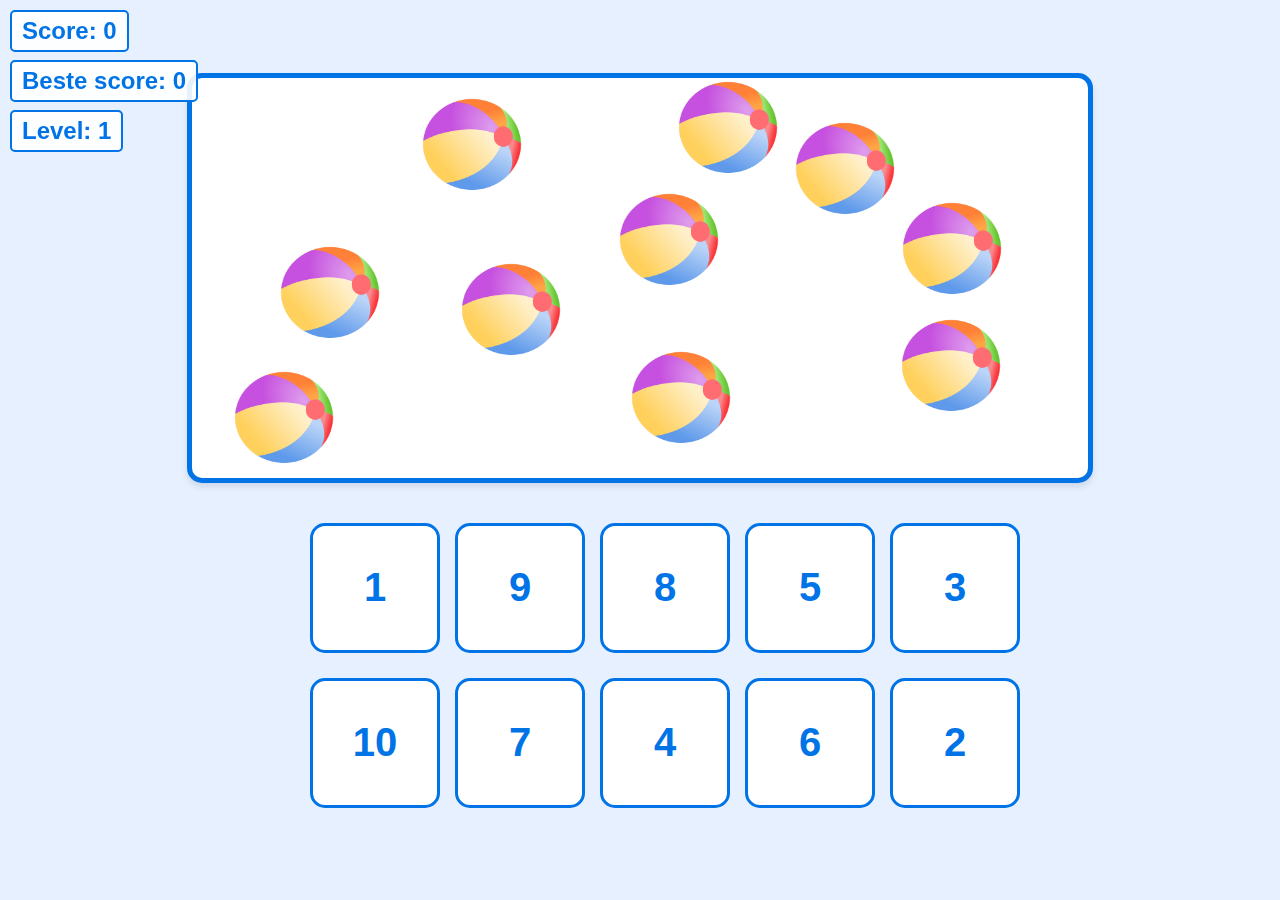
<file: Project/Code/Website/GAMES/HTML/index.html>
<!DOCTYPE html>
<html lang="en">
  <head>
    <meta charset="UTF-8" />
    <meta name="viewport" content="width=device-width, initial-scale=1.0" />
    <title>Spel 1</title>
    <link rel="stylesheet" href="../CSS/CijfersMetHoeveelheden.css" />
  </head>
  <body>
    <div id="score-container">
      <div id="score">Score: 0</div>
      <div id="highscore">Beste score: 0</div>
      <div id="level">Level: 0</div>
    </div>
    <div id="image-container"></div>
    <div id="buttons">
      <div id="buttons-container"></div>
      <div id="control-buttons"></div>
    </div>
  </body>
  <script src="../JS/CijfersMetHoeveelheden.js"></script>
</html>
</file>
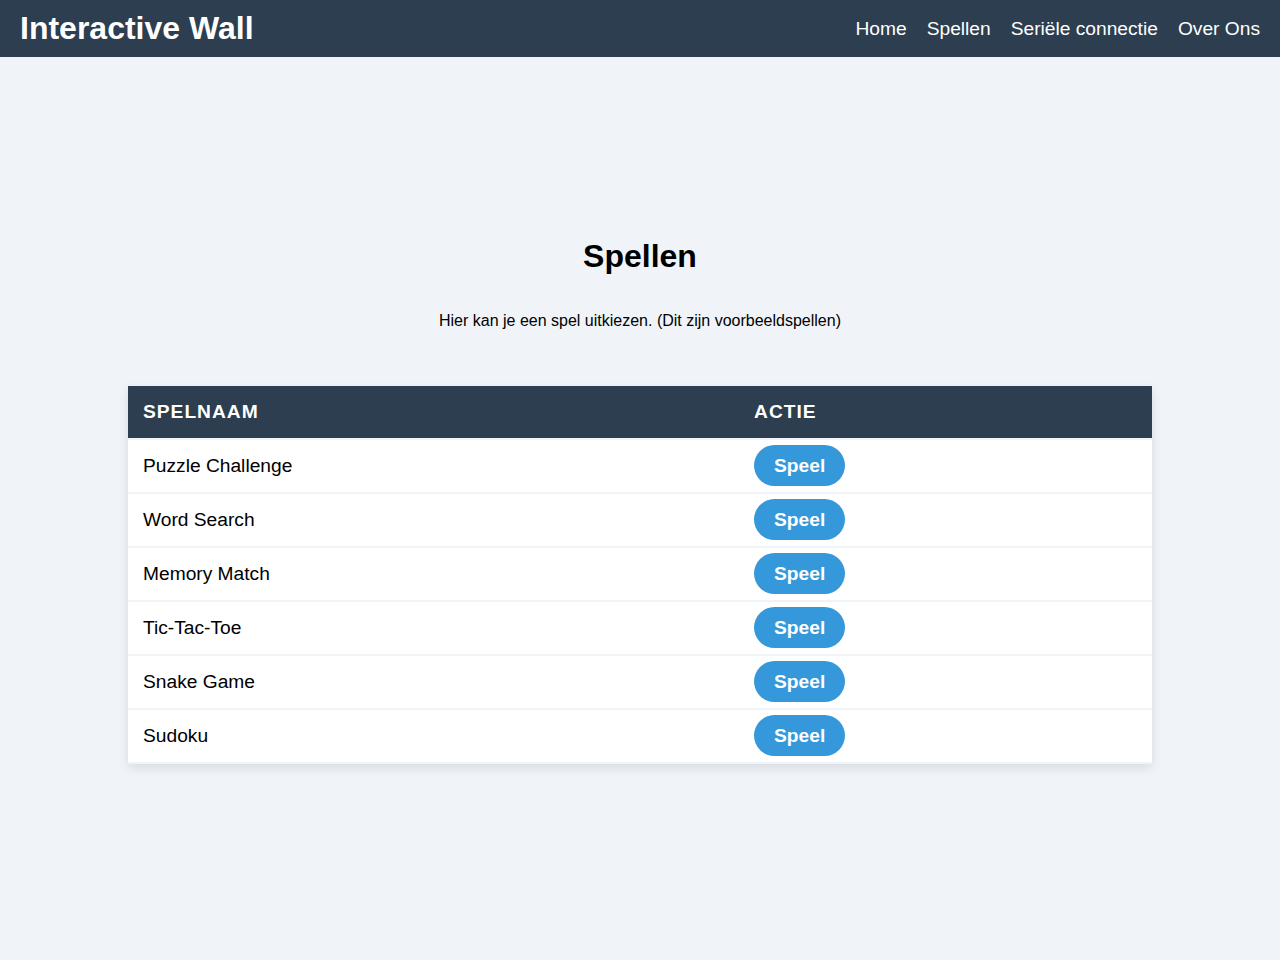
<file: Project/Code/Website/games.html>
<!DOCTYPE html>
<html lang="en">
<head>
    <meta charset="UTF-8">
    <meta name="viewport" content="width=device-width, initial-scale=1.0">
    <title>Spellen</title>
    <link rel="stylesheet" href="style.css">
</head>
<body>
    <!-- Navbar -->
    <nav id="navbar">
        <a href="home.html" class="nav-title">Interactive Wall</a>
        <ul>
            <li><a href="home.html">Home</a></li>
            <li><a href="#">Spellen</a></li>
            <li><a href="serialconnection.html">Seriële connectie</a></li>
            <li><a href="about.html">Over Ons</a></li>
        </ul>
    </nav>

    <h1>Spellen</h1>
    <p>Hier kan je een spel uitkiezen. (Dit zijn voorbeeldspellen)</p>
    
    <!-- Spellen Tabel -->
    <table class="games-table">
        <thead>
            <tr>
                <th>Spelnaam</th>
                <th>Actie</th>
            </tr>
        </thead>
        <tbody>
            <tr>
                <td>Puzzle Challenge</td>
                <td><a href="https://www.jigsawplanet.com/" class="game-button">Speel</a></td>
            </tr>
            <tr>
                <td>Word Search</td>
                <td><a href="https://api.razzlepuzzles.com/wordsearch?locale=nl" class="game-button">Speel</a></td>
            </tr>
            <tr>
                <td>Memory Match</td>
                <td><a href="https://www.memorymatching.com/" class="game-button">Speel</a></td>
            </tr>
            <tr>
                <td>Tic-Tac-Toe</td>
                <td><a href="https://playtictactoe.org/" class="game-button">Speel</a></td>
            </tr>
            <tr>
                <td>Snake Game</td>
                <td><a href="https://snake-game.io/" class="game-button">Speel</a></td>
            </tr>
            <tr>
                <td>Sudoku</td>
                <td><a href="https://sudoku.com/" class="game-button">Speel</a></td>
            </tr>
        </tbody>
    </table>

    <script src="script.js"></script>
</body>
</html>
</file>
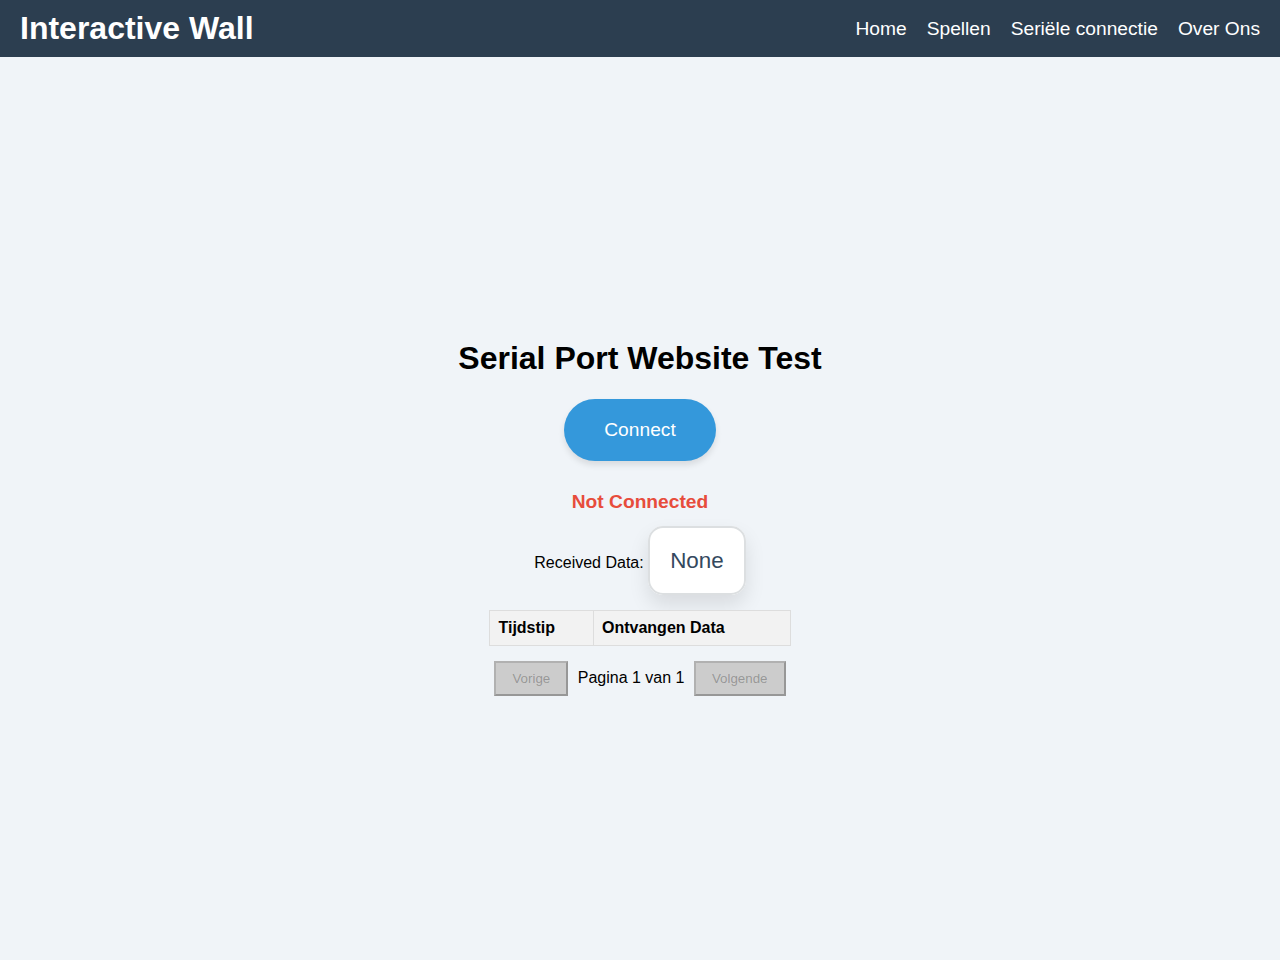
<file: Project/Code/Website/serialconnection.html>
<!DOCTYPE html>
<html lang="en">
<head>
    <meta charset="UTF-8">
    <meta name="viewport" content="width=device-width, initial-scale=1.0">
    <title>Serial Port Website Test</title>
    <link rel="stylesheet" href="style.css">
</head>
<body>
    <!-- Navbar -->
    <nav id="navbar">
        <a href="home.html" class="nav-title">Interactive Wall</a>
        <ul>
            <li><a href="home.html">Home</a></li>
            <li><a href="games.html">Spellen</a></li>
            <li><a href="#">Seriële connectie</a></li>
            <li><a href="about.html">Over Ons</a></li>
        </ul>
    </nav>

    <h1>Serial Port Website Test</h1>
    <button id="connectButton">Connect</button>
    <p id="connectionStatus">Not Connected</p> 
    <p>Received Data: <span id="dataDisplay">None</span></p>

    <!-- Data Table -->
    <!-- Container voor de ingelezen data tabel -->
    <div id="data-table-container">
        <table id="dataTable">
            <thead>
                <tr>
                    <th id="sortTime" style="cursor: pointer;">Tijdstip</th>
                    <th id="sortData" style="cursor: pointer;">Ontvangen Data</th>
                </tr>
            </thead>            
            <tbody>
                <!-- De rijen met data worden hier dynamisch toegevoegd -->
            </tbody>
        </table>
        
        <!-- Paginering -->
        <div id="pagination">
            <button id="prevPage" class="pagination-button" disabled>Vorige</button>
            <span id="pageNumber">Pagina 1 van 1</span>
            <button id="nextPage" class="pagination-button" disabled>Volgende</button>
        </div>
    </div>


    <script src="script.js"></script>
</body>
</html>
</file>
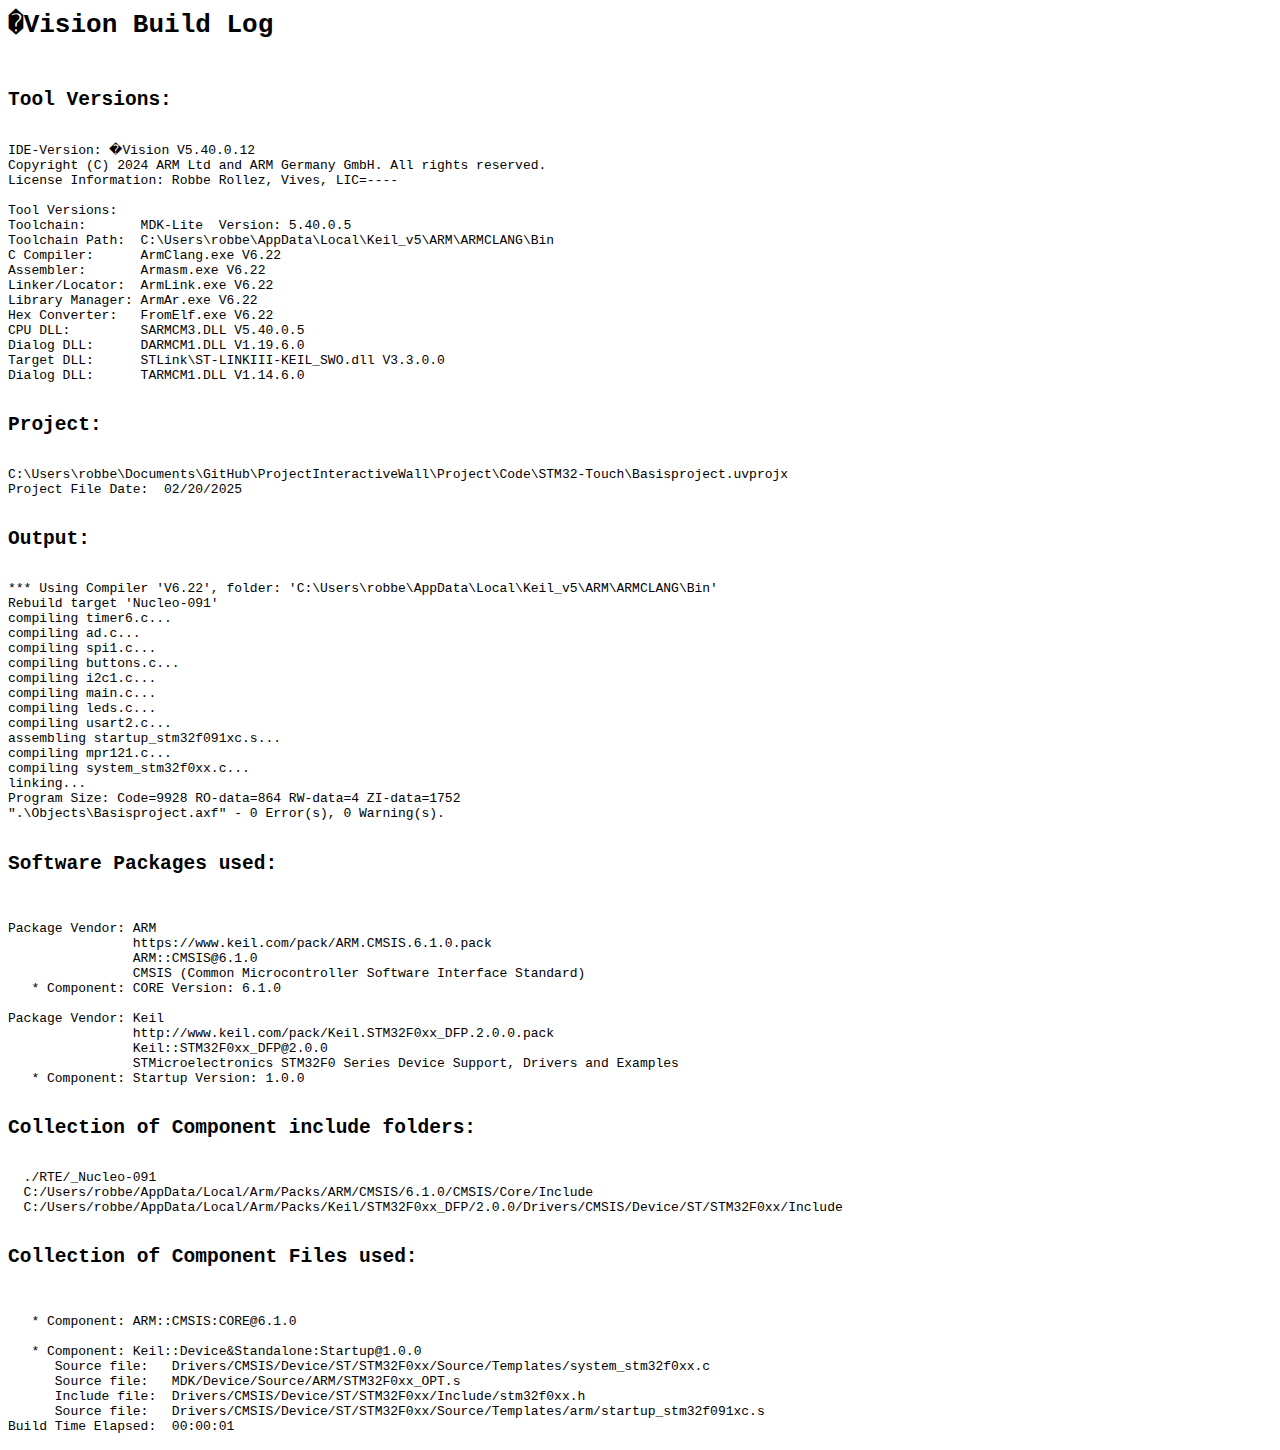
<file: Project/Code/STM32-Touch/Objects/Basisproject.build_log.htm>
<html>
<body>
<pre>
<h1>�Vision Build Log</h1>
<h2>Tool Versions:</h2>
IDE-Version: �Vision V5.40.0.12
Copyright (C) 2024 ARM Ltd and ARM Germany GmbH. All rights reserved.
License Information: Robbe Rollez, Vives, LIC=----
 
Tool Versions:
Toolchain:       MDK-Lite  Version: 5.40.0.5
Toolchain Path:  C:\Users\robbe\AppData\Local\Keil_v5\ARM\ARMCLANG\Bin
C Compiler:      ArmClang.exe V6.22
Assembler:       Armasm.exe V6.22
Linker/Locator:  ArmLink.exe V6.22
Library Manager: ArmAr.exe V6.22
Hex Converter:   FromElf.exe V6.22
CPU DLL:         SARMCM3.DLL V5.40.0.5
Dialog DLL:      DARMCM1.DLL V1.19.6.0
Target DLL:      STLink\ST-LINKIII-KEIL_SWO.dll V3.3.0.0
Dialog DLL:      TARMCM1.DLL V1.14.6.0
 
<h2>Project:</h2>
C:\Users\robbe\Documents\GitHub\ProjectInteractiveWall\Project\Code\STM32-Touch\Basisproject.uvprojx
Project File Date:  02/20/2025

<h2>Output:</h2>
*** Using Compiler 'V6.22', folder: 'C:\Users\robbe\AppData\Local\Keil_v5\ARM\ARMCLANG\Bin'
Rebuild target 'Nucleo-091'
compiling timer6.c...
compiling ad.c...
compiling spi1.c...
compiling buttons.c...
compiling i2c1.c...
compiling main.c...
compiling leds.c...
compiling usart2.c...
assembling startup_stm32f091xc.s...
compiling mpr121.c...
compiling system_stm32f0xx.c...
linking...
Program Size: Code=9928 RO-data=864 RW-data=4 ZI-data=1752  
".\Objects\Basisproject.axf" - 0 Error(s), 0 Warning(s).

<h2>Software Packages used:</h2>

Package Vendor: ARM
                https://www.keil.com/pack/ARM.CMSIS.6.1.0.pack
                ARM::CMSIS@6.1.0
                CMSIS (Common Microcontroller Software Interface Standard)
   * Component: CORE Version: 6.1.0

Package Vendor: Keil
                http://www.keil.com/pack/Keil.STM32F0xx_DFP.2.0.0.pack
                Keil::STM32F0xx_DFP@2.0.0
                STMicroelectronics STM32F0 Series Device Support, Drivers and Examples
   * Component: Startup Version: 1.0.0

<h2>Collection of Component include folders:</h2>
  ./RTE/_Nucleo-091
  C:/Users/robbe/AppData/Local/Arm/Packs/ARM/CMSIS/6.1.0/CMSIS/Core/Include
  C:/Users/robbe/AppData/Local/Arm/Packs/Keil/STM32F0xx_DFP/2.0.0/Drivers/CMSIS/Device/ST/STM32F0xx/Include

<h2>Collection of Component Files used:</h2>

   * Component: ARM::CMSIS:CORE@6.1.0

   * Component: Keil::Device&Standalone:Startup@1.0.0
      Source file:   Drivers/CMSIS/Device/ST/STM32F0xx/Source/Templates/system_stm32f0xx.c
      Source file:   MDK/Device/Source/ARM/STM32F0xx_OPT.s
      Include file:  Drivers/CMSIS/Device/ST/STM32F0xx/Include/stm32f0xx.h
      Source file:   Drivers/CMSIS/Device/ST/STM32F0xx/Source/Templates/arm/startup_stm32f091xc.s
Build Time Elapsed:  00:00:01
</pre>
</body>
</html>
</file>
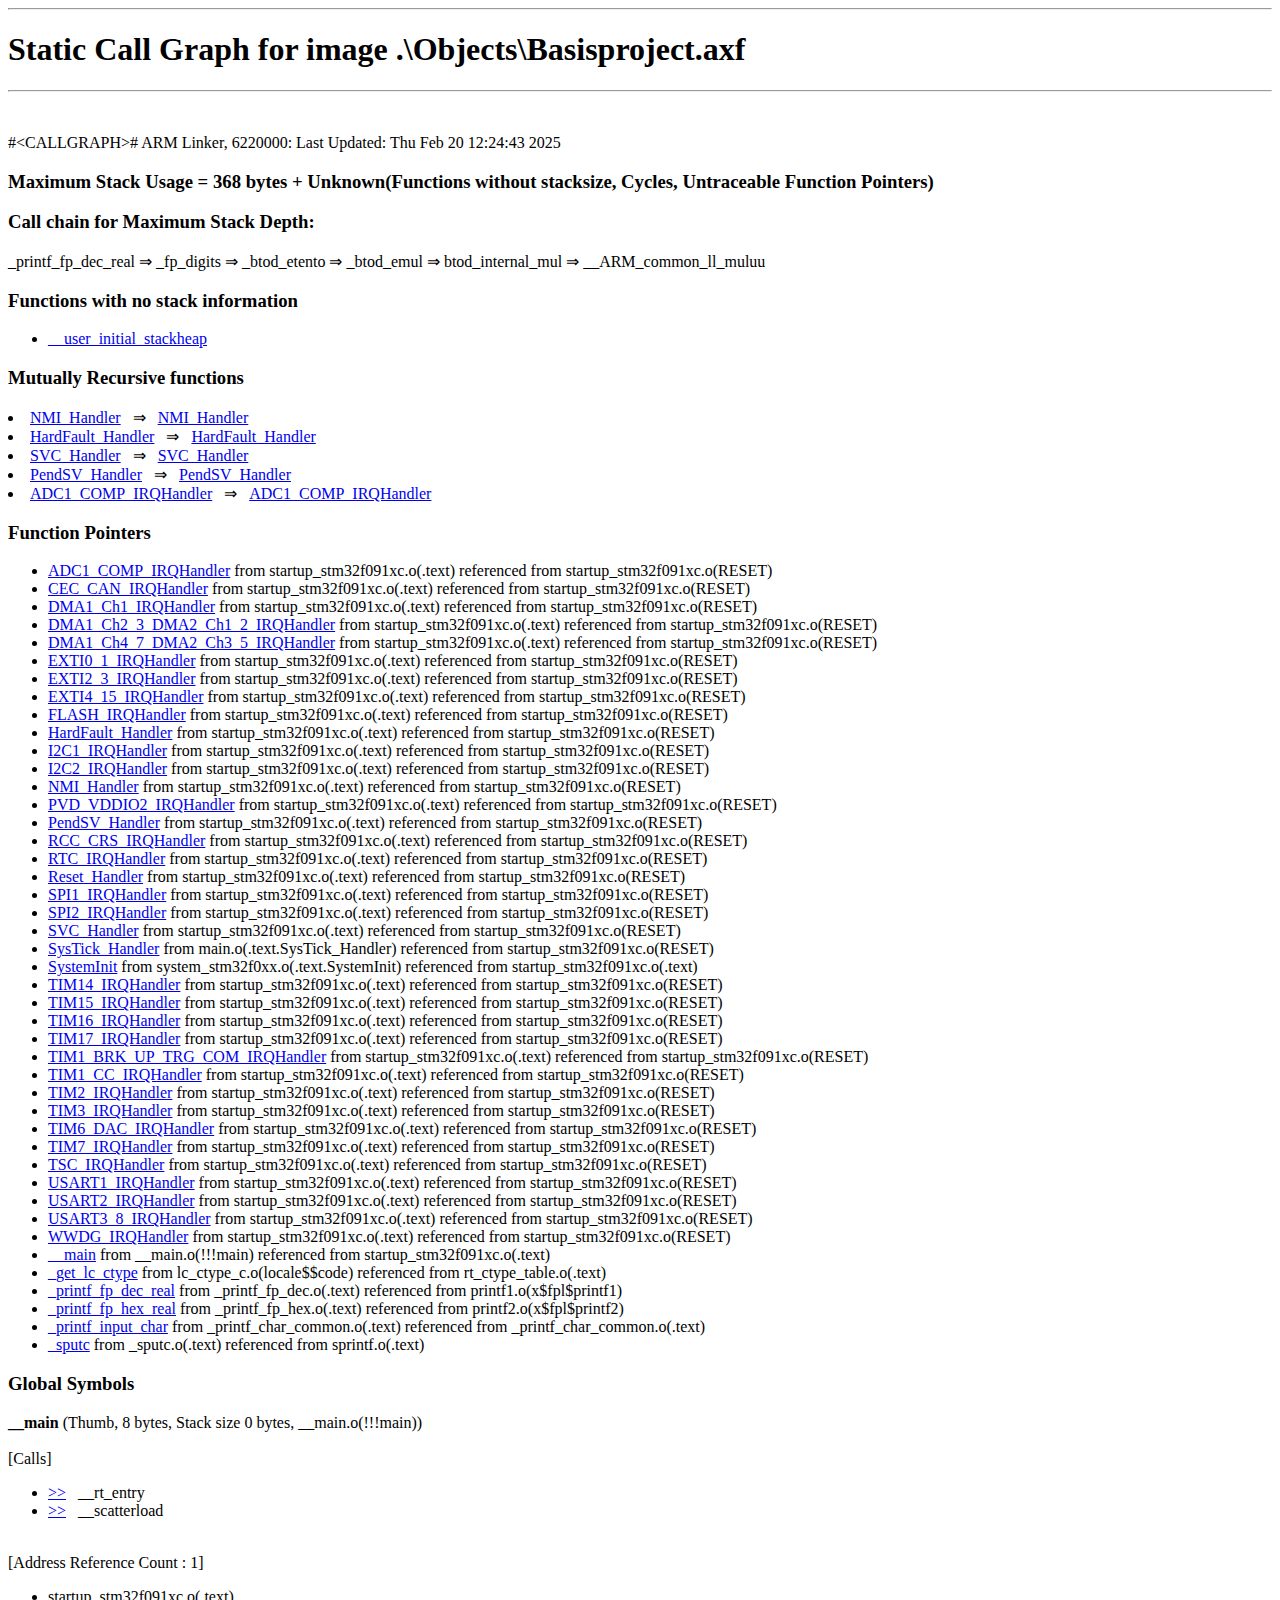
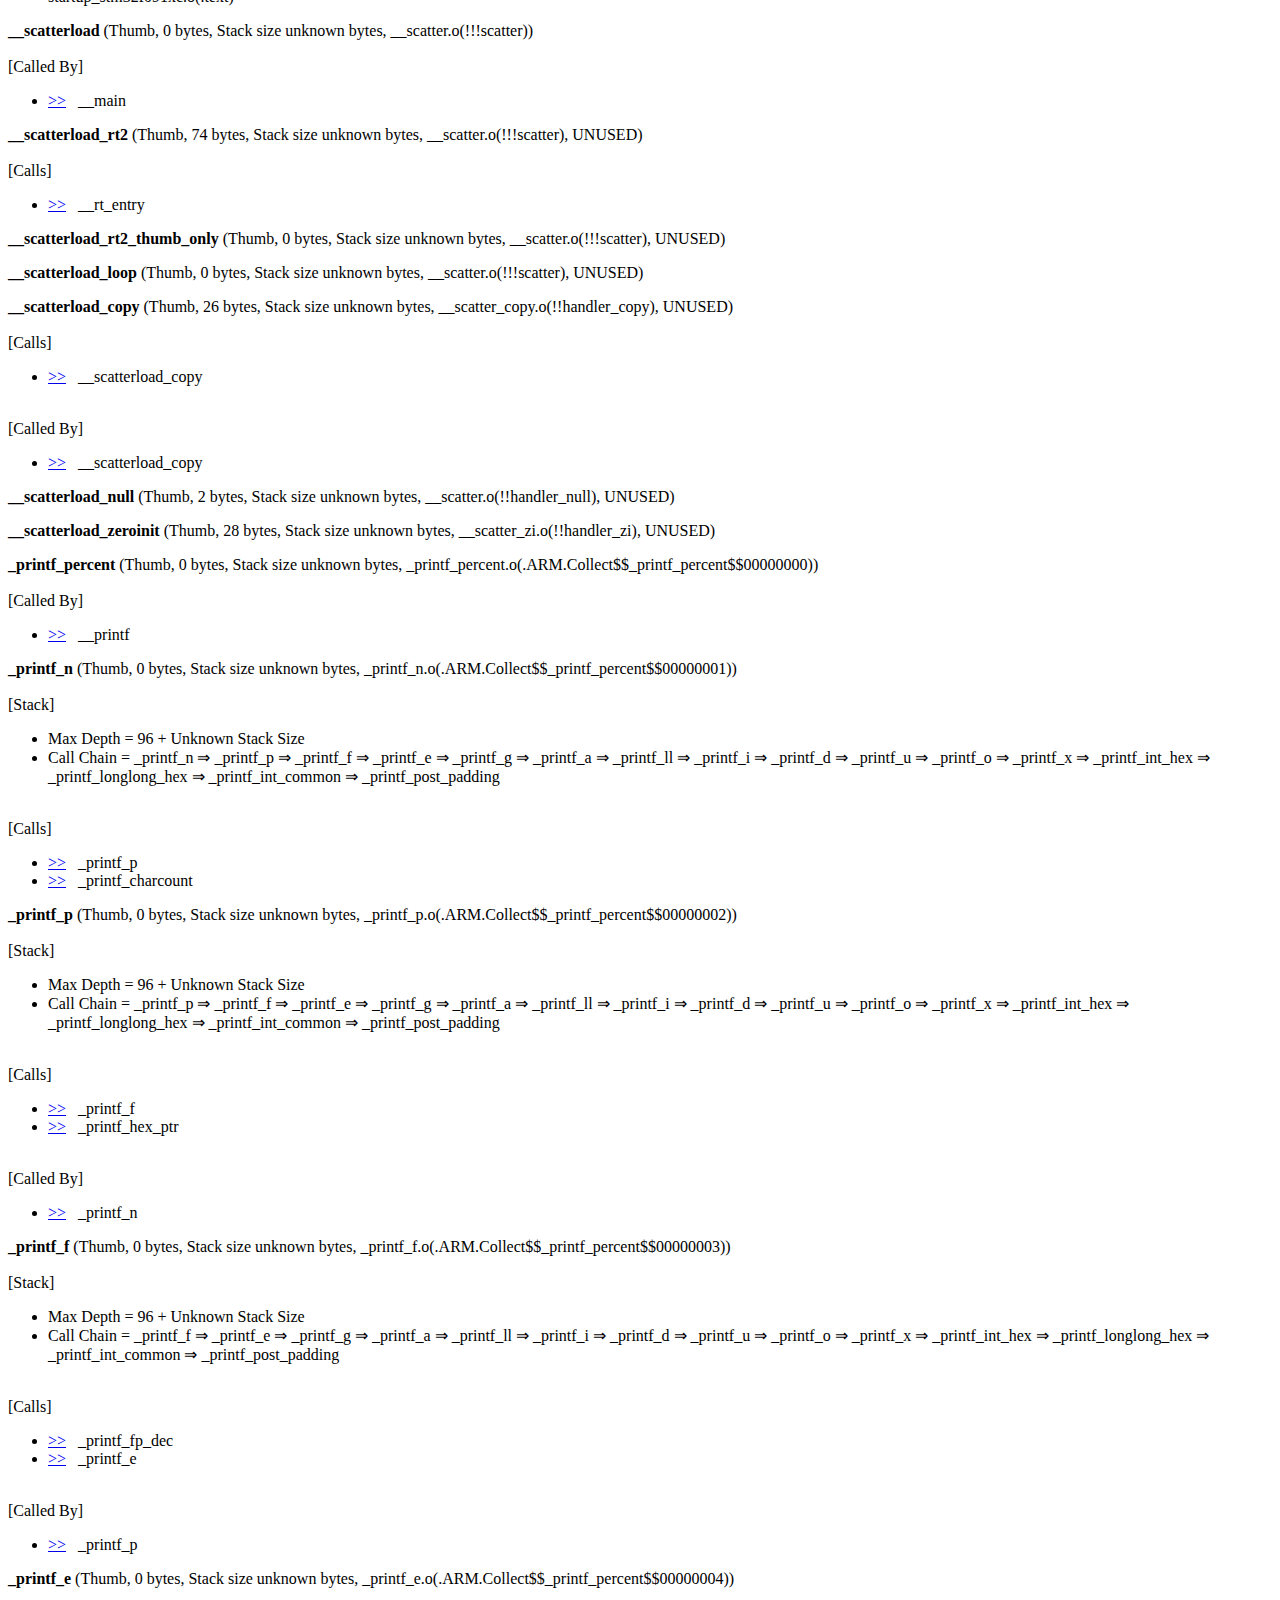
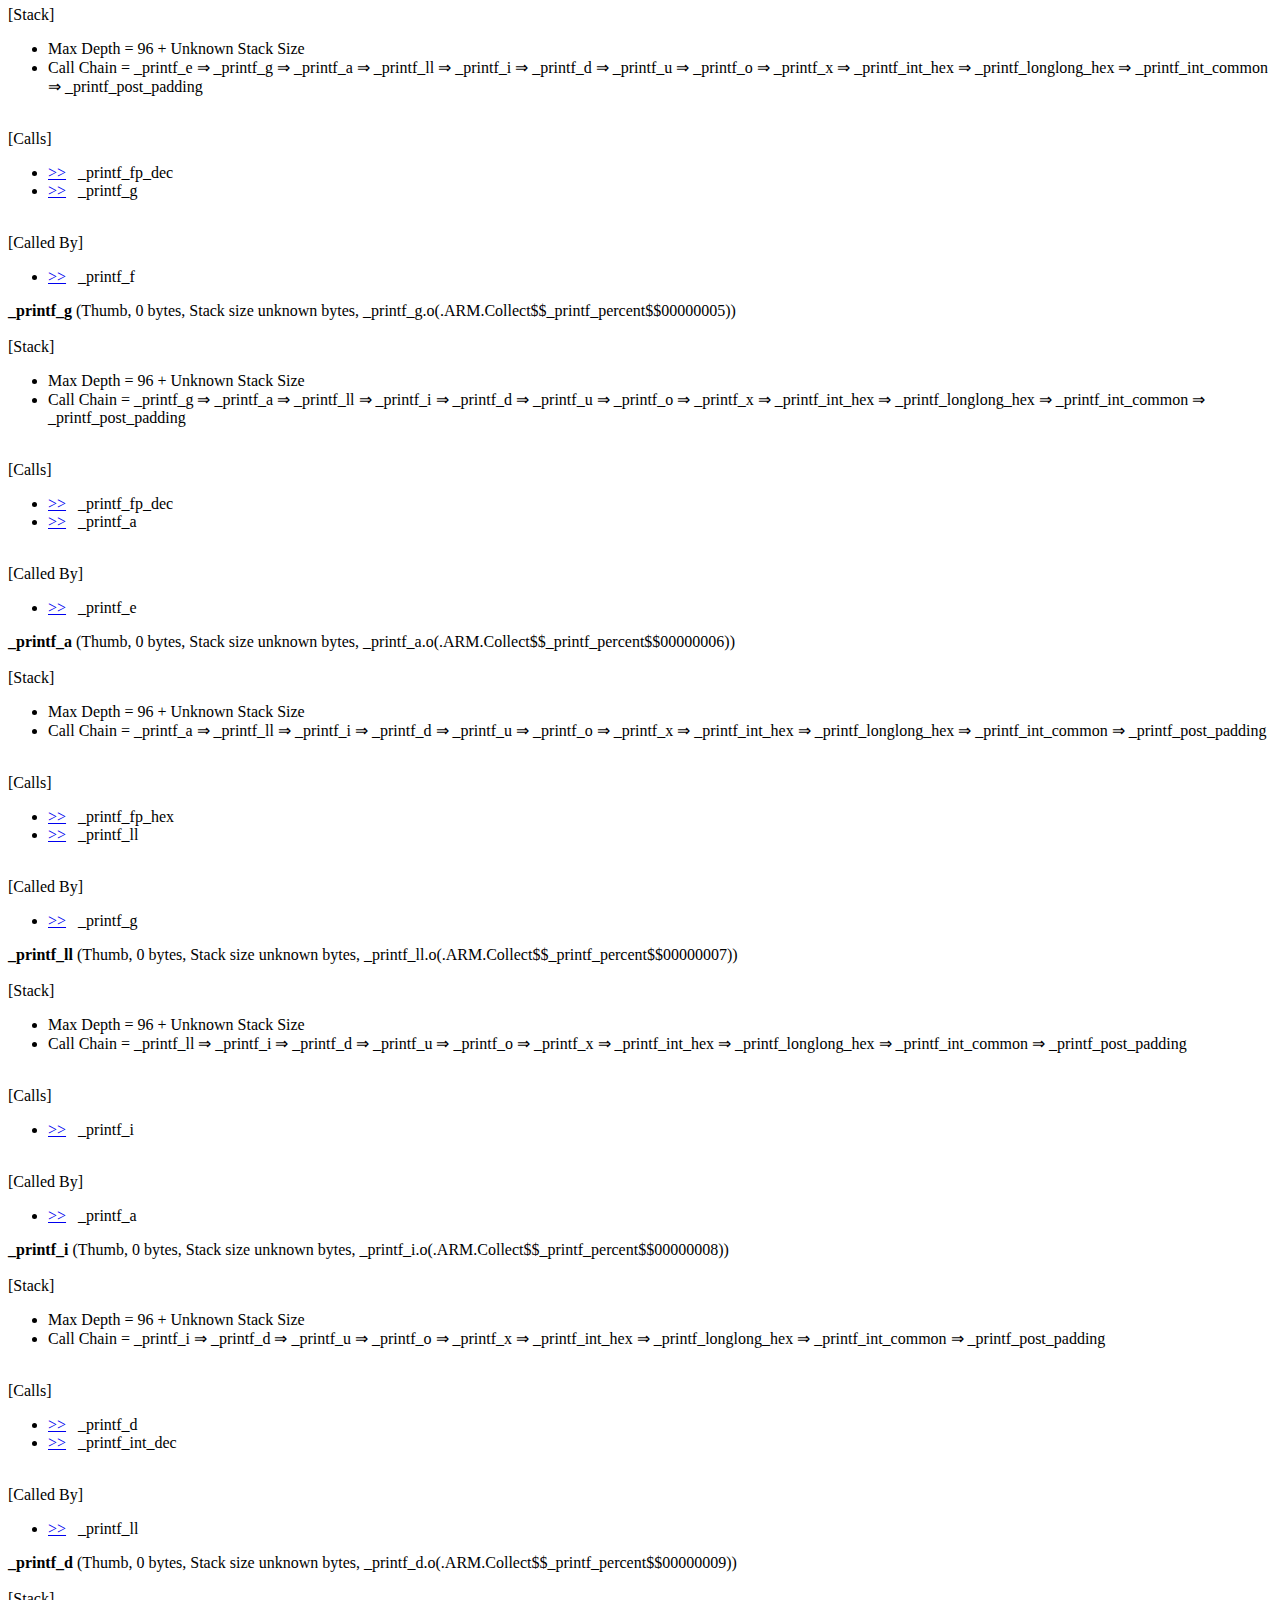
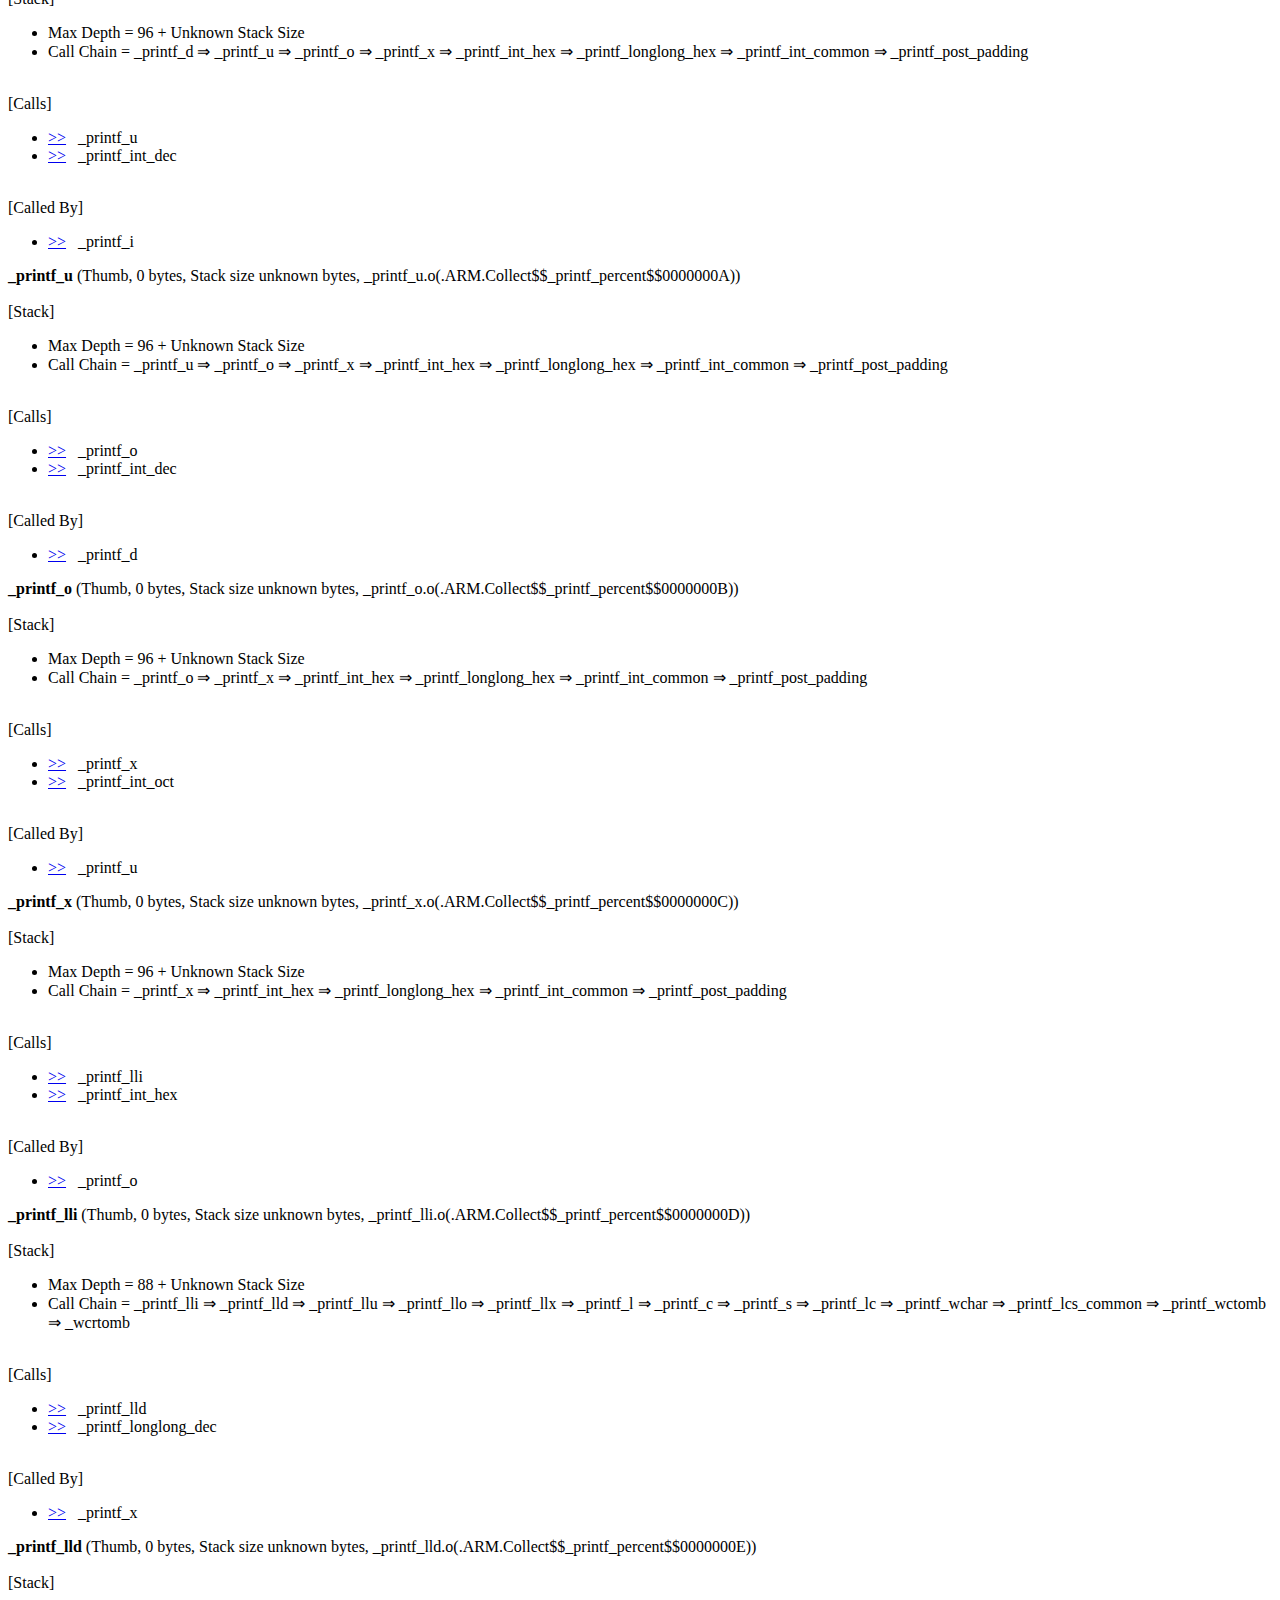
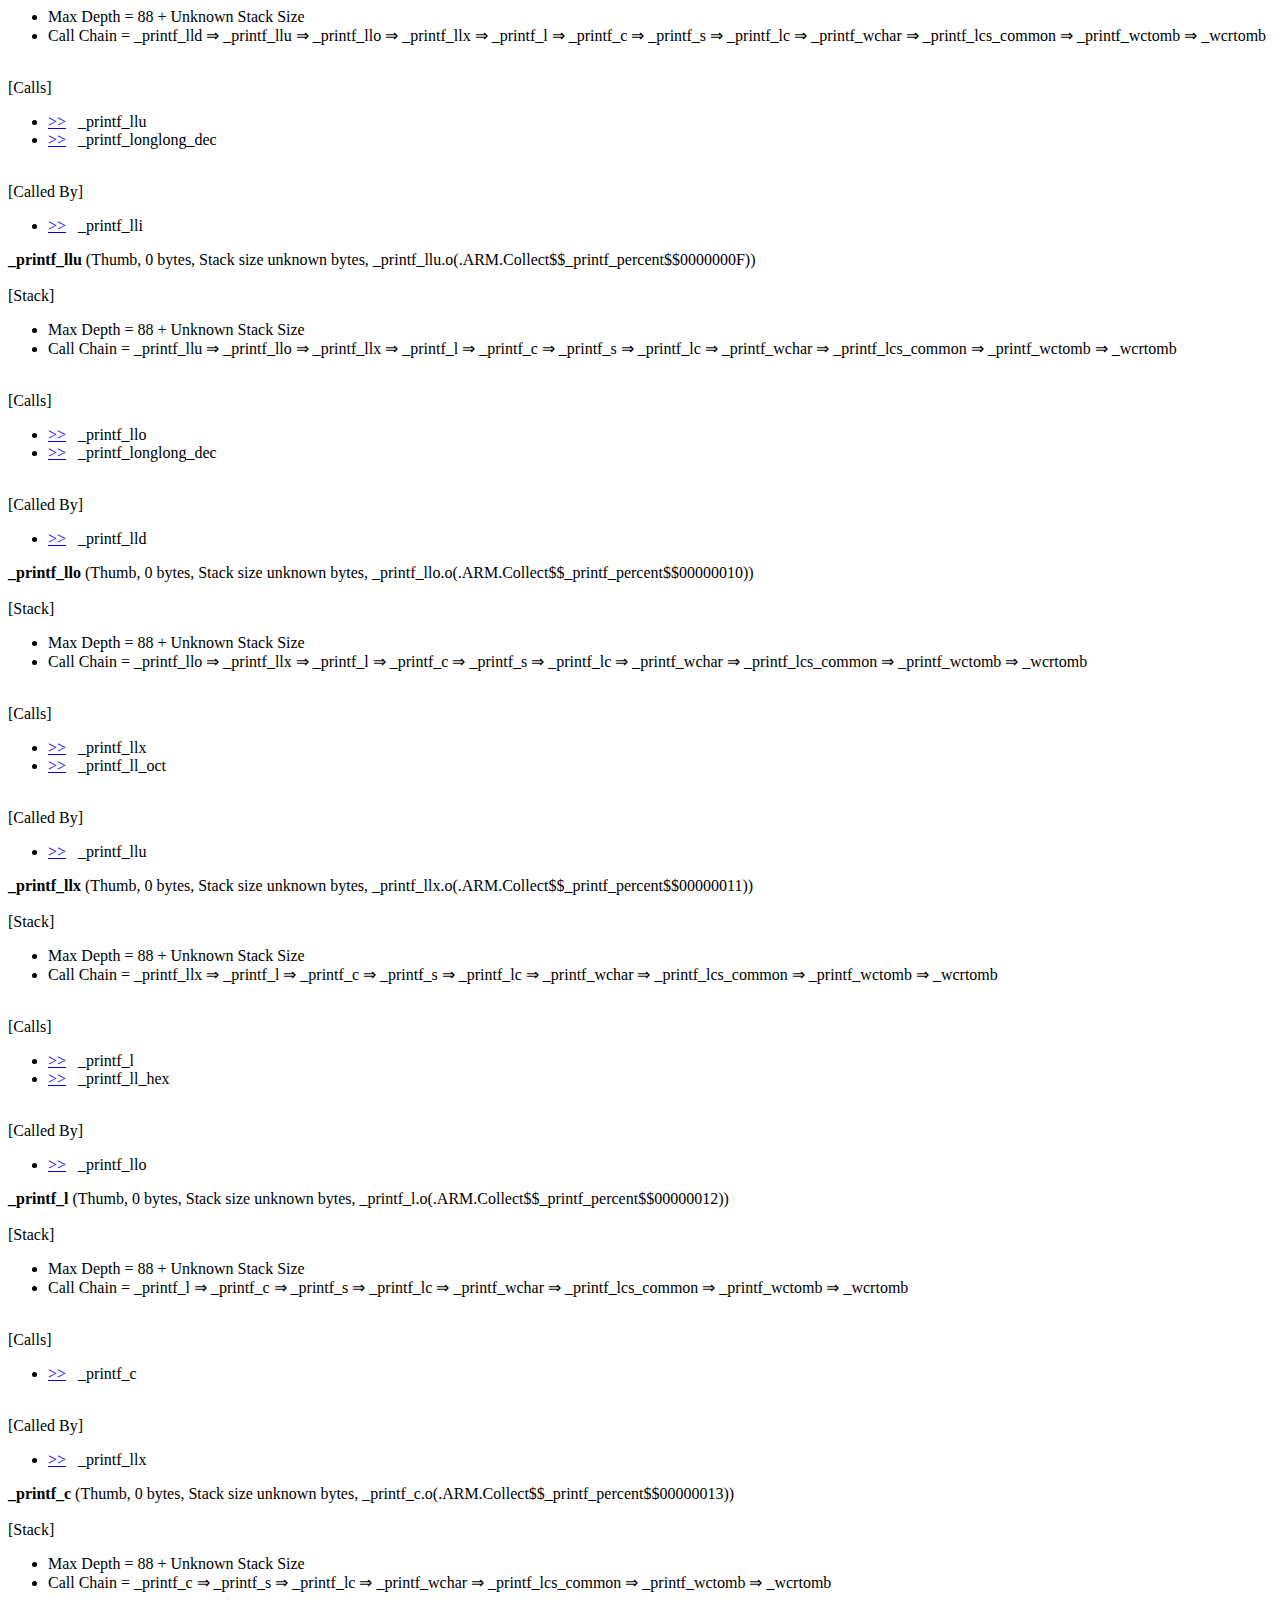
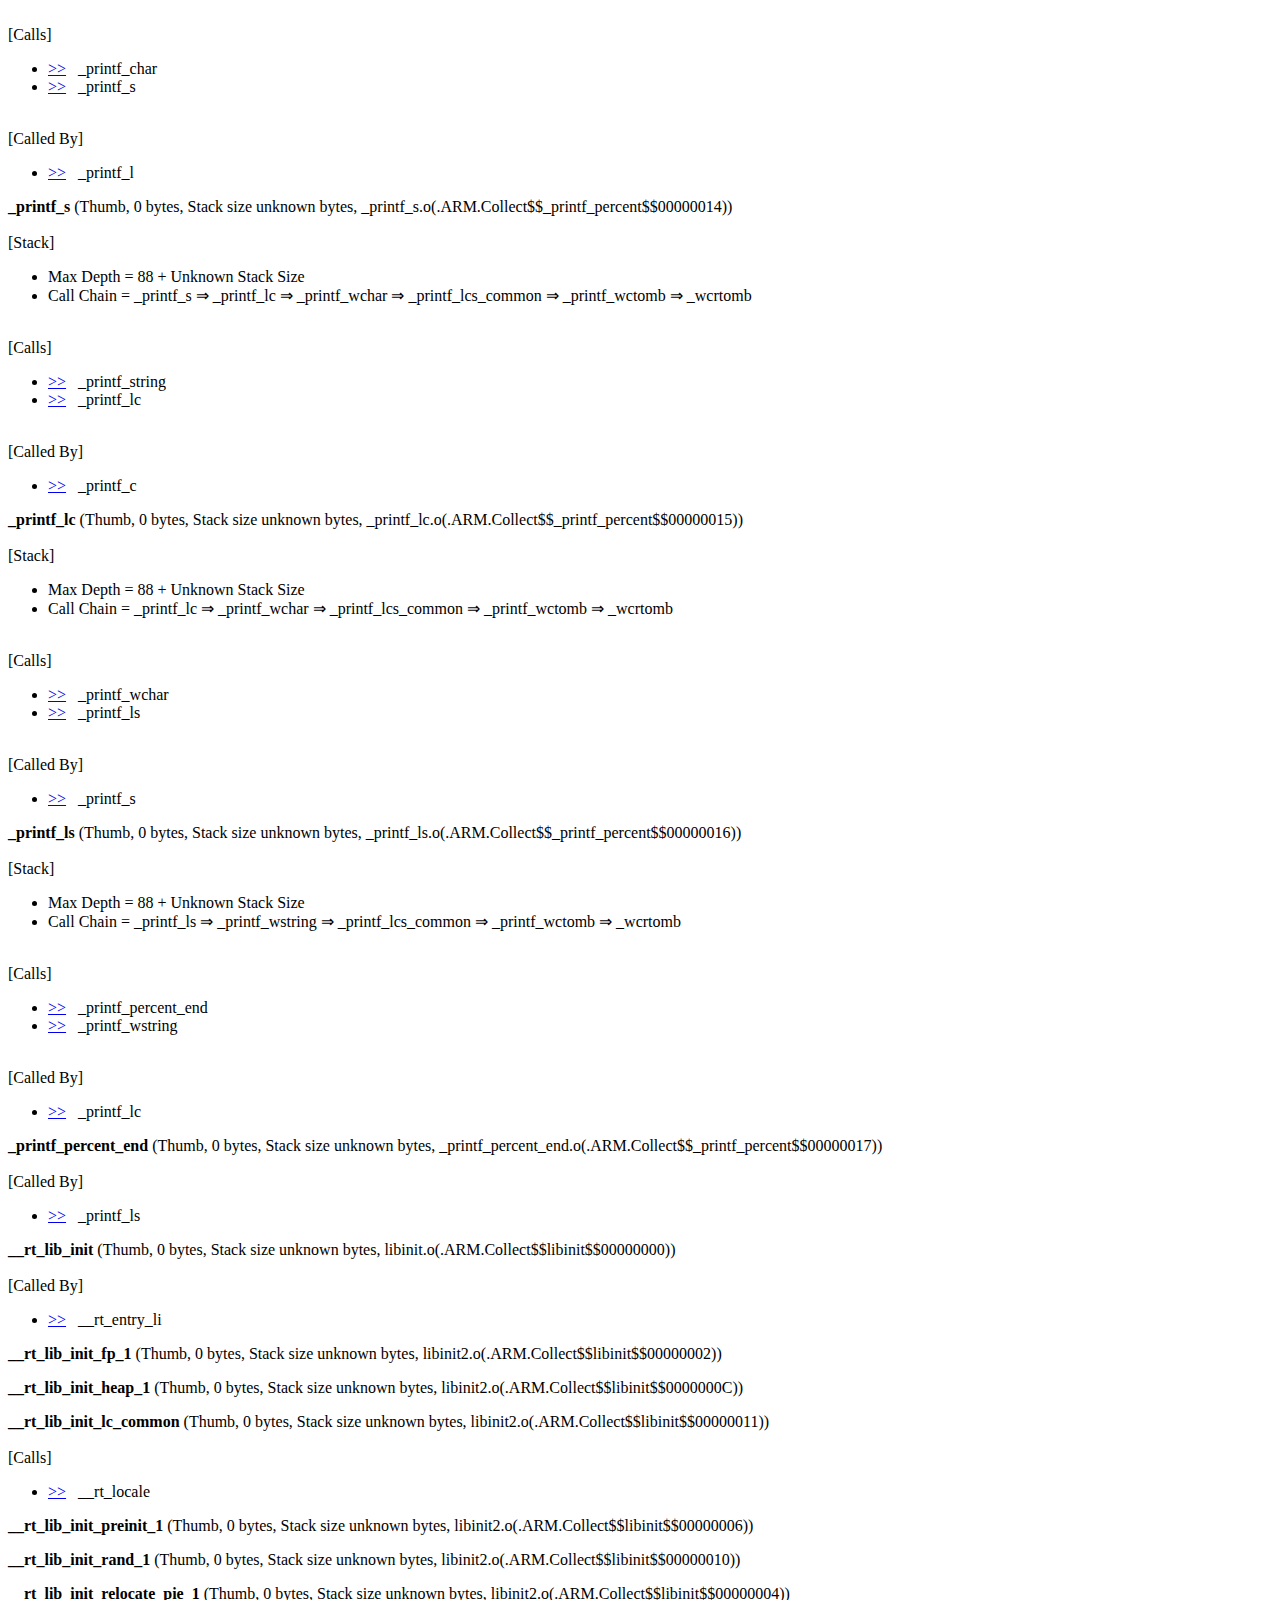
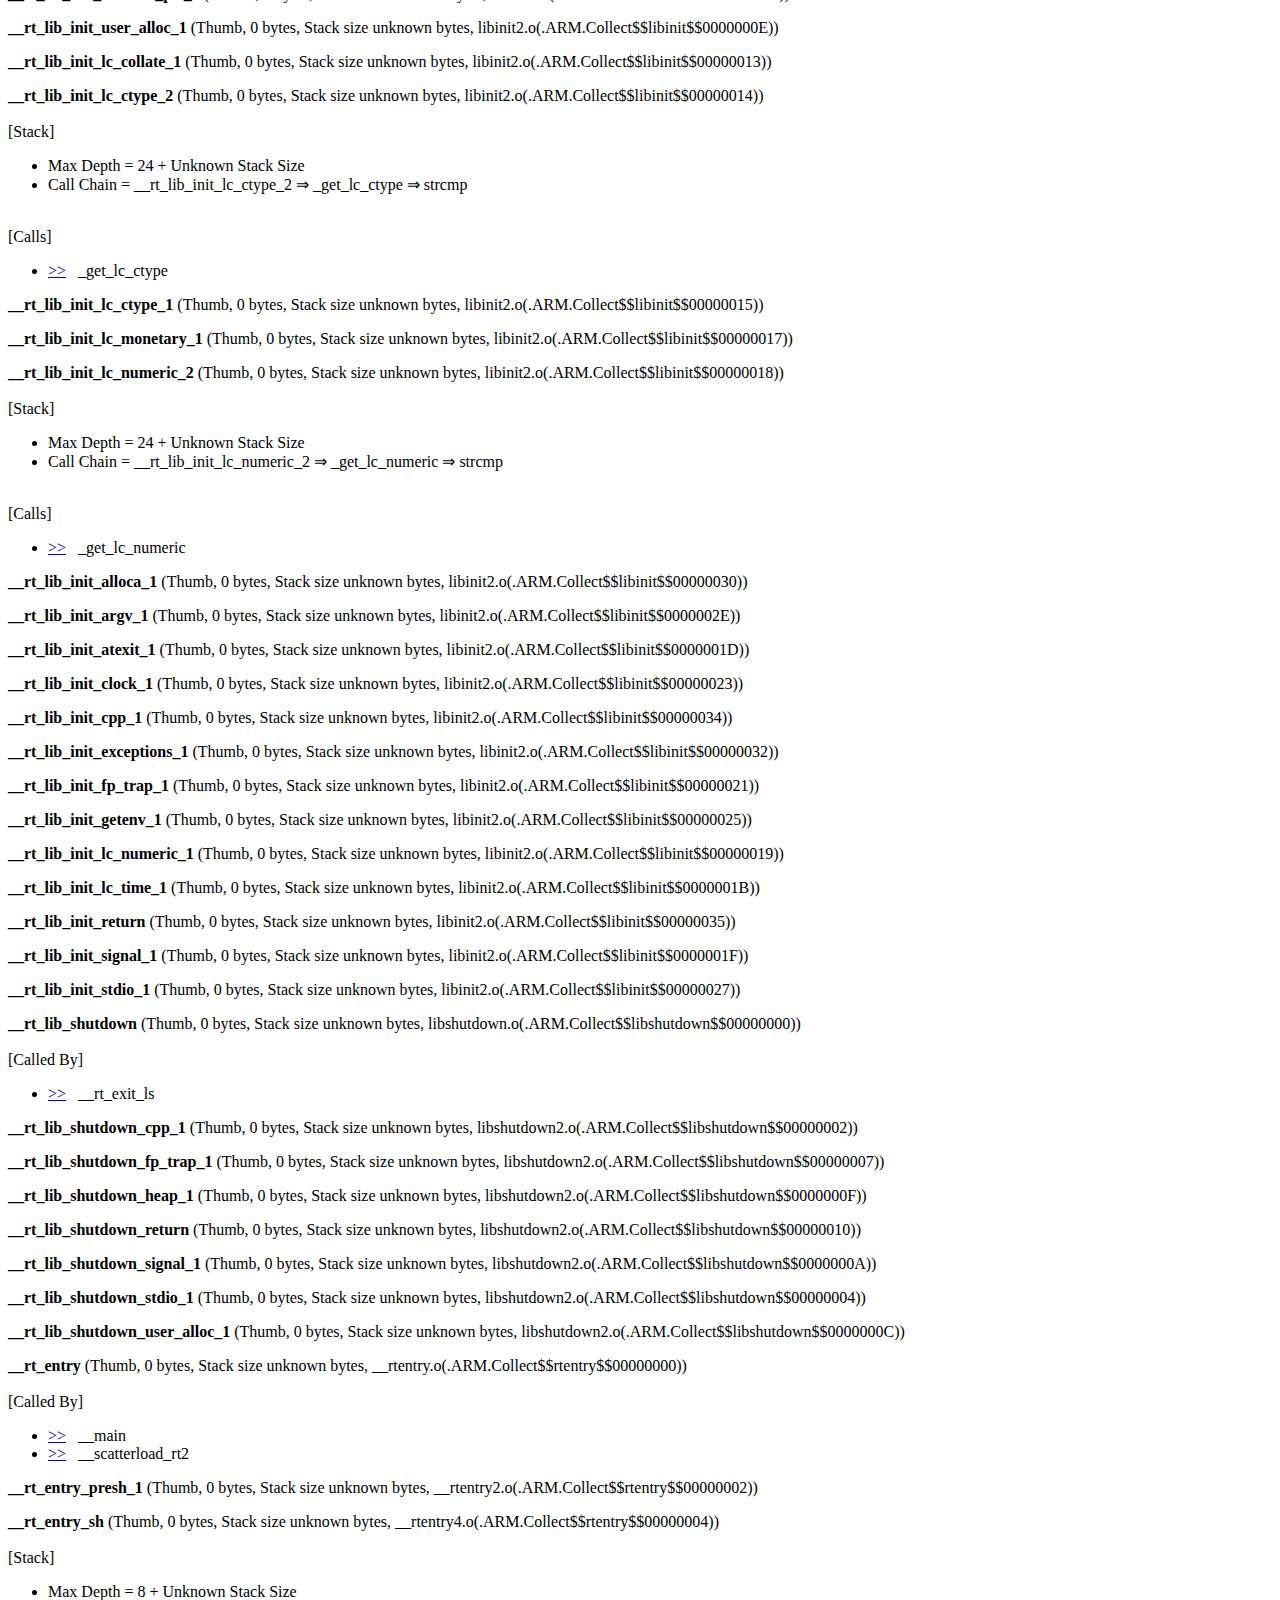
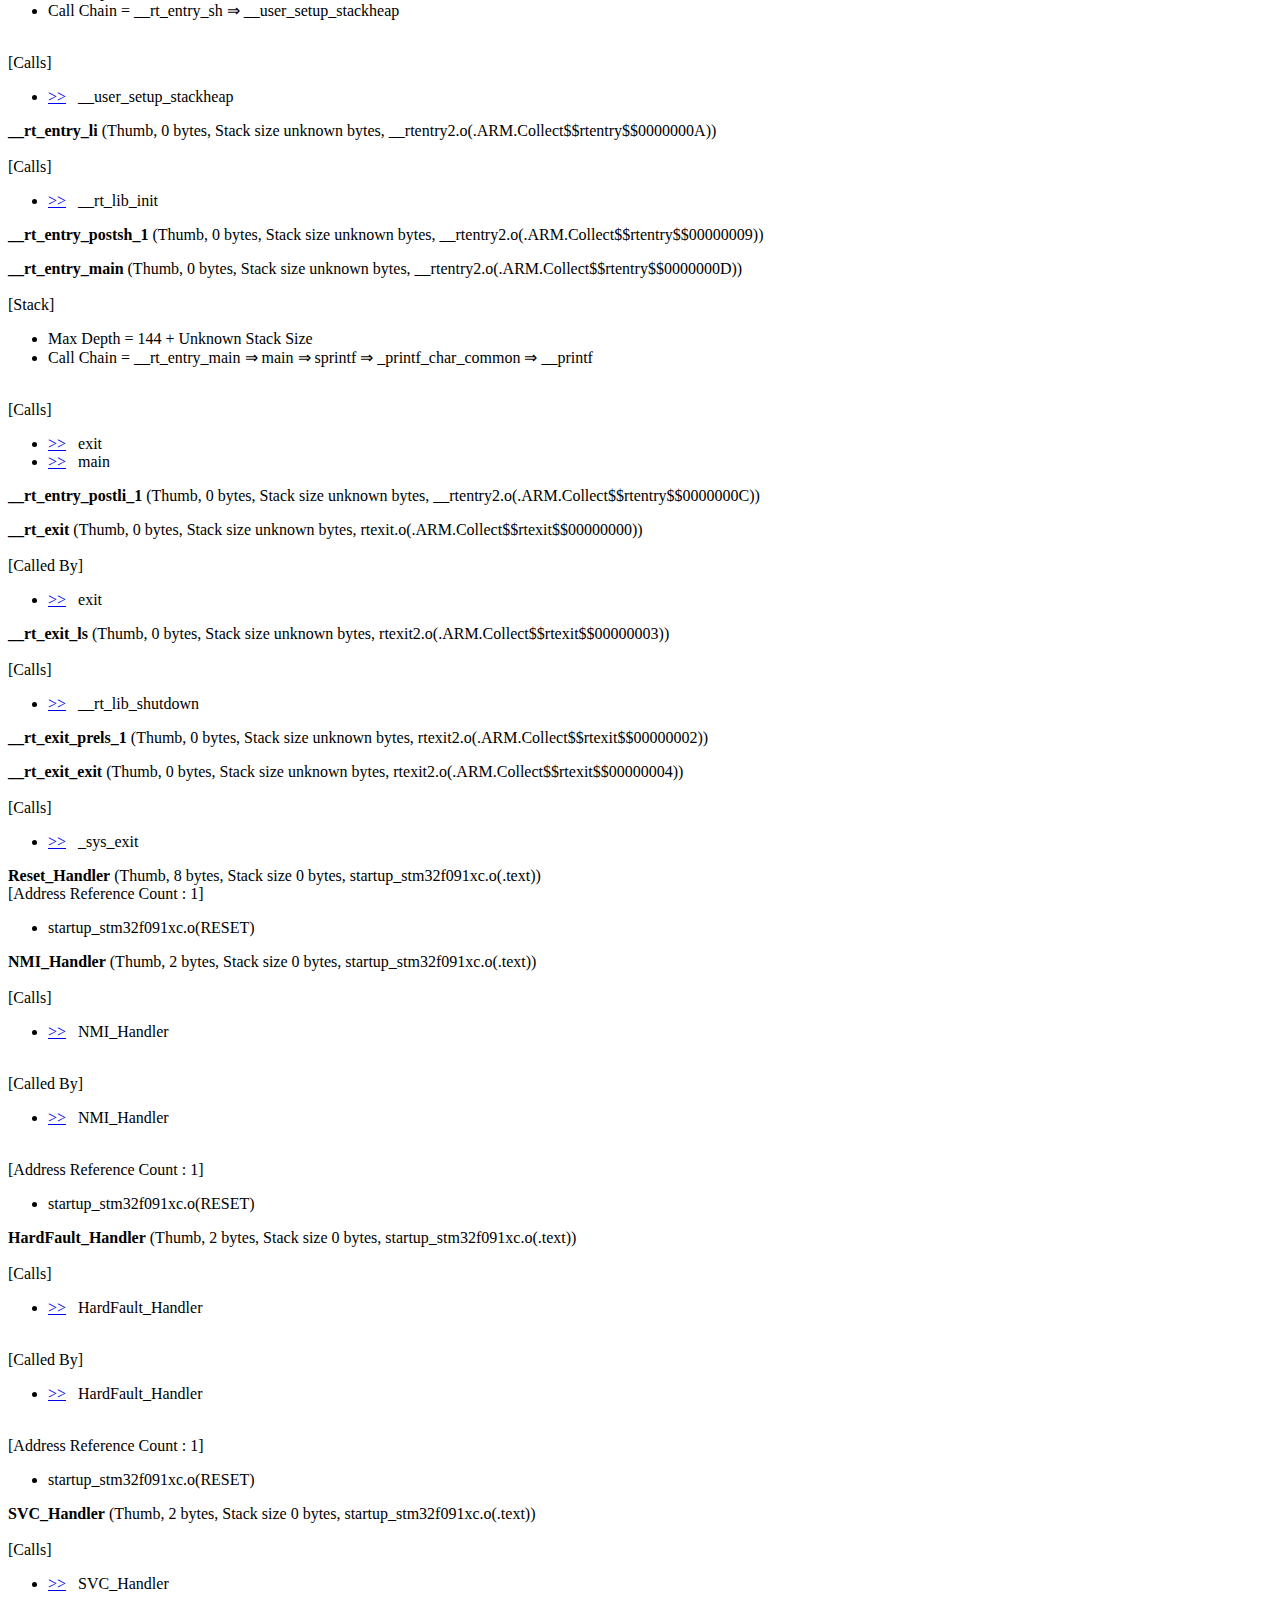
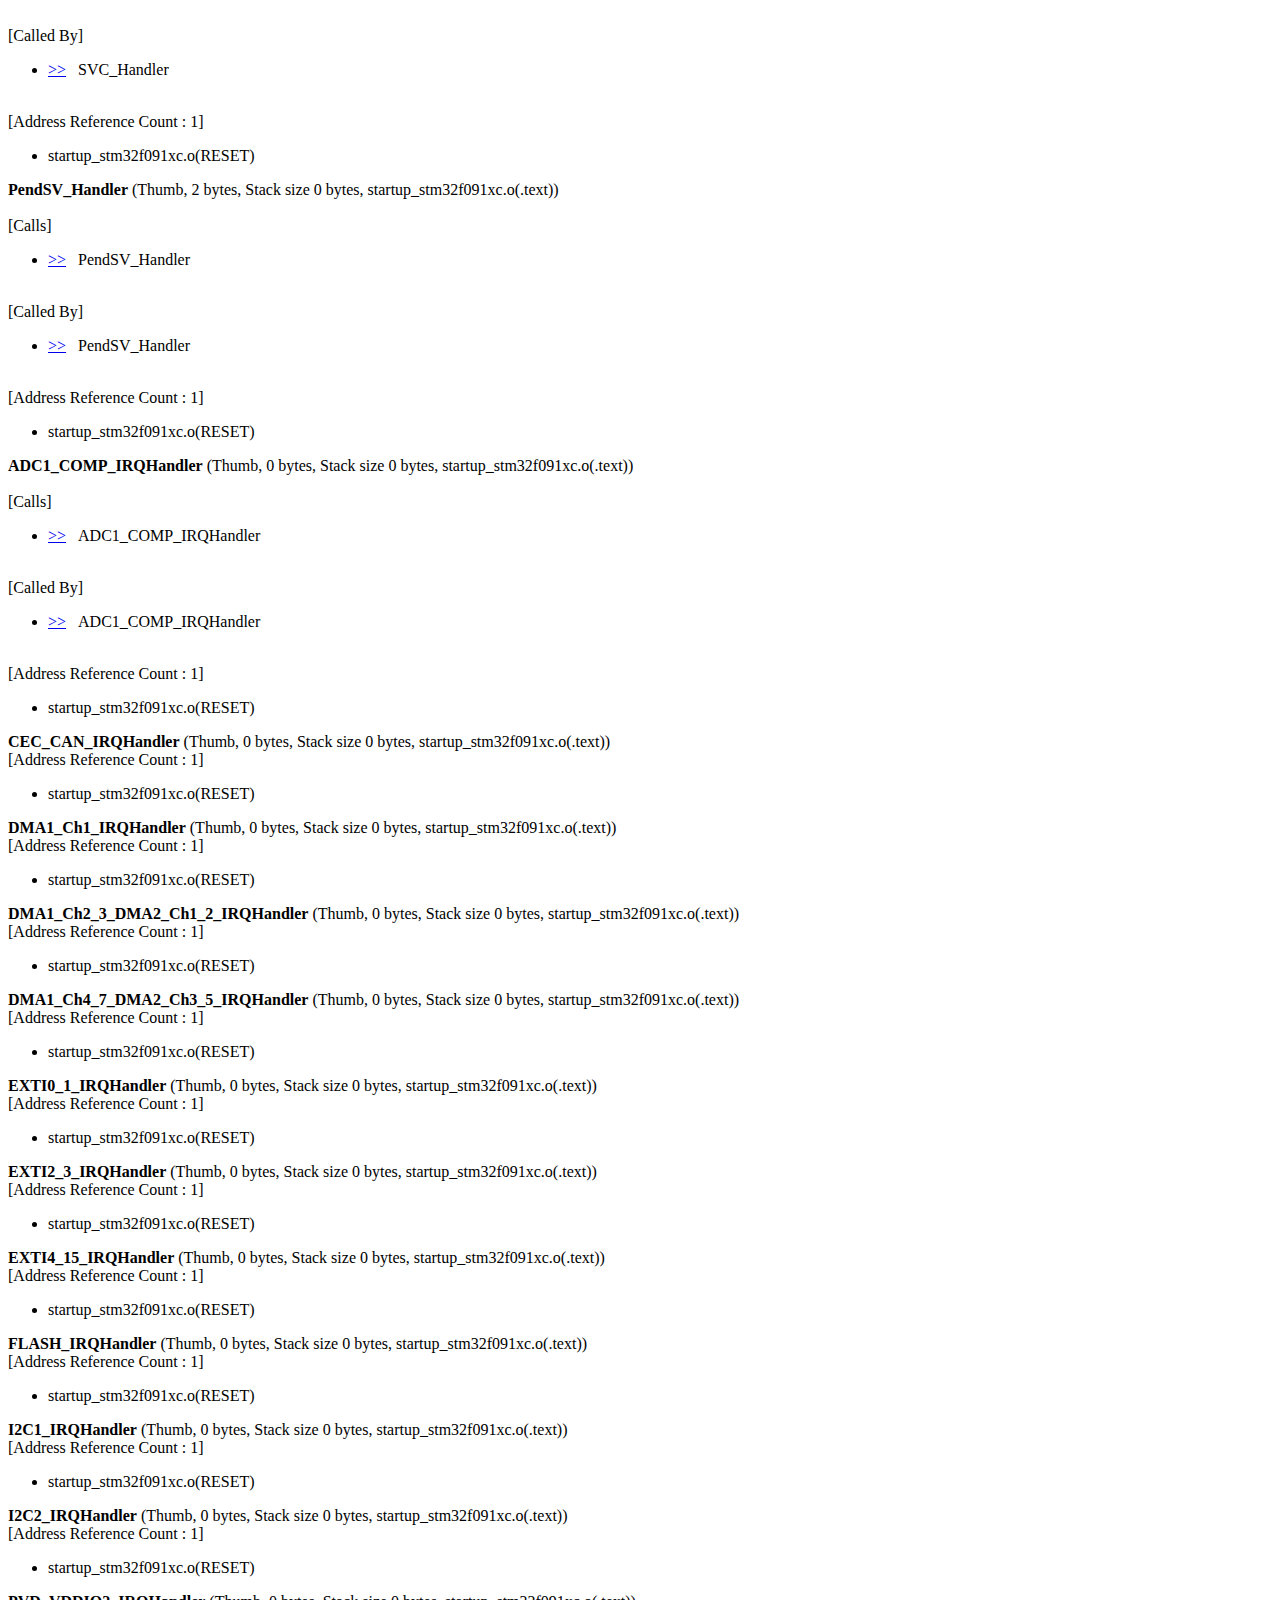
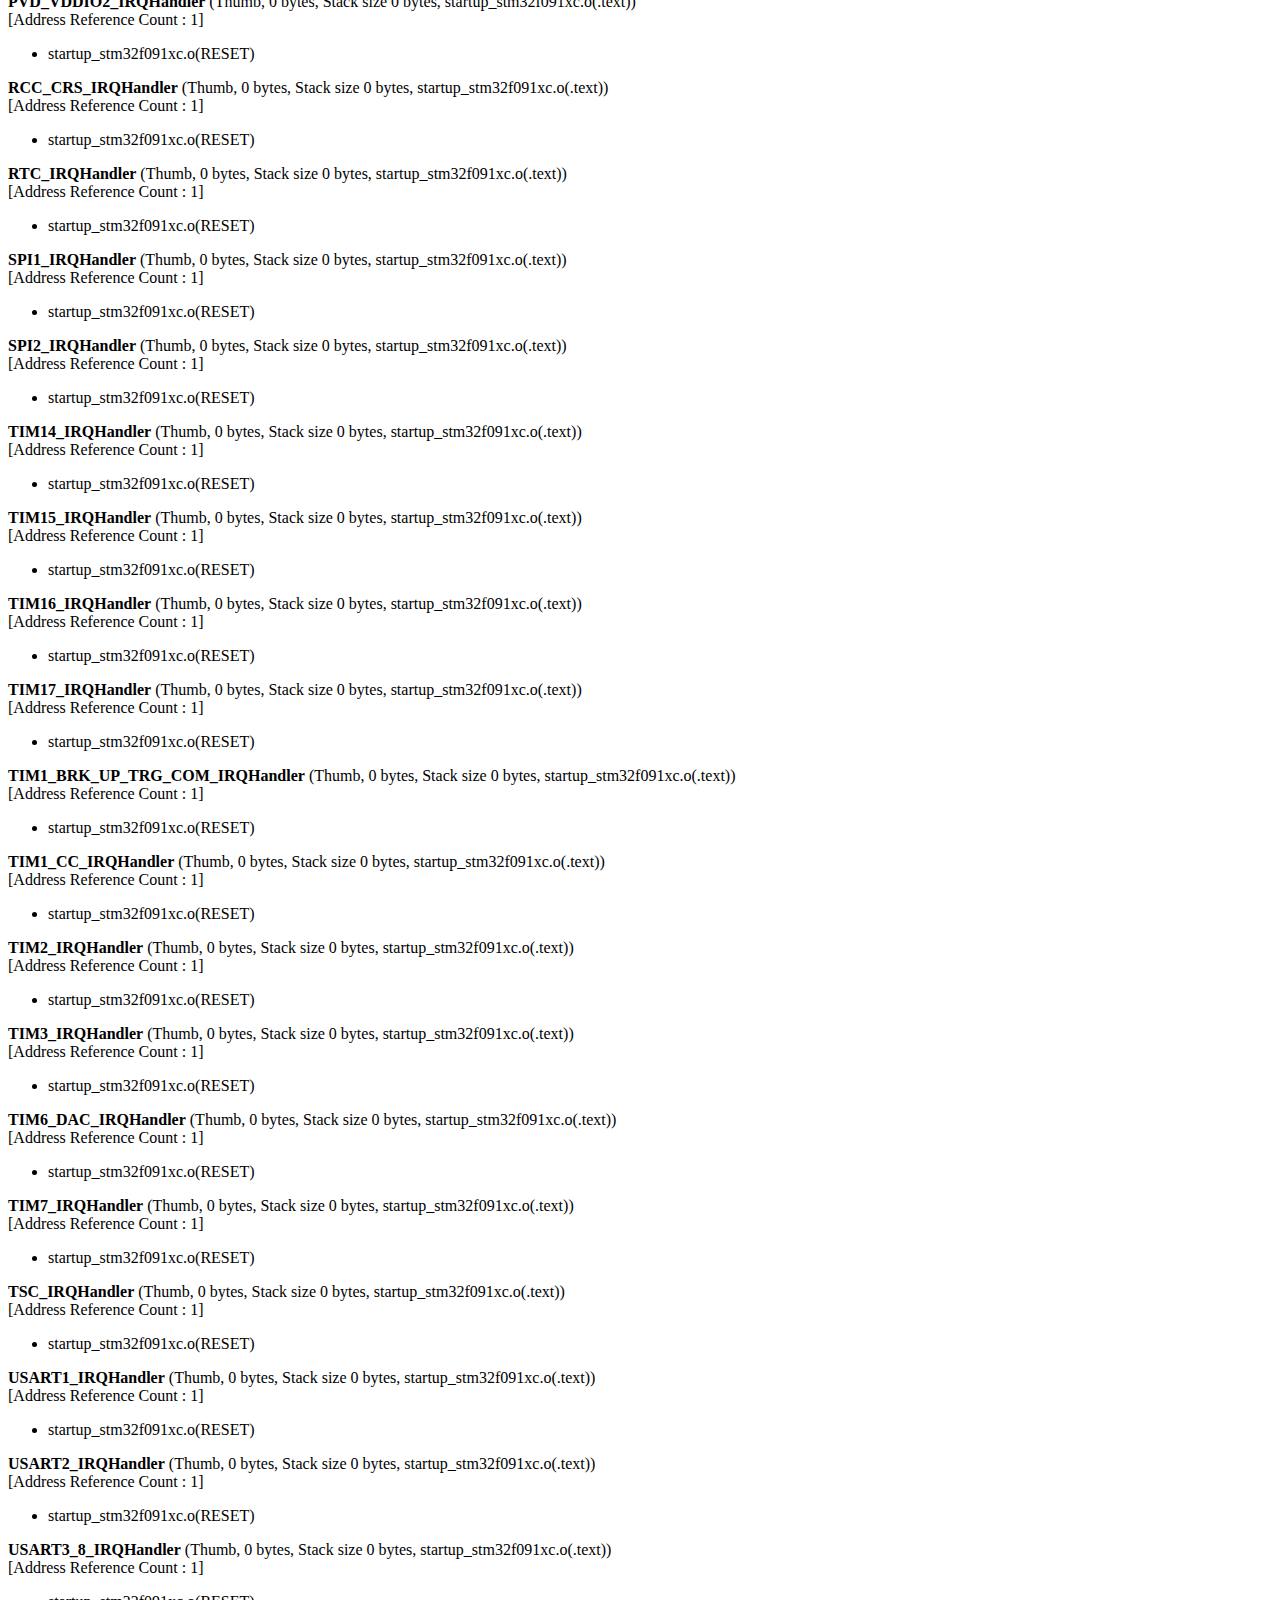
<file: Project/Code/STM32-Touch/Objects/Basisproject.htm>
<!doctype html public "-//w3c//dtd html 4.0 transitional//en">
<html><head>
<title>Static Call Graph - [.\Objects\Basisproject.axf]</title></head>
<body><HR>
<H1>Static Call Graph for image .\Objects\Basisproject.axf</H1><HR>
<BR><P>#&#060CALLGRAPH&#062# ARM Linker, 6220000: Last Updated: Thu Feb 20 12:24:43 2025
<BR><P>
<H3>Maximum Stack Usage =        368 bytes + Unknown(Functions without stacksize, Cycles, Untraceable Function Pointers)</H3><H3>
Call chain for Maximum Stack Depth:</H3>
_printf_fp_dec_real &rArr; _fp_digits &rArr; _btod_etento &rArr; _btod_emul &rArr; btod_internal_mul &rArr; __ARM_common_ll_muluu
<P>
<H3>
Functions with no stack information
</H3><UL>
 <LI><a href="#[2c]">__user_initial_stackheap</a>
</UL>
</UL>
<P>
<H3>
Mutually Recursive functions
</H3> <LI><a href="#[1]">NMI_Handler</a>&nbsp;&nbsp;&nbsp;&rArr;&nbsp;&nbsp;&nbsp;<a href="#[1]">NMI_Handler</a><BR>
 <LI><a href="#[2]">HardFault_Handler</a>&nbsp;&nbsp;&nbsp;&rArr;&nbsp;&nbsp;&nbsp;<a href="#[2]">HardFault_Handler</a><BR>
 <LI><a href="#[3]">SVC_Handler</a>&nbsp;&nbsp;&nbsp;&rArr;&nbsp;&nbsp;&nbsp;<a href="#[3]">SVC_Handler</a><BR>
 <LI><a href="#[4]">PendSV_Handler</a>&nbsp;&nbsp;&nbsp;&rArr;&nbsp;&nbsp;&nbsp;<a href="#[4]">PendSV_Handler</a><BR>
 <LI><a href="#[12]">ADC1_COMP_IRQHandler</a>&nbsp;&nbsp;&nbsp;&rArr;&nbsp;&nbsp;&nbsp;<a href="#[12]">ADC1_COMP_IRQHandler</a><BR>
</UL>
<P>
<H3>
Function Pointers
</H3><UL>
 <LI><a href="#[12]">ADC1_COMP_IRQHandler</a> from startup_stm32f091xc.o(.text) referenced from startup_stm32f091xc.o(RESET)
 <LI><a href="#[24]">CEC_CAN_IRQHandler</a> from startup_stm32f091xc.o(.text) referenced from startup_stm32f091xc.o(RESET)
 <LI><a href="#[f]">DMA1_Ch1_IRQHandler</a> from startup_stm32f091xc.o(.text) referenced from startup_stm32f091xc.o(RESET)
 <LI><a href="#[10]">DMA1_Ch2_3_DMA2_Ch1_2_IRQHandler</a> from startup_stm32f091xc.o(.text) referenced from startup_stm32f091xc.o(RESET)
 <LI><a href="#[11]">DMA1_Ch4_7_DMA2_Ch3_5_IRQHandler</a> from startup_stm32f091xc.o(.text) referenced from startup_stm32f091xc.o(RESET)
 <LI><a href="#[b]">EXTI0_1_IRQHandler</a> from startup_stm32f091xc.o(.text) referenced from startup_stm32f091xc.o(RESET)
 <LI><a href="#[c]">EXTI2_3_IRQHandler</a> from startup_stm32f091xc.o(.text) referenced from startup_stm32f091xc.o(RESET)
 <LI><a href="#[d]">EXTI4_15_IRQHandler</a> from startup_stm32f091xc.o(.text) referenced from startup_stm32f091xc.o(RESET)
 <LI><a href="#[9]">FLASH_IRQHandler</a> from startup_stm32f091xc.o(.text) referenced from startup_stm32f091xc.o(RESET)
 <LI><a href="#[2]">HardFault_Handler</a> from startup_stm32f091xc.o(.text) referenced from startup_stm32f091xc.o(RESET)
 <LI><a href="#[1d]">I2C1_IRQHandler</a> from startup_stm32f091xc.o(.text) referenced from startup_stm32f091xc.o(RESET)
 <LI><a href="#[1e]">I2C2_IRQHandler</a> from startup_stm32f091xc.o(.text) referenced from startup_stm32f091xc.o(RESET)
 <LI><a href="#[1]">NMI_Handler</a> from startup_stm32f091xc.o(.text) referenced from startup_stm32f091xc.o(RESET)
 <LI><a href="#[7]">PVD_VDDIO2_IRQHandler</a> from startup_stm32f091xc.o(.text) referenced from startup_stm32f091xc.o(RESET)
 <LI><a href="#[4]">PendSV_Handler</a> from startup_stm32f091xc.o(.text) referenced from startup_stm32f091xc.o(RESET)
 <LI><a href="#[a]">RCC_CRS_IRQHandler</a> from startup_stm32f091xc.o(.text) referenced from startup_stm32f091xc.o(RESET)
 <LI><a href="#[8]">RTC_IRQHandler</a> from startup_stm32f091xc.o(.text) referenced from startup_stm32f091xc.o(RESET)
 <LI><a href="#[0]">Reset_Handler</a> from startup_stm32f091xc.o(.text) referenced from startup_stm32f091xc.o(RESET)
 <LI><a href="#[1f]">SPI1_IRQHandler</a> from startup_stm32f091xc.o(.text) referenced from startup_stm32f091xc.o(RESET)
 <LI><a href="#[20]">SPI2_IRQHandler</a> from startup_stm32f091xc.o(.text) referenced from startup_stm32f091xc.o(RESET)
 <LI><a href="#[3]">SVC_Handler</a> from startup_stm32f091xc.o(.text) referenced from startup_stm32f091xc.o(RESET)
 <LI><a href="#[5]">SysTick_Handler</a> from main.o(.text.SysTick_Handler) referenced from startup_stm32f091xc.o(RESET)
 <LI><a href="#[25]">SystemInit</a> from system_stm32f0xx.o(.text.SystemInit) referenced from startup_stm32f091xc.o(.text)
 <LI><a href="#[19]">TIM14_IRQHandler</a> from startup_stm32f091xc.o(.text) referenced from startup_stm32f091xc.o(RESET)
 <LI><a href="#[1a]">TIM15_IRQHandler</a> from startup_stm32f091xc.o(.text) referenced from startup_stm32f091xc.o(RESET)
 <LI><a href="#[1b]">TIM16_IRQHandler</a> from startup_stm32f091xc.o(.text) referenced from startup_stm32f091xc.o(RESET)
 <LI><a href="#[1c]">TIM17_IRQHandler</a> from startup_stm32f091xc.o(.text) referenced from startup_stm32f091xc.o(RESET)
 <LI><a href="#[13]">TIM1_BRK_UP_TRG_COM_IRQHandler</a> from startup_stm32f091xc.o(.text) referenced from startup_stm32f091xc.o(RESET)
 <LI><a href="#[14]">TIM1_CC_IRQHandler</a> from startup_stm32f091xc.o(.text) referenced from startup_stm32f091xc.o(RESET)
 <LI><a href="#[15]">TIM2_IRQHandler</a> from startup_stm32f091xc.o(.text) referenced from startup_stm32f091xc.o(RESET)
 <LI><a href="#[16]">TIM3_IRQHandler</a> from startup_stm32f091xc.o(.text) referenced from startup_stm32f091xc.o(RESET)
 <LI><a href="#[17]">TIM6_DAC_IRQHandler</a> from startup_stm32f091xc.o(.text) referenced from startup_stm32f091xc.o(RESET)
 <LI><a href="#[18]">TIM7_IRQHandler</a> from startup_stm32f091xc.o(.text) referenced from startup_stm32f091xc.o(RESET)
 <LI><a href="#[e]">TSC_IRQHandler</a> from startup_stm32f091xc.o(.text) referenced from startup_stm32f091xc.o(RESET)
 <LI><a href="#[21]">USART1_IRQHandler</a> from startup_stm32f091xc.o(.text) referenced from startup_stm32f091xc.o(RESET)
 <LI><a href="#[22]">USART2_IRQHandler</a> from startup_stm32f091xc.o(.text) referenced from startup_stm32f091xc.o(RESET)
 <LI><a href="#[23]">USART3_8_IRQHandler</a> from startup_stm32f091xc.o(.text) referenced from startup_stm32f091xc.o(RESET)
 <LI><a href="#[6]">WWDG_IRQHandler</a> from startup_stm32f091xc.o(.text) referenced from startup_stm32f091xc.o(RESET)
 <LI><a href="#[26]">__main</a> from __main.o(!!!main) referenced from startup_stm32f091xc.o(.text)
 <LI><a href="#[29]">_get_lc_ctype</a> from lc_ctype_c.o(locale$$code) referenced from rt_ctype_table.o(.text)
 <LI><a href="#[2a]">_printf_fp_dec_real</a> from _printf_fp_dec.o(.text) referenced from printf1.o(x$fpl$printf1)
 <LI><a href="#[2b]">_printf_fp_hex_real</a> from _printf_fp_hex.o(.text) referenced from printf2.o(x$fpl$printf2)
 <LI><a href="#[28]">_printf_input_char</a> from _printf_char_common.o(.text) referenced from _printf_char_common.o(.text)
 <LI><a href="#[27]">_sputc</a> from _sputc.o(.text) referenced from sprintf.o(.text)
</UL>
<P>
<H3>
Global Symbols
</H3>
<P><STRONG><a name="[26]"></a>__main</STRONG> (Thumb, 8 bytes, Stack size 0 bytes, __main.o(!!!main))
<BR><BR>[Calls]<UL><LI><a href="#[2e]">&gt;&gt;</a>&nbsp;&nbsp;&nbsp;__rt_entry
<LI><a href="#[2d]">&gt;&gt;</a>&nbsp;&nbsp;&nbsp;__scatterload
</UL>
<BR>[Address Reference Count : 1]<UL><LI> startup_stm32f091xc.o(.text)
</UL>
<P><STRONG><a name="[2d]"></a>__scatterload</STRONG> (Thumb, 0 bytes, Stack size unknown bytes, __scatter.o(!!!scatter))
<BR><BR>[Called By]<UL><LI><a href="#[26]">&gt;&gt;</a>&nbsp;&nbsp;&nbsp;__main
</UL>

<P><STRONG><a name="[2f]"></a>__scatterload_rt2</STRONG> (Thumb, 74 bytes, Stack size unknown bytes, __scatter.o(!!!scatter), UNUSED)
<BR><BR>[Calls]<UL><LI><a href="#[2e]">&gt;&gt;</a>&nbsp;&nbsp;&nbsp;__rt_entry
</UL>

<P><STRONG><a name="[a2]"></a>__scatterload_rt2_thumb_only</STRONG> (Thumb, 0 bytes, Stack size unknown bytes, __scatter.o(!!!scatter), UNUSED)

<P><STRONG><a name="[a3]"></a>__scatterload_loop</STRONG> (Thumb, 0 bytes, Stack size unknown bytes, __scatter.o(!!!scatter), UNUSED)

<P><STRONG><a name="[30]"></a>__scatterload_copy</STRONG> (Thumb, 26 bytes, Stack size unknown bytes, __scatter_copy.o(!!handler_copy), UNUSED)
<BR><BR>[Calls]<UL><LI><a href="#[30]">&gt;&gt;</a>&nbsp;&nbsp;&nbsp;__scatterload_copy
</UL>
<BR>[Called By]<UL><LI><a href="#[30]">&gt;&gt;</a>&nbsp;&nbsp;&nbsp;__scatterload_copy
</UL>

<P><STRONG><a name="[a4]"></a>__scatterload_null</STRONG> (Thumb, 2 bytes, Stack size unknown bytes, __scatter.o(!!handler_null), UNUSED)

<P><STRONG><a name="[a5]"></a>__scatterload_zeroinit</STRONG> (Thumb, 28 bytes, Stack size unknown bytes, __scatter_zi.o(!!handler_zi), UNUSED)

<P><STRONG><a name="[76]"></a>_printf_percent</STRONG> (Thumb, 0 bytes, Stack size unknown bytes, _printf_percent.o(.ARM.Collect$$_printf_percent$$00000000))
<BR><BR>[Called By]<UL><LI><a href="#[6f]">&gt;&gt;</a>&nbsp;&nbsp;&nbsp;__printf
</UL>

<P><STRONG><a name="[31]"></a>_printf_n</STRONG> (Thumb, 0 bytes, Stack size unknown bytes, _printf_n.o(.ARM.Collect$$_printf_percent$$00000001))
<BR><BR>[Stack]<UL><LI>Max Depth = 96 + Unknown Stack Size
<LI>Call Chain = _printf_n &rArr; _printf_p &rArr; _printf_f &rArr; _printf_e &rArr; _printf_g &rArr; _printf_a &rArr; _printf_ll &rArr; _printf_i &rArr; _printf_d &rArr; _printf_u &rArr; _printf_o &rArr; _printf_x &rArr; _printf_int_hex &rArr; _printf_longlong_hex &rArr; _printf_int_common &rArr; _printf_post_padding
</UL>
<BR>[Calls]<UL><LI><a href="#[32]">&gt;&gt;</a>&nbsp;&nbsp;&nbsp;_printf_p
<LI><a href="#[33]">&gt;&gt;</a>&nbsp;&nbsp;&nbsp;_printf_charcount
</UL>

<P><STRONG><a name="[32]"></a>_printf_p</STRONG> (Thumb, 0 bytes, Stack size unknown bytes, _printf_p.o(.ARM.Collect$$_printf_percent$$00000002))
<BR><BR>[Stack]<UL><LI>Max Depth = 96 + Unknown Stack Size
<LI>Call Chain = _printf_p &rArr; _printf_f &rArr; _printf_e &rArr; _printf_g &rArr; _printf_a &rArr; _printf_ll &rArr; _printf_i &rArr; _printf_d &rArr; _printf_u &rArr; _printf_o &rArr; _printf_x &rArr; _printf_int_hex &rArr; _printf_longlong_hex &rArr; _printf_int_common &rArr; _printf_post_padding
</UL>
<BR>[Calls]<UL><LI><a href="#[34]">&gt;&gt;</a>&nbsp;&nbsp;&nbsp;_printf_f
<LI><a href="#[35]">&gt;&gt;</a>&nbsp;&nbsp;&nbsp;_printf_hex_ptr
</UL>
<BR>[Called By]<UL><LI><a href="#[31]">&gt;&gt;</a>&nbsp;&nbsp;&nbsp;_printf_n
</UL>

<P><STRONG><a name="[34]"></a>_printf_f</STRONG> (Thumb, 0 bytes, Stack size unknown bytes, _printf_f.o(.ARM.Collect$$_printf_percent$$00000003))
<BR><BR>[Stack]<UL><LI>Max Depth = 96 + Unknown Stack Size
<LI>Call Chain = _printf_f &rArr; _printf_e &rArr; _printf_g &rArr; _printf_a &rArr; _printf_ll &rArr; _printf_i &rArr; _printf_d &rArr; _printf_u &rArr; _printf_o &rArr; _printf_x &rArr; _printf_int_hex &rArr; _printf_longlong_hex &rArr; _printf_int_common &rArr; _printf_post_padding
</UL>
<BR>[Calls]<UL><LI><a href="#[37]">&gt;&gt;</a>&nbsp;&nbsp;&nbsp;_printf_fp_dec
<LI><a href="#[36]">&gt;&gt;</a>&nbsp;&nbsp;&nbsp;_printf_e
</UL>
<BR>[Called By]<UL><LI><a href="#[32]">&gt;&gt;</a>&nbsp;&nbsp;&nbsp;_printf_p
</UL>

<P><STRONG><a name="[36]"></a>_printf_e</STRONG> (Thumb, 0 bytes, Stack size unknown bytes, _printf_e.o(.ARM.Collect$$_printf_percent$$00000004))
<BR><BR>[Stack]<UL><LI>Max Depth = 96 + Unknown Stack Size
<LI>Call Chain = _printf_e &rArr; _printf_g &rArr; _printf_a &rArr; _printf_ll &rArr; _printf_i &rArr; _printf_d &rArr; _printf_u &rArr; _printf_o &rArr; _printf_x &rArr; _printf_int_hex &rArr; _printf_longlong_hex &rArr; _printf_int_common &rArr; _printf_post_padding
</UL>
<BR>[Calls]<UL><LI><a href="#[37]">&gt;&gt;</a>&nbsp;&nbsp;&nbsp;_printf_fp_dec
<LI><a href="#[38]">&gt;&gt;</a>&nbsp;&nbsp;&nbsp;_printf_g
</UL>
<BR>[Called By]<UL><LI><a href="#[34]">&gt;&gt;</a>&nbsp;&nbsp;&nbsp;_printf_f
</UL>

<P><STRONG><a name="[38]"></a>_printf_g</STRONG> (Thumb, 0 bytes, Stack size unknown bytes, _printf_g.o(.ARM.Collect$$_printf_percent$$00000005))
<BR><BR>[Stack]<UL><LI>Max Depth = 96 + Unknown Stack Size
<LI>Call Chain = _printf_g &rArr; _printf_a &rArr; _printf_ll &rArr; _printf_i &rArr; _printf_d &rArr; _printf_u &rArr; _printf_o &rArr; _printf_x &rArr; _printf_int_hex &rArr; _printf_longlong_hex &rArr; _printf_int_common &rArr; _printf_post_padding
</UL>
<BR>[Calls]<UL><LI><a href="#[37]">&gt;&gt;</a>&nbsp;&nbsp;&nbsp;_printf_fp_dec
<LI><a href="#[39]">&gt;&gt;</a>&nbsp;&nbsp;&nbsp;_printf_a
</UL>
<BR>[Called By]<UL><LI><a href="#[36]">&gt;&gt;</a>&nbsp;&nbsp;&nbsp;_printf_e
</UL>

<P><STRONG><a name="[39]"></a>_printf_a</STRONG> (Thumb, 0 bytes, Stack size unknown bytes, _printf_a.o(.ARM.Collect$$_printf_percent$$00000006))
<BR><BR>[Stack]<UL><LI>Max Depth = 96 + Unknown Stack Size
<LI>Call Chain = _printf_a &rArr; _printf_ll &rArr; _printf_i &rArr; _printf_d &rArr; _printf_u &rArr; _printf_o &rArr; _printf_x &rArr; _printf_int_hex &rArr; _printf_longlong_hex &rArr; _printf_int_common &rArr; _printf_post_padding
</UL>
<BR>[Calls]<UL><LI><a href="#[3b]">&gt;&gt;</a>&nbsp;&nbsp;&nbsp;_printf_fp_hex
<LI><a href="#[3a]">&gt;&gt;</a>&nbsp;&nbsp;&nbsp;_printf_ll
</UL>
<BR>[Called By]<UL><LI><a href="#[38]">&gt;&gt;</a>&nbsp;&nbsp;&nbsp;_printf_g
</UL>

<P><STRONG><a name="[3a]"></a>_printf_ll</STRONG> (Thumb, 0 bytes, Stack size unknown bytes, _printf_ll.o(.ARM.Collect$$_printf_percent$$00000007))
<BR><BR>[Stack]<UL><LI>Max Depth = 96 + Unknown Stack Size
<LI>Call Chain = _printf_ll &rArr; _printf_i &rArr; _printf_d &rArr; _printf_u &rArr; _printf_o &rArr; _printf_x &rArr; _printf_int_hex &rArr; _printf_longlong_hex &rArr; _printf_int_common &rArr; _printf_post_padding
</UL>
<BR>[Calls]<UL><LI><a href="#[3c]">&gt;&gt;</a>&nbsp;&nbsp;&nbsp;_printf_i
</UL>
<BR>[Called By]<UL><LI><a href="#[39]">&gt;&gt;</a>&nbsp;&nbsp;&nbsp;_printf_a
</UL>

<P><STRONG><a name="[3c]"></a>_printf_i</STRONG> (Thumb, 0 bytes, Stack size unknown bytes, _printf_i.o(.ARM.Collect$$_printf_percent$$00000008))
<BR><BR>[Stack]<UL><LI>Max Depth = 96 + Unknown Stack Size
<LI>Call Chain = _printf_i &rArr; _printf_d &rArr; _printf_u &rArr; _printf_o &rArr; _printf_x &rArr; _printf_int_hex &rArr; _printf_longlong_hex &rArr; _printf_int_common &rArr; _printf_post_padding
</UL>
<BR>[Calls]<UL><LI><a href="#[3d]">&gt;&gt;</a>&nbsp;&nbsp;&nbsp;_printf_d
<LI><a href="#[3e]">&gt;&gt;</a>&nbsp;&nbsp;&nbsp;_printf_int_dec
</UL>
<BR>[Called By]<UL><LI><a href="#[3a]">&gt;&gt;</a>&nbsp;&nbsp;&nbsp;_printf_ll
</UL>

<P><STRONG><a name="[3d]"></a>_printf_d</STRONG> (Thumb, 0 bytes, Stack size unknown bytes, _printf_d.o(.ARM.Collect$$_printf_percent$$00000009))
<BR><BR>[Stack]<UL><LI>Max Depth = 96 + Unknown Stack Size
<LI>Call Chain = _printf_d &rArr; _printf_u &rArr; _printf_o &rArr; _printf_x &rArr; _printf_int_hex &rArr; _printf_longlong_hex &rArr; _printf_int_common &rArr; _printf_post_padding
</UL>
<BR>[Calls]<UL><LI><a href="#[3f]">&gt;&gt;</a>&nbsp;&nbsp;&nbsp;_printf_u
<LI><a href="#[3e]">&gt;&gt;</a>&nbsp;&nbsp;&nbsp;_printf_int_dec
</UL>
<BR>[Called By]<UL><LI><a href="#[3c]">&gt;&gt;</a>&nbsp;&nbsp;&nbsp;_printf_i
</UL>

<P><STRONG><a name="[3f]"></a>_printf_u</STRONG> (Thumb, 0 bytes, Stack size unknown bytes, _printf_u.o(.ARM.Collect$$_printf_percent$$0000000A))
<BR><BR>[Stack]<UL><LI>Max Depth = 96 + Unknown Stack Size
<LI>Call Chain = _printf_u &rArr; _printf_o &rArr; _printf_x &rArr; _printf_int_hex &rArr; _printf_longlong_hex &rArr; _printf_int_common &rArr; _printf_post_padding
</UL>
<BR>[Calls]<UL><LI><a href="#[40]">&gt;&gt;</a>&nbsp;&nbsp;&nbsp;_printf_o
<LI><a href="#[3e]">&gt;&gt;</a>&nbsp;&nbsp;&nbsp;_printf_int_dec
</UL>
<BR>[Called By]<UL><LI><a href="#[3d]">&gt;&gt;</a>&nbsp;&nbsp;&nbsp;_printf_d
</UL>

<P><STRONG><a name="[40]"></a>_printf_o</STRONG> (Thumb, 0 bytes, Stack size unknown bytes, _printf_o.o(.ARM.Collect$$_printf_percent$$0000000B))
<BR><BR>[Stack]<UL><LI>Max Depth = 96 + Unknown Stack Size
<LI>Call Chain = _printf_o &rArr; _printf_x &rArr; _printf_int_hex &rArr; _printf_longlong_hex &rArr; _printf_int_common &rArr; _printf_post_padding
</UL>
<BR>[Calls]<UL><LI><a href="#[41]">&gt;&gt;</a>&nbsp;&nbsp;&nbsp;_printf_x
<LI><a href="#[42]">&gt;&gt;</a>&nbsp;&nbsp;&nbsp;_printf_int_oct
</UL>
<BR>[Called By]<UL><LI><a href="#[3f]">&gt;&gt;</a>&nbsp;&nbsp;&nbsp;_printf_u
</UL>

<P><STRONG><a name="[41]"></a>_printf_x</STRONG> (Thumb, 0 bytes, Stack size unknown bytes, _printf_x.o(.ARM.Collect$$_printf_percent$$0000000C))
<BR><BR>[Stack]<UL><LI>Max Depth = 96 + Unknown Stack Size
<LI>Call Chain = _printf_x &rArr; _printf_int_hex &rArr; _printf_longlong_hex &rArr; _printf_int_common &rArr; _printf_post_padding
</UL>
<BR>[Calls]<UL><LI><a href="#[43]">&gt;&gt;</a>&nbsp;&nbsp;&nbsp;_printf_lli
<LI><a href="#[44]">&gt;&gt;</a>&nbsp;&nbsp;&nbsp;_printf_int_hex
</UL>
<BR>[Called By]<UL><LI><a href="#[40]">&gt;&gt;</a>&nbsp;&nbsp;&nbsp;_printf_o
</UL>

<P><STRONG><a name="[43]"></a>_printf_lli</STRONG> (Thumb, 0 bytes, Stack size unknown bytes, _printf_lli.o(.ARM.Collect$$_printf_percent$$0000000D))
<BR><BR>[Stack]<UL><LI>Max Depth = 88 + Unknown Stack Size
<LI>Call Chain = _printf_lli &rArr; _printf_lld &rArr; _printf_llu &rArr; _printf_llo &rArr; _printf_llx &rArr; _printf_l &rArr; _printf_c &rArr; _printf_s &rArr; _printf_lc &rArr; _printf_wchar &rArr; _printf_lcs_common &rArr; _printf_wctomb &rArr; _wcrtomb
</UL>
<BR>[Calls]<UL><LI><a href="#[45]">&gt;&gt;</a>&nbsp;&nbsp;&nbsp;_printf_lld
<LI><a href="#[46]">&gt;&gt;</a>&nbsp;&nbsp;&nbsp;_printf_longlong_dec
</UL>
<BR>[Called By]<UL><LI><a href="#[41]">&gt;&gt;</a>&nbsp;&nbsp;&nbsp;_printf_x
</UL>

<P><STRONG><a name="[45]"></a>_printf_lld</STRONG> (Thumb, 0 bytes, Stack size unknown bytes, _printf_lld.o(.ARM.Collect$$_printf_percent$$0000000E))
<BR><BR>[Stack]<UL><LI>Max Depth = 88 + Unknown Stack Size
<LI>Call Chain = _printf_lld &rArr; _printf_llu &rArr; _printf_llo &rArr; _printf_llx &rArr; _printf_l &rArr; _printf_c &rArr; _printf_s &rArr; _printf_lc &rArr; _printf_wchar &rArr; _printf_lcs_common &rArr; _printf_wctomb &rArr; _wcrtomb
</UL>
<BR>[Calls]<UL><LI><a href="#[47]">&gt;&gt;</a>&nbsp;&nbsp;&nbsp;_printf_llu
<LI><a href="#[46]">&gt;&gt;</a>&nbsp;&nbsp;&nbsp;_printf_longlong_dec
</UL>
<BR>[Called By]<UL><LI><a href="#[43]">&gt;&gt;</a>&nbsp;&nbsp;&nbsp;_printf_lli
</UL>

<P><STRONG><a name="[47]"></a>_printf_llu</STRONG> (Thumb, 0 bytes, Stack size unknown bytes, _printf_llu.o(.ARM.Collect$$_printf_percent$$0000000F))
<BR><BR>[Stack]<UL><LI>Max Depth = 88 + Unknown Stack Size
<LI>Call Chain = _printf_llu &rArr; _printf_llo &rArr; _printf_llx &rArr; _printf_l &rArr; _printf_c &rArr; _printf_s &rArr; _printf_lc &rArr; _printf_wchar &rArr; _printf_lcs_common &rArr; _printf_wctomb &rArr; _wcrtomb
</UL>
<BR>[Calls]<UL><LI><a href="#[48]">&gt;&gt;</a>&nbsp;&nbsp;&nbsp;_printf_llo
<LI><a href="#[46]">&gt;&gt;</a>&nbsp;&nbsp;&nbsp;_printf_longlong_dec
</UL>
<BR>[Called By]<UL><LI><a href="#[45]">&gt;&gt;</a>&nbsp;&nbsp;&nbsp;_printf_lld
</UL>

<P><STRONG><a name="[48]"></a>_printf_llo</STRONG> (Thumb, 0 bytes, Stack size unknown bytes, _printf_llo.o(.ARM.Collect$$_printf_percent$$00000010))
<BR><BR>[Stack]<UL><LI>Max Depth = 88 + Unknown Stack Size
<LI>Call Chain = _printf_llo &rArr; _printf_llx &rArr; _printf_l &rArr; _printf_c &rArr; _printf_s &rArr; _printf_lc &rArr; _printf_wchar &rArr; _printf_lcs_common &rArr; _printf_wctomb &rArr; _wcrtomb
</UL>
<BR>[Calls]<UL><LI><a href="#[49]">&gt;&gt;</a>&nbsp;&nbsp;&nbsp;_printf_llx
<LI><a href="#[4a]">&gt;&gt;</a>&nbsp;&nbsp;&nbsp;_printf_ll_oct
</UL>
<BR>[Called By]<UL><LI><a href="#[47]">&gt;&gt;</a>&nbsp;&nbsp;&nbsp;_printf_llu
</UL>

<P><STRONG><a name="[49]"></a>_printf_llx</STRONG> (Thumb, 0 bytes, Stack size unknown bytes, _printf_llx.o(.ARM.Collect$$_printf_percent$$00000011))
<BR><BR>[Stack]<UL><LI>Max Depth = 88 + Unknown Stack Size
<LI>Call Chain = _printf_llx &rArr; _printf_l &rArr; _printf_c &rArr; _printf_s &rArr; _printf_lc &rArr; _printf_wchar &rArr; _printf_lcs_common &rArr; _printf_wctomb &rArr; _wcrtomb
</UL>
<BR>[Calls]<UL><LI><a href="#[4b]">&gt;&gt;</a>&nbsp;&nbsp;&nbsp;_printf_l
<LI><a href="#[4c]">&gt;&gt;</a>&nbsp;&nbsp;&nbsp;_printf_ll_hex
</UL>
<BR>[Called By]<UL><LI><a href="#[48]">&gt;&gt;</a>&nbsp;&nbsp;&nbsp;_printf_llo
</UL>

<P><STRONG><a name="[4b]"></a>_printf_l</STRONG> (Thumb, 0 bytes, Stack size unknown bytes, _printf_l.o(.ARM.Collect$$_printf_percent$$00000012))
<BR><BR>[Stack]<UL><LI>Max Depth = 88 + Unknown Stack Size
<LI>Call Chain = _printf_l &rArr; _printf_c &rArr; _printf_s &rArr; _printf_lc &rArr; _printf_wchar &rArr; _printf_lcs_common &rArr; _printf_wctomb &rArr; _wcrtomb
</UL>
<BR>[Calls]<UL><LI><a href="#[4d]">&gt;&gt;</a>&nbsp;&nbsp;&nbsp;_printf_c
</UL>
<BR>[Called By]<UL><LI><a href="#[49]">&gt;&gt;</a>&nbsp;&nbsp;&nbsp;_printf_llx
</UL>

<P><STRONG><a name="[4d]"></a>_printf_c</STRONG> (Thumb, 0 bytes, Stack size unknown bytes, _printf_c.o(.ARM.Collect$$_printf_percent$$00000013))
<BR><BR>[Stack]<UL><LI>Max Depth = 88 + Unknown Stack Size
<LI>Call Chain = _printf_c &rArr; _printf_s &rArr; _printf_lc &rArr; _printf_wchar &rArr; _printf_lcs_common &rArr; _printf_wctomb &rArr; _wcrtomb
</UL>
<BR>[Calls]<UL><LI><a href="#[4f]">&gt;&gt;</a>&nbsp;&nbsp;&nbsp;_printf_char
<LI><a href="#[4e]">&gt;&gt;</a>&nbsp;&nbsp;&nbsp;_printf_s
</UL>
<BR>[Called By]<UL><LI><a href="#[4b]">&gt;&gt;</a>&nbsp;&nbsp;&nbsp;_printf_l
</UL>

<P><STRONG><a name="[4e]"></a>_printf_s</STRONG> (Thumb, 0 bytes, Stack size unknown bytes, _printf_s.o(.ARM.Collect$$_printf_percent$$00000014))
<BR><BR>[Stack]<UL><LI>Max Depth = 88 + Unknown Stack Size
<LI>Call Chain = _printf_s &rArr; _printf_lc &rArr; _printf_wchar &rArr; _printf_lcs_common &rArr; _printf_wctomb &rArr; _wcrtomb
</UL>
<BR>[Calls]<UL><LI><a href="#[51]">&gt;&gt;</a>&nbsp;&nbsp;&nbsp;_printf_string
<LI><a href="#[50]">&gt;&gt;</a>&nbsp;&nbsp;&nbsp;_printf_lc
</UL>
<BR>[Called By]<UL><LI><a href="#[4d]">&gt;&gt;</a>&nbsp;&nbsp;&nbsp;_printf_c
</UL>

<P><STRONG><a name="[50]"></a>_printf_lc</STRONG> (Thumb, 0 bytes, Stack size unknown bytes, _printf_lc.o(.ARM.Collect$$_printf_percent$$00000015))
<BR><BR>[Stack]<UL><LI>Max Depth = 88 + Unknown Stack Size
<LI>Call Chain = _printf_lc &rArr; _printf_wchar &rArr; _printf_lcs_common &rArr; _printf_wctomb &rArr; _wcrtomb
</UL>
<BR>[Calls]<UL><LI><a href="#[53]">&gt;&gt;</a>&nbsp;&nbsp;&nbsp;_printf_wchar
<LI><a href="#[52]">&gt;&gt;</a>&nbsp;&nbsp;&nbsp;_printf_ls
</UL>
<BR>[Called By]<UL><LI><a href="#[4e]">&gt;&gt;</a>&nbsp;&nbsp;&nbsp;_printf_s
</UL>

<P><STRONG><a name="[52]"></a>_printf_ls</STRONG> (Thumb, 0 bytes, Stack size unknown bytes, _printf_ls.o(.ARM.Collect$$_printf_percent$$00000016))
<BR><BR>[Stack]<UL><LI>Max Depth = 88 + Unknown Stack Size
<LI>Call Chain = _printf_ls &rArr; _printf_wstring &rArr; _printf_lcs_common &rArr; _printf_wctomb &rArr; _wcrtomb
</UL>
<BR>[Calls]<UL><LI><a href="#[54]">&gt;&gt;</a>&nbsp;&nbsp;&nbsp;_printf_percent_end
<LI><a href="#[55]">&gt;&gt;</a>&nbsp;&nbsp;&nbsp;_printf_wstring
</UL>
<BR>[Called By]<UL><LI><a href="#[50]">&gt;&gt;</a>&nbsp;&nbsp;&nbsp;_printf_lc
</UL>

<P><STRONG><a name="[54]"></a>_printf_percent_end</STRONG> (Thumb, 0 bytes, Stack size unknown bytes, _printf_percent_end.o(.ARM.Collect$$_printf_percent$$00000017))
<BR><BR>[Called By]<UL><LI><a href="#[52]">&gt;&gt;</a>&nbsp;&nbsp;&nbsp;_printf_ls
</UL>

<P><STRONG><a name="[5e]"></a>__rt_lib_init</STRONG> (Thumb, 0 bytes, Stack size unknown bytes, libinit.o(.ARM.Collect$$libinit$$00000000))
<BR><BR>[Called By]<UL><LI><a href="#[5d]">&gt;&gt;</a>&nbsp;&nbsp;&nbsp;__rt_entry_li
</UL>

<P><STRONG><a name="[a6]"></a>__rt_lib_init_fp_1</STRONG> (Thumb, 0 bytes, Stack size unknown bytes, libinit2.o(.ARM.Collect$$libinit$$00000002))

<P><STRONG><a name="[a7]"></a>__rt_lib_init_heap_1</STRONG> (Thumb, 0 bytes, Stack size unknown bytes, libinit2.o(.ARM.Collect$$libinit$$0000000C))

<P><STRONG><a name="[56]"></a>__rt_lib_init_lc_common</STRONG> (Thumb, 0 bytes, Stack size unknown bytes, libinit2.o(.ARM.Collect$$libinit$$00000011))
<BR><BR>[Calls]<UL><LI><a href="#[57]">&gt;&gt;</a>&nbsp;&nbsp;&nbsp;__rt_locale
</UL>

<P><STRONG><a name="[a8]"></a>__rt_lib_init_preinit_1</STRONG> (Thumb, 0 bytes, Stack size unknown bytes, libinit2.o(.ARM.Collect$$libinit$$00000006))

<P><STRONG><a name="[a9]"></a>__rt_lib_init_rand_1</STRONG> (Thumb, 0 bytes, Stack size unknown bytes, libinit2.o(.ARM.Collect$$libinit$$00000010))

<P><STRONG><a name="[aa]"></a>__rt_lib_init_relocate_pie_1</STRONG> (Thumb, 0 bytes, Stack size unknown bytes, libinit2.o(.ARM.Collect$$libinit$$00000004))

<P><STRONG><a name="[ab]"></a>__rt_lib_init_user_alloc_1</STRONG> (Thumb, 0 bytes, Stack size unknown bytes, libinit2.o(.ARM.Collect$$libinit$$0000000E))

<P><STRONG><a name="[ac]"></a>__rt_lib_init_lc_collate_1</STRONG> (Thumb, 0 bytes, Stack size unknown bytes, libinit2.o(.ARM.Collect$$libinit$$00000013))

<P><STRONG><a name="[58]"></a>__rt_lib_init_lc_ctype_2</STRONG> (Thumb, 0 bytes, Stack size unknown bytes, libinit2.o(.ARM.Collect$$libinit$$00000014))
<BR><BR>[Stack]<UL><LI>Max Depth = 24 + Unknown Stack Size
<LI>Call Chain = __rt_lib_init_lc_ctype_2 &rArr; _get_lc_ctype &rArr; strcmp
</UL>
<BR>[Calls]<UL><LI><a href="#[29]">&gt;&gt;</a>&nbsp;&nbsp;&nbsp;_get_lc_ctype
</UL>

<P><STRONG><a name="[ad]"></a>__rt_lib_init_lc_ctype_1</STRONG> (Thumb, 0 bytes, Stack size unknown bytes, libinit2.o(.ARM.Collect$$libinit$$00000015))

<P><STRONG><a name="[ae]"></a>__rt_lib_init_lc_monetary_1</STRONG> (Thumb, 0 bytes, Stack size unknown bytes, libinit2.o(.ARM.Collect$$libinit$$00000017))

<P><STRONG><a name="[59]"></a>__rt_lib_init_lc_numeric_2</STRONG> (Thumb, 0 bytes, Stack size unknown bytes, libinit2.o(.ARM.Collect$$libinit$$00000018))
<BR><BR>[Stack]<UL><LI>Max Depth = 24 + Unknown Stack Size
<LI>Call Chain = __rt_lib_init_lc_numeric_2 &rArr; _get_lc_numeric &rArr; strcmp
</UL>
<BR>[Calls]<UL><LI><a href="#[5a]">&gt;&gt;</a>&nbsp;&nbsp;&nbsp;_get_lc_numeric
</UL>

<P><STRONG><a name="[af]"></a>__rt_lib_init_alloca_1</STRONG> (Thumb, 0 bytes, Stack size unknown bytes, libinit2.o(.ARM.Collect$$libinit$$00000030))

<P><STRONG><a name="[b0]"></a>__rt_lib_init_argv_1</STRONG> (Thumb, 0 bytes, Stack size unknown bytes, libinit2.o(.ARM.Collect$$libinit$$0000002E))

<P><STRONG><a name="[b1]"></a>__rt_lib_init_atexit_1</STRONG> (Thumb, 0 bytes, Stack size unknown bytes, libinit2.o(.ARM.Collect$$libinit$$0000001D))

<P><STRONG><a name="[b2]"></a>__rt_lib_init_clock_1</STRONG> (Thumb, 0 bytes, Stack size unknown bytes, libinit2.o(.ARM.Collect$$libinit$$00000023))

<P><STRONG><a name="[b3]"></a>__rt_lib_init_cpp_1</STRONG> (Thumb, 0 bytes, Stack size unknown bytes, libinit2.o(.ARM.Collect$$libinit$$00000034))

<P><STRONG><a name="[b4]"></a>__rt_lib_init_exceptions_1</STRONG> (Thumb, 0 bytes, Stack size unknown bytes, libinit2.o(.ARM.Collect$$libinit$$00000032))

<P><STRONG><a name="[b5]"></a>__rt_lib_init_fp_trap_1</STRONG> (Thumb, 0 bytes, Stack size unknown bytes, libinit2.o(.ARM.Collect$$libinit$$00000021))

<P><STRONG><a name="[b6]"></a>__rt_lib_init_getenv_1</STRONG> (Thumb, 0 bytes, Stack size unknown bytes, libinit2.o(.ARM.Collect$$libinit$$00000025))

<P><STRONG><a name="[b7]"></a>__rt_lib_init_lc_numeric_1</STRONG> (Thumb, 0 bytes, Stack size unknown bytes, libinit2.o(.ARM.Collect$$libinit$$00000019))

<P><STRONG><a name="[b8]"></a>__rt_lib_init_lc_time_1</STRONG> (Thumb, 0 bytes, Stack size unknown bytes, libinit2.o(.ARM.Collect$$libinit$$0000001B))

<P><STRONG><a name="[b9]"></a>__rt_lib_init_return</STRONG> (Thumb, 0 bytes, Stack size unknown bytes, libinit2.o(.ARM.Collect$$libinit$$00000035))

<P><STRONG><a name="[ba]"></a>__rt_lib_init_signal_1</STRONG> (Thumb, 0 bytes, Stack size unknown bytes, libinit2.o(.ARM.Collect$$libinit$$0000001F))

<P><STRONG><a name="[bb]"></a>__rt_lib_init_stdio_1</STRONG> (Thumb, 0 bytes, Stack size unknown bytes, libinit2.o(.ARM.Collect$$libinit$$00000027))

<P><STRONG><a name="[63]"></a>__rt_lib_shutdown</STRONG> (Thumb, 0 bytes, Stack size unknown bytes, libshutdown.o(.ARM.Collect$$libshutdown$$00000000))
<BR><BR>[Called By]<UL><LI><a href="#[62]">&gt;&gt;</a>&nbsp;&nbsp;&nbsp;__rt_exit_ls
</UL>

<P><STRONG><a name="[bc]"></a>__rt_lib_shutdown_cpp_1</STRONG> (Thumb, 0 bytes, Stack size unknown bytes, libshutdown2.o(.ARM.Collect$$libshutdown$$00000002))

<P><STRONG><a name="[bd]"></a>__rt_lib_shutdown_fp_trap_1</STRONG> (Thumb, 0 bytes, Stack size unknown bytes, libshutdown2.o(.ARM.Collect$$libshutdown$$00000007))

<P><STRONG><a name="[be]"></a>__rt_lib_shutdown_heap_1</STRONG> (Thumb, 0 bytes, Stack size unknown bytes, libshutdown2.o(.ARM.Collect$$libshutdown$$0000000F))

<P><STRONG><a name="[bf]"></a>__rt_lib_shutdown_return</STRONG> (Thumb, 0 bytes, Stack size unknown bytes, libshutdown2.o(.ARM.Collect$$libshutdown$$00000010))

<P><STRONG><a name="[c0]"></a>__rt_lib_shutdown_signal_1</STRONG> (Thumb, 0 bytes, Stack size unknown bytes, libshutdown2.o(.ARM.Collect$$libshutdown$$0000000A))

<P><STRONG><a name="[c1]"></a>__rt_lib_shutdown_stdio_1</STRONG> (Thumb, 0 bytes, Stack size unknown bytes, libshutdown2.o(.ARM.Collect$$libshutdown$$00000004))

<P><STRONG><a name="[c2]"></a>__rt_lib_shutdown_user_alloc_1</STRONG> (Thumb, 0 bytes, Stack size unknown bytes, libshutdown2.o(.ARM.Collect$$libshutdown$$0000000C))

<P><STRONG><a name="[2e]"></a>__rt_entry</STRONG> (Thumb, 0 bytes, Stack size unknown bytes, __rtentry.o(.ARM.Collect$$rtentry$$00000000))
<BR><BR>[Called By]<UL><LI><a href="#[26]">&gt;&gt;</a>&nbsp;&nbsp;&nbsp;__main
<LI><a href="#[2f]">&gt;&gt;</a>&nbsp;&nbsp;&nbsp;__scatterload_rt2
</UL>

<P><STRONG><a name="[c3]"></a>__rt_entry_presh_1</STRONG> (Thumb, 0 bytes, Stack size unknown bytes, __rtentry2.o(.ARM.Collect$$rtentry$$00000002))

<P><STRONG><a name="[5b]"></a>__rt_entry_sh</STRONG> (Thumb, 0 bytes, Stack size unknown bytes, __rtentry4.o(.ARM.Collect$$rtentry$$00000004))
<BR><BR>[Stack]<UL><LI>Max Depth = 8 + Unknown Stack Size
<LI>Call Chain = __rt_entry_sh &rArr; __user_setup_stackheap
</UL>
<BR>[Calls]<UL><LI><a href="#[5c]">&gt;&gt;</a>&nbsp;&nbsp;&nbsp;__user_setup_stackheap
</UL>

<P><STRONG><a name="[5d]"></a>__rt_entry_li</STRONG> (Thumb, 0 bytes, Stack size unknown bytes, __rtentry2.o(.ARM.Collect$$rtentry$$0000000A))
<BR><BR>[Calls]<UL><LI><a href="#[5e]">&gt;&gt;</a>&nbsp;&nbsp;&nbsp;__rt_lib_init
</UL>

<P><STRONG><a name="[c4]"></a>__rt_entry_postsh_1</STRONG> (Thumb, 0 bytes, Stack size unknown bytes, __rtentry2.o(.ARM.Collect$$rtentry$$00000009))

<P><STRONG><a name="[5f]"></a>__rt_entry_main</STRONG> (Thumb, 0 bytes, Stack size unknown bytes, __rtentry2.o(.ARM.Collect$$rtentry$$0000000D))
<BR><BR>[Stack]<UL><LI>Max Depth = 144 + Unknown Stack Size
<LI>Call Chain = __rt_entry_main &rArr; main &rArr; sprintf &rArr; _printf_char_common &rArr; __printf
</UL>
<BR>[Calls]<UL><LI><a href="#[61]">&gt;&gt;</a>&nbsp;&nbsp;&nbsp;exit
<LI><a href="#[60]">&gt;&gt;</a>&nbsp;&nbsp;&nbsp;main
</UL>

<P><STRONG><a name="[c5]"></a>__rt_entry_postli_1</STRONG> (Thumb, 0 bytes, Stack size unknown bytes, __rtentry2.o(.ARM.Collect$$rtentry$$0000000C))

<P><STRONG><a name="[8c]"></a>__rt_exit</STRONG> (Thumb, 0 bytes, Stack size unknown bytes, rtexit.o(.ARM.Collect$$rtexit$$00000000))
<BR><BR>[Called By]<UL><LI><a href="#[61]">&gt;&gt;</a>&nbsp;&nbsp;&nbsp;exit
</UL>

<P><STRONG><a name="[62]"></a>__rt_exit_ls</STRONG> (Thumb, 0 bytes, Stack size unknown bytes, rtexit2.o(.ARM.Collect$$rtexit$$00000003))
<BR><BR>[Calls]<UL><LI><a href="#[63]">&gt;&gt;</a>&nbsp;&nbsp;&nbsp;__rt_lib_shutdown
</UL>

<P><STRONG><a name="[c6]"></a>__rt_exit_prels_1</STRONG> (Thumb, 0 bytes, Stack size unknown bytes, rtexit2.o(.ARM.Collect$$rtexit$$00000002))

<P><STRONG><a name="[64]"></a>__rt_exit_exit</STRONG> (Thumb, 0 bytes, Stack size unknown bytes, rtexit2.o(.ARM.Collect$$rtexit$$00000004))
<BR><BR>[Calls]<UL><LI><a href="#[65]">&gt;&gt;</a>&nbsp;&nbsp;&nbsp;_sys_exit
</UL>

<P><STRONG><a name="[0]"></a>Reset_Handler</STRONG> (Thumb, 8 bytes, Stack size 0 bytes, startup_stm32f091xc.o(.text))
<BR>[Address Reference Count : 1]<UL><LI> startup_stm32f091xc.o(RESET)
</UL>
<P><STRONG><a name="[1]"></a>NMI_Handler</STRONG> (Thumb, 2 bytes, Stack size 0 bytes, startup_stm32f091xc.o(.text))
<BR><BR>[Calls]<UL><LI><a href="#[1]">&gt;&gt;</a>&nbsp;&nbsp;&nbsp;NMI_Handler
</UL>
<BR>[Called By]<UL><LI><a href="#[1]">&gt;&gt;</a>&nbsp;&nbsp;&nbsp;NMI_Handler
</UL>
<BR>[Address Reference Count : 1]<UL><LI> startup_stm32f091xc.o(RESET)
</UL>
<P><STRONG><a name="[2]"></a>HardFault_Handler</STRONG> (Thumb, 2 bytes, Stack size 0 bytes, startup_stm32f091xc.o(.text))
<BR><BR>[Calls]<UL><LI><a href="#[2]">&gt;&gt;</a>&nbsp;&nbsp;&nbsp;HardFault_Handler
</UL>
<BR>[Called By]<UL><LI><a href="#[2]">&gt;&gt;</a>&nbsp;&nbsp;&nbsp;HardFault_Handler
</UL>
<BR>[Address Reference Count : 1]<UL><LI> startup_stm32f091xc.o(RESET)
</UL>
<P><STRONG><a name="[3]"></a>SVC_Handler</STRONG> (Thumb, 2 bytes, Stack size 0 bytes, startup_stm32f091xc.o(.text))
<BR><BR>[Calls]<UL><LI><a href="#[3]">&gt;&gt;</a>&nbsp;&nbsp;&nbsp;SVC_Handler
</UL>
<BR>[Called By]<UL><LI><a href="#[3]">&gt;&gt;</a>&nbsp;&nbsp;&nbsp;SVC_Handler
</UL>
<BR>[Address Reference Count : 1]<UL><LI> startup_stm32f091xc.o(RESET)
</UL>
<P><STRONG><a name="[4]"></a>PendSV_Handler</STRONG> (Thumb, 2 bytes, Stack size 0 bytes, startup_stm32f091xc.o(.text))
<BR><BR>[Calls]<UL><LI><a href="#[4]">&gt;&gt;</a>&nbsp;&nbsp;&nbsp;PendSV_Handler
</UL>
<BR>[Called By]<UL><LI><a href="#[4]">&gt;&gt;</a>&nbsp;&nbsp;&nbsp;PendSV_Handler
</UL>
<BR>[Address Reference Count : 1]<UL><LI> startup_stm32f091xc.o(RESET)
</UL>
<P><STRONG><a name="[12]"></a>ADC1_COMP_IRQHandler</STRONG> (Thumb, 0 bytes, Stack size 0 bytes, startup_stm32f091xc.o(.text))
<BR><BR>[Calls]<UL><LI><a href="#[12]">&gt;&gt;</a>&nbsp;&nbsp;&nbsp;ADC1_COMP_IRQHandler
</UL>
<BR>[Called By]<UL><LI><a href="#[12]">&gt;&gt;</a>&nbsp;&nbsp;&nbsp;ADC1_COMP_IRQHandler
</UL>
<BR>[Address Reference Count : 1]<UL><LI> startup_stm32f091xc.o(RESET)
</UL>
<P><STRONG><a name="[24]"></a>CEC_CAN_IRQHandler</STRONG> (Thumb, 0 bytes, Stack size 0 bytes, startup_stm32f091xc.o(.text))
<BR>[Address Reference Count : 1]<UL><LI> startup_stm32f091xc.o(RESET)
</UL>
<P><STRONG><a name="[f]"></a>DMA1_Ch1_IRQHandler</STRONG> (Thumb, 0 bytes, Stack size 0 bytes, startup_stm32f091xc.o(.text))
<BR>[Address Reference Count : 1]<UL><LI> startup_stm32f091xc.o(RESET)
</UL>
<P><STRONG><a name="[10]"></a>DMA1_Ch2_3_DMA2_Ch1_2_IRQHandler</STRONG> (Thumb, 0 bytes, Stack size 0 bytes, startup_stm32f091xc.o(.text))
<BR>[Address Reference Count : 1]<UL><LI> startup_stm32f091xc.o(RESET)
</UL>
<P><STRONG><a name="[11]"></a>DMA1_Ch4_7_DMA2_Ch3_5_IRQHandler</STRONG> (Thumb, 0 bytes, Stack size 0 bytes, startup_stm32f091xc.o(.text))
<BR>[Address Reference Count : 1]<UL><LI> startup_stm32f091xc.o(RESET)
</UL>
<P><STRONG><a name="[b]"></a>EXTI0_1_IRQHandler</STRONG> (Thumb, 0 bytes, Stack size 0 bytes, startup_stm32f091xc.o(.text))
<BR>[Address Reference Count : 1]<UL><LI> startup_stm32f091xc.o(RESET)
</UL>
<P><STRONG><a name="[c]"></a>EXTI2_3_IRQHandler</STRONG> (Thumb, 0 bytes, Stack size 0 bytes, startup_stm32f091xc.o(.text))
<BR>[Address Reference Count : 1]<UL><LI> startup_stm32f091xc.o(RESET)
</UL>
<P><STRONG><a name="[d]"></a>EXTI4_15_IRQHandler</STRONG> (Thumb, 0 bytes, Stack size 0 bytes, startup_stm32f091xc.o(.text))
<BR>[Address Reference Count : 1]<UL><LI> startup_stm32f091xc.o(RESET)
</UL>
<P><STRONG><a name="[9]"></a>FLASH_IRQHandler</STRONG> (Thumb, 0 bytes, Stack size 0 bytes, startup_stm32f091xc.o(.text))
<BR>[Address Reference Count : 1]<UL><LI> startup_stm32f091xc.o(RESET)
</UL>
<P><STRONG><a name="[1d]"></a>I2C1_IRQHandler</STRONG> (Thumb, 0 bytes, Stack size 0 bytes, startup_stm32f091xc.o(.text))
<BR>[Address Reference Count : 1]<UL><LI> startup_stm32f091xc.o(RESET)
</UL>
<P><STRONG><a name="[1e]"></a>I2C2_IRQHandler</STRONG> (Thumb, 0 bytes, Stack size 0 bytes, startup_stm32f091xc.o(.text))
<BR>[Address Reference Count : 1]<UL><LI> startup_stm32f091xc.o(RESET)
</UL>
<P><STRONG><a name="[7]"></a>PVD_VDDIO2_IRQHandler</STRONG> (Thumb, 0 bytes, Stack size 0 bytes, startup_stm32f091xc.o(.text))
<BR>[Address Reference Count : 1]<UL><LI> startup_stm32f091xc.o(RESET)
</UL>
<P><STRONG><a name="[a]"></a>RCC_CRS_IRQHandler</STRONG> (Thumb, 0 bytes, Stack size 0 bytes, startup_stm32f091xc.o(.text))
<BR>[Address Reference Count : 1]<UL><LI> startup_stm32f091xc.o(RESET)
</UL>
<P><STRONG><a name="[8]"></a>RTC_IRQHandler</STRONG> (Thumb, 0 bytes, Stack size 0 bytes, startup_stm32f091xc.o(.text))
<BR>[Address Reference Count : 1]<UL><LI> startup_stm32f091xc.o(RESET)
</UL>
<P><STRONG><a name="[1f]"></a>SPI1_IRQHandler</STRONG> (Thumb, 0 bytes, Stack size 0 bytes, startup_stm32f091xc.o(.text))
<BR>[Address Reference Count : 1]<UL><LI> startup_stm32f091xc.o(RESET)
</UL>
<P><STRONG><a name="[20]"></a>SPI2_IRQHandler</STRONG> (Thumb, 0 bytes, Stack size 0 bytes, startup_stm32f091xc.o(.text))
<BR>[Address Reference Count : 1]<UL><LI> startup_stm32f091xc.o(RESET)
</UL>
<P><STRONG><a name="[19]"></a>TIM14_IRQHandler</STRONG> (Thumb, 0 bytes, Stack size 0 bytes, startup_stm32f091xc.o(.text))
<BR>[Address Reference Count : 1]<UL><LI> startup_stm32f091xc.o(RESET)
</UL>
<P><STRONG><a name="[1a]"></a>TIM15_IRQHandler</STRONG> (Thumb, 0 bytes, Stack size 0 bytes, startup_stm32f091xc.o(.text))
<BR>[Address Reference Count : 1]<UL><LI> startup_stm32f091xc.o(RESET)
</UL>
<P><STRONG><a name="[1b]"></a>TIM16_IRQHandler</STRONG> (Thumb, 0 bytes, Stack size 0 bytes, startup_stm32f091xc.o(.text))
<BR>[Address Reference Count : 1]<UL><LI> startup_stm32f091xc.o(RESET)
</UL>
<P><STRONG><a name="[1c]"></a>TIM17_IRQHandler</STRONG> (Thumb, 0 bytes, Stack size 0 bytes, startup_stm32f091xc.o(.text))
<BR>[Address Reference Count : 1]<UL><LI> startup_stm32f091xc.o(RESET)
</UL>
<P><STRONG><a name="[13]"></a>TIM1_BRK_UP_TRG_COM_IRQHandler</STRONG> (Thumb, 0 bytes, Stack size 0 bytes, startup_stm32f091xc.o(.text))
<BR>[Address Reference Count : 1]<UL><LI> startup_stm32f091xc.o(RESET)
</UL>
<P><STRONG><a name="[14]"></a>TIM1_CC_IRQHandler</STRONG> (Thumb, 0 bytes, Stack size 0 bytes, startup_stm32f091xc.o(.text))
<BR>[Address Reference Count : 1]<UL><LI> startup_stm32f091xc.o(RESET)
</UL>
<P><STRONG><a name="[15]"></a>TIM2_IRQHandler</STRONG> (Thumb, 0 bytes, Stack size 0 bytes, startup_stm32f091xc.o(.text))
<BR>[Address Reference Count : 1]<UL><LI> startup_stm32f091xc.o(RESET)
</UL>
<P><STRONG><a name="[16]"></a>TIM3_IRQHandler</STRONG> (Thumb, 0 bytes, Stack size 0 bytes, startup_stm32f091xc.o(.text))
<BR>[Address Reference Count : 1]<UL><LI> startup_stm32f091xc.o(RESET)
</UL>
<P><STRONG><a name="[17]"></a>TIM6_DAC_IRQHandler</STRONG> (Thumb, 0 bytes, Stack size 0 bytes, startup_stm32f091xc.o(.text))
<BR>[Address Reference Count : 1]<UL><LI> startup_stm32f091xc.o(RESET)
</UL>
<P><STRONG><a name="[18]"></a>TIM7_IRQHandler</STRONG> (Thumb, 0 bytes, Stack size 0 bytes, startup_stm32f091xc.o(.text))
<BR>[Address Reference Count : 1]<UL><LI> startup_stm32f091xc.o(RESET)
</UL>
<P><STRONG><a name="[e]"></a>TSC_IRQHandler</STRONG> (Thumb, 0 bytes, Stack size 0 bytes, startup_stm32f091xc.o(.text))
<BR>[Address Reference Count : 1]<UL><LI> startup_stm32f091xc.o(RESET)
</UL>
<P><STRONG><a name="[21]"></a>USART1_IRQHandler</STRONG> (Thumb, 0 bytes, Stack size 0 bytes, startup_stm32f091xc.o(.text))
<BR>[Address Reference Count : 1]<UL><LI> startup_stm32f091xc.o(RESET)
</UL>
<P><STRONG><a name="[22]"></a>USART2_IRQHandler</STRONG> (Thumb, 0 bytes, Stack size 0 bytes, startup_stm32f091xc.o(.text))
<BR>[Address Reference Count : 1]<UL><LI> startup_stm32f091xc.o(RESET)
</UL>
<P><STRONG><a name="[23]"></a>USART3_8_IRQHandler</STRONG> (Thumb, 0 bytes, Stack size 0 bytes, startup_stm32f091xc.o(.text))
<BR>[Address Reference Count : 1]<UL><LI> startup_stm32f091xc.o(RESET)
</UL>
<P><STRONG><a name="[6]"></a>WWDG_IRQHandler</STRONG> (Thumb, 0 bytes, Stack size 0 bytes, startup_stm32f091xc.o(.text))
<BR>[Address Reference Count : 1]<UL><LI> startup_stm32f091xc.o(RESET)
</UL>
<P><STRONG><a name="[2c]"></a>__user_initial_stackheap</STRONG> (Thumb, 0 bytes, Stack size unknown bytes, startup_stm32f091xc.o(.text))
<BR><BR>[Called By]<UL><LI><a href="#[5c]">&gt;&gt;</a>&nbsp;&nbsp;&nbsp;__user_setup_stackheap
</UL>

<P><STRONG><a name="[66]"></a>sprintf</STRONG> (Thumb, 40 bytes, Stack size 32 bytes, sprintf.o(.text))
<BR><BR>[Stack]<UL><LI>Max Depth = 128 + Unknown Stack Size
<LI>Call Chain = sprintf &rArr; _printf_char_common &rArr; __printf
</UL>
<BR>[Calls]<UL><LI><a href="#[27]">&gt;&gt;</a>&nbsp;&nbsp;&nbsp;_sputc
<LI><a href="#[67]">&gt;&gt;</a>&nbsp;&nbsp;&nbsp;_printf_char_common
</UL>
<BR>[Called By]<UL><LI><a href="#[60]">&gt;&gt;</a>&nbsp;&nbsp;&nbsp;main
</UL>

<P><STRONG><a name="[90]"></a>__aeabi_uidiv</STRONG> (Thumb, 0 bytes, Stack size 0 bytes, aeabi_sdiv.o(.text))
<BR><BR>[Called By]<UL><LI><a href="#[96]">&gt;&gt;</a>&nbsp;&nbsp;&nbsp;SystemCoreClockUpdate
<LI><a href="#[8f]">&gt;&gt;</a>&nbsp;&nbsp;&nbsp;InitUsart2
</UL>

<P><STRONG><a name="[c7]"></a>__aeabi_uidivmod</STRONG> (Thumb, 20 bytes, Stack size 0 bytes, aeabi_sdiv.o(.text), UNUSED)

<P><STRONG><a name="[c8]"></a>__aeabi_idiv</STRONG> (Thumb, 0 bytes, Stack size 8 bytes, aeabi_sdiv.o(.text), UNUSED)

<P><STRONG><a name="[7e]"></a>__aeabi_idivmod</STRONG> (Thumb, 338 bytes, Stack size 8 bytes, aeabi_sdiv.o(.text))
<BR><BR>[Stack]<UL><LI>Max Depth = 8<LI>Call Chain = __aeabi_idivmod
</UL>
<BR>[Called By]<UL><LI><a href="#[78]">&gt;&gt;</a>&nbsp;&nbsp;&nbsp;_btod_etento
<LI><a href="#[2b]">&gt;&gt;</a>&nbsp;&nbsp;&nbsp;_printf_fp_hex_real
</UL>

<P><STRONG><a name="[c9]"></a>__use_two_region_memory</STRONG> (Thumb, 2 bytes, Stack size 0 bytes, heapauxi.o(.text), UNUSED)

<P><STRONG><a name="[ca]"></a>__rt_heap_escrow$2region</STRONG> (Thumb, 2 bytes, Stack size 0 bytes, heapauxi.o(.text), UNUSED)

<P><STRONG><a name="[cb]"></a>__rt_heap_expand$2region</STRONG> (Thumb, 2 bytes, Stack size 0 bytes, heapauxi.o(.text), UNUSED)

<P><STRONG><a name="[69]"></a>_printf_pre_padding</STRONG> (Thumb, 44 bytes, Stack size 16 bytes, _printf_pad.o(.text))
<BR><BR>[Stack]<UL><LI>Max Depth = 16<LI>Call Chain = _printf_pre_padding
</UL>
<BR>[Called By]<UL><LI><a href="#[7d]">&gt;&gt;</a>&nbsp;&nbsp;&nbsp;_printf_fp_infnan
<LI><a href="#[2b]">&gt;&gt;</a>&nbsp;&nbsp;&nbsp;_printf_fp_hex_real
<LI><a href="#[2a]">&gt;&gt;</a>&nbsp;&nbsp;&nbsp;_printf_fp_dec_real
<LI><a href="#[6e]">&gt;&gt;</a>&nbsp;&nbsp;&nbsp;_printf_int_common
<LI><a href="#[70]">&gt;&gt;</a>&nbsp;&nbsp;&nbsp;_printf_wctomb
<LI><a href="#[68]">&gt;&gt;</a>&nbsp;&nbsp;&nbsp;_printf_str
</UL>

<P><STRONG><a name="[6a]"></a>_printf_post_padding</STRONG> (Thumb, 34 bytes, Stack size 16 bytes, _printf_pad.o(.text))
<BR><BR>[Stack]<UL><LI>Max Depth = 16<LI>Call Chain = _printf_post_padding
</UL>
<BR>[Called By]<UL><LI><a href="#[7d]">&gt;&gt;</a>&nbsp;&nbsp;&nbsp;_printf_fp_infnan
<LI><a href="#[2b]">&gt;&gt;</a>&nbsp;&nbsp;&nbsp;_printf_fp_hex_real
<LI><a href="#[2a]">&gt;&gt;</a>&nbsp;&nbsp;&nbsp;_printf_fp_dec_real
<LI><a href="#[6e]">&gt;&gt;</a>&nbsp;&nbsp;&nbsp;_printf_int_common
<LI><a href="#[70]">&gt;&gt;</a>&nbsp;&nbsp;&nbsp;_printf_wctomb
<LI><a href="#[68]">&gt;&gt;</a>&nbsp;&nbsp;&nbsp;_printf_str
</UL>

<P><STRONG><a name="[6b]"></a>_printf_truncate_signed</STRONG> (Thumb, 18 bytes, Stack size 0 bytes, _printf_truncate.o(.text))
<BR><BR>[Called By]<UL><LI><a href="#[3e]">&gt;&gt;</a>&nbsp;&nbsp;&nbsp;_printf_int_dec
</UL>

<P><STRONG><a name="[6c]"></a>_printf_truncate_unsigned</STRONG> (Thumb, 18 bytes, Stack size 0 bytes, _printf_truncate.o(.text))
<BR><BR>[Called By]<UL><LI><a href="#[44]">&gt;&gt;</a>&nbsp;&nbsp;&nbsp;_printf_int_hex
<LI><a href="#[42]">&gt;&gt;</a>&nbsp;&nbsp;&nbsp;_printf_int_oct
<LI><a href="#[3e]">&gt;&gt;</a>&nbsp;&nbsp;&nbsp;_printf_int_dec
</UL>

<P><STRONG><a name="[68]"></a>_printf_str</STRONG> (Thumb, 82 bytes, Stack size 16 bytes, _printf_str.o(.text))
<BR><BR>[Stack]<UL><LI>Max Depth = 32<LI>Call Chain = _printf_str &rArr; _printf_post_padding
</UL>
<BR>[Calls]<UL><LI><a href="#[6a]">&gt;&gt;</a>&nbsp;&nbsp;&nbsp;_printf_post_padding
<LI><a href="#[69]">&gt;&gt;</a>&nbsp;&nbsp;&nbsp;_printf_pre_padding
</UL>
<BR>[Called By]<UL><LI><a href="#[7f]">&gt;&gt;</a>&nbsp;&nbsp;&nbsp;_printf_cs_common
</UL>

<P><STRONG><a name="[3e]"></a>_printf_int_dec</STRONG> (Thumb, 90 bytes, Stack size 32 bytes, _printf_dec.o(.text))
<BR><BR>[Stack]<UL><LI>Max Depth = 88<LI>Call Chain = _printf_int_dec &rArr; _printf_int_common &rArr; _printf_post_padding
</UL>
<BR>[Calls]<UL><LI><a href="#[6d]">&gt;&gt;</a>&nbsp;&nbsp;&nbsp;__rt_udiv10
<LI><a href="#[6e]">&gt;&gt;</a>&nbsp;&nbsp;&nbsp;_printf_int_common
<LI><a href="#[6c]">&gt;&gt;</a>&nbsp;&nbsp;&nbsp;_printf_truncate_unsigned
<LI><a href="#[6b]">&gt;&gt;</a>&nbsp;&nbsp;&nbsp;_printf_truncate_signed
</UL>
<BR>[Called By]<UL><LI><a href="#[3f]">&gt;&gt;</a>&nbsp;&nbsp;&nbsp;_printf_u
<LI><a href="#[3d]">&gt;&gt;</a>&nbsp;&nbsp;&nbsp;_printf_d
<LI><a href="#[3c]">&gt;&gt;</a>&nbsp;&nbsp;&nbsp;_printf_i
</UL>

<P><STRONG><a name="[33]"></a>_printf_charcount</STRONG> (Thumb, 38 bytes, Stack size 0 bytes, _printf_charcount.o(.text))
<BR><BR>[Called By]<UL><LI><a href="#[31]">&gt;&gt;</a>&nbsp;&nbsp;&nbsp;_printf_n
</UL>

<P><STRONG><a name="[67]"></a>_printf_char_common</STRONG> (Thumb, 32 bytes, Stack size 64 bytes, _printf_char_common.o(.text))
<BR><BR>[Stack]<UL><LI>Max Depth = 96 + Unknown Stack Size
<LI>Call Chain = _printf_char_common &rArr; __printf
</UL>
<BR>[Calls]<UL><LI><a href="#[6f]">&gt;&gt;</a>&nbsp;&nbsp;&nbsp;__printf
</UL>
<BR>[Called By]<UL><LI><a href="#[66]">&gt;&gt;</a>&nbsp;&nbsp;&nbsp;sprintf
</UL>

<P><STRONG><a name="[27]"></a>_sputc</STRONG> (Thumb, 10 bytes, Stack size 0 bytes, _sputc.o(.text))
<BR><BR>[Called By]<UL><LI><a href="#[66]">&gt;&gt;</a>&nbsp;&nbsp;&nbsp;sprintf
</UL>
<BR>[Address Reference Count : 1]<UL><LI> sprintf.o(.text)
</UL>
<P><STRONG><a name="[70]"></a>_printf_wctomb</STRONG> (Thumb, 182 bytes, Stack size 56 bytes, _printf_wctomb.o(.text))
<BR><BR>[Stack]<UL><LI>Max Depth = 80<LI>Call Chain = _printf_wctomb &rArr; _wcrtomb
</UL>
<BR>[Calls]<UL><LI><a href="#[71]">&gt;&gt;</a>&nbsp;&nbsp;&nbsp;_wcrtomb
<LI><a href="#[6a]">&gt;&gt;</a>&nbsp;&nbsp;&nbsp;_printf_post_padding
<LI><a href="#[69]">&gt;&gt;</a>&nbsp;&nbsp;&nbsp;_printf_pre_padding
</UL>
<BR>[Called By]<UL><LI><a href="#[81]">&gt;&gt;</a>&nbsp;&nbsp;&nbsp;_printf_lcs_common
</UL>

<P><STRONG><a name="[46]"></a>_printf_longlong_dec</STRONG> (Thumb, 94 bytes, Stack size 32 bytes, _printf_longlong_dec.o(.text))
<BR><BR>[Stack]<UL><LI>Max Depth = 88<LI>Call Chain = _printf_longlong_dec &rArr; _printf_int_common &rArr; _printf_post_padding
</UL>
<BR>[Calls]<UL><LI><a href="#[6e]">&gt;&gt;</a>&nbsp;&nbsp;&nbsp;_printf_int_common
<LI><a href="#[72]">&gt;&gt;</a>&nbsp;&nbsp;&nbsp;_ll_udiv10
</UL>
<BR>[Called By]<UL><LI><a href="#[47]">&gt;&gt;</a>&nbsp;&nbsp;&nbsp;_printf_llu
<LI><a href="#[45]">&gt;&gt;</a>&nbsp;&nbsp;&nbsp;_printf_lld
<LI><a href="#[43]">&gt;&gt;</a>&nbsp;&nbsp;&nbsp;_printf_lli
</UL>

<P><STRONG><a name="[73]"></a>_printf_longlong_oct</STRONG> (Thumb, 68 bytes, Stack size 16 bytes, _printf_oct_int_ll.o(.text))
<BR><BR>[Stack]<UL><LI>Max Depth = 72<LI>Call Chain = _printf_longlong_oct &rArr; _printf_int_common &rArr; _printf_post_padding
</UL>
<BR>[Calls]<UL><LI><a href="#[6e]">&gt;&gt;</a>&nbsp;&nbsp;&nbsp;_printf_int_common
</UL>
<BR>[Called By]<UL><LI><a href="#[4a]">&gt;&gt;</a>&nbsp;&nbsp;&nbsp;_printf_ll_oct
<LI><a href="#[42]">&gt;&gt;</a>&nbsp;&nbsp;&nbsp;_printf_int_oct
</UL>

<P><STRONG><a name="[42]"></a>_printf_int_oct</STRONG> (Thumb, 24 bytes, Stack size 8 bytes, _printf_oct_int_ll.o(.text))
<BR><BR>[Stack]<UL><LI>Max Depth = 80<LI>Call Chain = _printf_int_oct &rArr; _printf_longlong_oct &rArr; _printf_int_common &rArr; _printf_post_padding
</UL>
<BR>[Calls]<UL><LI><a href="#[73]">&gt;&gt;</a>&nbsp;&nbsp;&nbsp;_printf_longlong_oct
<LI><a href="#[6c]">&gt;&gt;</a>&nbsp;&nbsp;&nbsp;_printf_truncate_unsigned
</UL>
<BR>[Called By]<UL><LI><a href="#[40]">&gt;&gt;</a>&nbsp;&nbsp;&nbsp;_printf_o
</UL>

<P><STRONG><a name="[4a]"></a>_printf_ll_oct</STRONG> (Thumb, 10 bytes, Stack size 0 bytes, _printf_oct_int_ll.o(.text))
<BR><BR>[Stack]<UL><LI>Max Depth = 72<LI>Call Chain = _printf_ll_oct &rArr; _printf_longlong_oct &rArr; _printf_int_common &rArr; _printf_post_padding
</UL>
<BR>[Calls]<UL><LI><a href="#[73]">&gt;&gt;</a>&nbsp;&nbsp;&nbsp;_printf_longlong_oct
</UL>
<BR>[Called By]<UL><LI><a href="#[48]">&gt;&gt;</a>&nbsp;&nbsp;&nbsp;_printf_llo
</UL>

<P><STRONG><a name="[74]"></a>_printf_longlong_hex</STRONG> (Thumb, 88 bytes, Stack size 24 bytes, _printf_hex_int_ll_ptr.o(.text))
<BR><BR>[Stack]<UL><LI>Max Depth = 80<LI>Call Chain = _printf_longlong_hex &rArr; _printf_int_common &rArr; _printf_post_padding
</UL>
<BR>[Calls]<UL><LI><a href="#[6e]">&gt;&gt;</a>&nbsp;&nbsp;&nbsp;_printf_int_common
</UL>
<BR>[Called By]<UL><LI><a href="#[35]">&gt;&gt;</a>&nbsp;&nbsp;&nbsp;_printf_hex_ptr
<LI><a href="#[4c]">&gt;&gt;</a>&nbsp;&nbsp;&nbsp;_printf_ll_hex
<LI><a href="#[44]">&gt;&gt;</a>&nbsp;&nbsp;&nbsp;_printf_int_hex
</UL>

<P><STRONG><a name="[44]"></a>_printf_int_hex</STRONG> (Thumb, 28 bytes, Stack size 16 bytes, _printf_hex_int_ll_ptr.o(.text))
<BR><BR>[Stack]<UL><LI>Max Depth = 96<LI>Call Chain = _printf_int_hex &rArr; _printf_longlong_hex &rArr; _printf_int_common &rArr; _printf_post_padding
</UL>
<BR>[Calls]<UL><LI><a href="#[74]">&gt;&gt;</a>&nbsp;&nbsp;&nbsp;_printf_longlong_hex
<LI><a href="#[6c]">&gt;&gt;</a>&nbsp;&nbsp;&nbsp;_printf_truncate_unsigned
</UL>
<BR>[Called By]<UL><LI><a href="#[41]">&gt;&gt;</a>&nbsp;&nbsp;&nbsp;_printf_x
</UL>

<P><STRONG><a name="[4c]"></a>_printf_ll_hex</STRONG> (Thumb, 10 bytes, Stack size 0 bytes, _printf_hex_int_ll_ptr.o(.text))
<BR><BR>[Stack]<UL><LI>Max Depth = 80<LI>Call Chain = _printf_ll_hex &rArr; _printf_longlong_hex &rArr; _printf_int_common &rArr; _printf_post_padding
</UL>
<BR>[Calls]<UL><LI><a href="#[74]">&gt;&gt;</a>&nbsp;&nbsp;&nbsp;_printf_longlong_hex
</UL>
<BR>[Called By]<UL><LI><a href="#[49]">&gt;&gt;</a>&nbsp;&nbsp;&nbsp;_printf_llx
</UL>

<P><STRONG><a name="[35]"></a>_printf_hex_ptr</STRONG> (Thumb, 22 bytes, Stack size 8 bytes, _printf_hex_int_ll_ptr.o(.text))
<BR><BR>[Stack]<UL><LI>Max Depth = 88<LI>Call Chain = _printf_hex_ptr &rArr; _printf_longlong_hex &rArr; _printf_int_common &rArr; _printf_post_padding
</UL>
<BR>[Calls]<UL><LI><a href="#[74]">&gt;&gt;</a>&nbsp;&nbsp;&nbsp;_printf_longlong_hex
</UL>
<BR>[Called By]<UL><LI><a href="#[32]">&gt;&gt;</a>&nbsp;&nbsp;&nbsp;_printf_p
</UL>

<P><STRONG><a name="[6f]"></a>__printf</STRONG> (Thumb, 386 bytes, Stack size 32 bytes, __printf_flags_ss_wp.o(.text))
<BR><BR>[Stack]<UL><LI>Max Depth = 32 + Unknown Stack Size
<LI>Call Chain = __printf
</UL>
<BR>[Calls]<UL><LI><a href="#[76]">&gt;&gt;</a>&nbsp;&nbsp;&nbsp;_printf_percent
<LI><a href="#[75]">&gt;&gt;</a>&nbsp;&nbsp;&nbsp;_is_digit
</UL>
<BR>[Called By]<UL><LI><a href="#[67]">&gt;&gt;</a>&nbsp;&nbsp;&nbsp;_printf_char_common
</UL>

<P><STRONG><a name="[72]"></a>_ll_udiv10</STRONG> (Thumb, 122 bytes, Stack size 16 bytes, lludiv10.o(.text))
<BR><BR>[Stack]<UL><LI>Max Depth = 16<LI>Call Chain = _ll_udiv10
</UL>
<BR>[Called By]<UL><LI><a href="#[77]">&gt;&gt;</a>&nbsp;&nbsp;&nbsp;_fp_digits
<LI><a href="#[46]">&gt;&gt;</a>&nbsp;&nbsp;&nbsp;_printf_longlong_dec
</UL>

<P><STRONG><a name="[6e]"></a>_printf_int_common</STRONG> (Thumb, 176 bytes, Stack size 40 bytes, _printf_intcommon.o(.text))
<BR><BR>[Stack]<UL><LI>Max Depth = 56<LI>Call Chain = _printf_int_common &rArr; _printf_post_padding
</UL>
<BR>[Calls]<UL><LI><a href="#[6a]">&gt;&gt;</a>&nbsp;&nbsp;&nbsp;_printf_post_padding
<LI><a href="#[69]">&gt;&gt;</a>&nbsp;&nbsp;&nbsp;_printf_pre_padding
</UL>
<BR>[Called By]<UL><LI><a href="#[74]">&gt;&gt;</a>&nbsp;&nbsp;&nbsp;_printf_longlong_hex
<LI><a href="#[73]">&gt;&gt;</a>&nbsp;&nbsp;&nbsp;_printf_longlong_oct
<LI><a href="#[46]">&gt;&gt;</a>&nbsp;&nbsp;&nbsp;_printf_longlong_dec
<LI><a href="#[3e]">&gt;&gt;</a>&nbsp;&nbsp;&nbsp;_printf_int_dec
</UL>

<P><STRONG><a name="[2a]"></a>_printf_fp_dec_real</STRONG> (Thumb, 620 bytes, Stack size 96 bytes, _printf_fp_dec.o(.text))
<BR><BR>[Stack]<UL><LI>Max Depth = 368<LI>Call Chain = _printf_fp_dec_real &rArr; _fp_digits &rArr; _btod_etento &rArr; _btod_emul &rArr; btod_internal_mul &rArr; __ARM_common_ll_muluu
</UL>
<BR>[Calls]<UL><LI><a href="#[7c]">&gt;&gt;</a>&nbsp;&nbsp;&nbsp;__ARM_fpclassify
<LI><a href="#[7d]">&gt;&gt;</a>&nbsp;&nbsp;&nbsp;_printf_fp_infnan
<LI><a href="#[57]">&gt;&gt;</a>&nbsp;&nbsp;&nbsp;__rt_locale
<LI><a href="#[6d]">&gt;&gt;</a>&nbsp;&nbsp;&nbsp;__rt_udiv10
<LI><a href="#[77]">&gt;&gt;</a>&nbsp;&nbsp;&nbsp;_fp_digits
<LI><a href="#[6a]">&gt;&gt;</a>&nbsp;&nbsp;&nbsp;_printf_post_padding
<LI><a href="#[69]">&gt;&gt;</a>&nbsp;&nbsp;&nbsp;_printf_pre_padding
</UL>
<BR>[Address Reference Count : 1]<UL><LI> printf1.o(x$fpl$printf1)
</UL>
<P><STRONG><a name="[2b]"></a>_printf_fp_hex_real</STRONG> (Thumb, 718 bytes, Stack size 72 bytes, _printf_fp_hex.o(.text))
<BR><BR>[Stack]<UL><LI>Max Depth = 112<LI>Call Chain = _printf_fp_hex_real &rArr; _printf_fp_infnan &rArr; _printf_post_padding
</UL>
<BR>[Calls]<UL><LI><a href="#[7c]">&gt;&gt;</a>&nbsp;&nbsp;&nbsp;__ARM_fpclassify
<LI><a href="#[7d]">&gt;&gt;</a>&nbsp;&nbsp;&nbsp;_printf_fp_infnan
<LI><a href="#[6a]">&gt;&gt;</a>&nbsp;&nbsp;&nbsp;_printf_post_padding
<LI><a href="#[69]">&gt;&gt;</a>&nbsp;&nbsp;&nbsp;_printf_pre_padding
<LI><a href="#[7e]">&gt;&gt;</a>&nbsp;&nbsp;&nbsp;__aeabi_idivmod
</UL>
<BR>[Address Reference Count : 1]<UL><LI> printf2.o(x$fpl$printf2)
</UL>
<P><STRONG><a name="[7f]"></a>_printf_cs_common</STRONG> (Thumb, 22 bytes, Stack size 8 bytes, _printf_char.o(.text))
<BR><BR>[Stack]<UL><LI>Max Depth = 40<LI>Call Chain = _printf_cs_common &rArr; _printf_str &rArr; _printf_post_padding
</UL>
<BR>[Calls]<UL><LI><a href="#[80]">&gt;&gt;</a>&nbsp;&nbsp;&nbsp;_printf_mbtowc (Weak Reference)
<LI><a href="#[68]">&gt;&gt;</a>&nbsp;&nbsp;&nbsp;_printf_str
</UL>
<BR>[Called By]<UL><LI><a href="#[51]">&gt;&gt;</a>&nbsp;&nbsp;&nbsp;_printf_string
<LI><a href="#[4f]">&gt;&gt;</a>&nbsp;&nbsp;&nbsp;_printf_char
</UL>

<P><STRONG><a name="[4f]"></a>_printf_char</STRONG> (Thumb, 16 bytes, Stack size 0 bytes, _printf_char.o(.text))
<BR><BR>[Stack]<UL><LI>Max Depth = 40<LI>Call Chain = _printf_char &rArr; _printf_cs_common &rArr; _printf_str &rArr; _printf_post_padding
</UL>
<BR>[Calls]<UL><LI><a href="#[7f]">&gt;&gt;</a>&nbsp;&nbsp;&nbsp;_printf_cs_common
</UL>
<BR>[Called By]<UL><LI><a href="#[4d]">&gt;&gt;</a>&nbsp;&nbsp;&nbsp;_printf_c
</UL>

<P><STRONG><a name="[51]"></a>_printf_string</STRONG> (Thumb, 8 bytes, Stack size 0 bytes, _printf_char.o(.text))
<BR><BR>[Stack]<UL><LI>Max Depth = 40<LI>Call Chain = _printf_string &rArr; _printf_cs_common &rArr; _printf_str &rArr; _printf_post_padding
</UL>
<BR>[Calls]<UL><LI><a href="#[7f]">&gt;&gt;</a>&nbsp;&nbsp;&nbsp;_printf_cs_common
</UL>
<BR>[Called By]<UL><LI><a href="#[4e]">&gt;&gt;</a>&nbsp;&nbsp;&nbsp;_printf_s
</UL>

<P><STRONG><a name="[81]"></a>_printf_lcs_common</STRONG> (Thumb, 22 bytes, Stack size 8 bytes, _printf_wchar.o(.text))
<BR><BR>[Stack]<UL><LI>Max Depth = 88<LI>Call Chain = _printf_lcs_common &rArr; _printf_wctomb &rArr; _wcrtomb
</UL>
<BR>[Calls]<UL><LI><a href="#[82]">&gt;&gt;</a>&nbsp;&nbsp;&nbsp;_printf_wc (Weak Reference)
<LI><a href="#[70]">&gt;&gt;</a>&nbsp;&nbsp;&nbsp;_printf_wctomb
</UL>
<BR>[Called By]<UL><LI><a href="#[55]">&gt;&gt;</a>&nbsp;&nbsp;&nbsp;_printf_wstring
<LI><a href="#[53]">&gt;&gt;</a>&nbsp;&nbsp;&nbsp;_printf_wchar
</UL>

<P><STRONG><a name="[53]"></a>_printf_wchar</STRONG> (Thumb, 16 bytes, Stack size 0 bytes, _printf_wchar.o(.text))
<BR><BR>[Stack]<UL><LI>Max Depth = 88<LI>Call Chain = _printf_wchar &rArr; _printf_lcs_common &rArr; _printf_wctomb &rArr; _wcrtomb
</UL>
<BR>[Calls]<UL><LI><a href="#[81]">&gt;&gt;</a>&nbsp;&nbsp;&nbsp;_printf_lcs_common
</UL>
<BR>[Called By]<UL><LI><a href="#[50]">&gt;&gt;</a>&nbsp;&nbsp;&nbsp;_printf_lc
</UL>

<P><STRONG><a name="[55]"></a>_printf_wstring</STRONG> (Thumb, 8 bytes, Stack size 0 bytes, _printf_wchar.o(.text))
<BR><BR>[Stack]<UL><LI>Max Depth = 88<LI>Call Chain = _printf_wstring &rArr; _printf_lcs_common &rArr; _printf_wctomb &rArr; _wcrtomb
</UL>
<BR>[Calls]<UL><LI><a href="#[81]">&gt;&gt;</a>&nbsp;&nbsp;&nbsp;_printf_lcs_common
</UL>
<BR>[Called By]<UL><LI><a href="#[52]">&gt;&gt;</a>&nbsp;&nbsp;&nbsp;_printf_ls
</UL>

<P><STRONG><a name="[83]"></a>_c16rtomb</STRONG> (Thumb, 66 bytes, Stack size 24 bytes, _c16rtomb.o(.text), UNUSED)
<BR><BR>[Calls]<UL><LI><a href="#[84]">&gt;&gt;</a>&nbsp;&nbsp;&nbsp;__rt_ctype_table
</UL>

<P><STRONG><a name="[71]"></a>_wcrtomb</STRONG> (Thumb, 0 bytes, Stack size 24 bytes, _c16rtomb.o(.text))
<BR><BR>[Stack]<UL><LI>Max Depth = 24<LI>Call Chain = _wcrtomb
</UL>
<BR>[Called By]<UL><LI><a href="#[70]">&gt;&gt;</a>&nbsp;&nbsp;&nbsp;_printf_wctomb
</UL>

<P><STRONG><a name="[6d]"></a>__rt_udiv10</STRONG> (Thumb, 40 bytes, Stack size 0 bytes, rtudiv10.o(.text))
<BR><BR>[Called By]<UL><LI><a href="#[2a]">&gt;&gt;</a>&nbsp;&nbsp;&nbsp;_printf_fp_dec_real
<LI><a href="#[3e]">&gt;&gt;</a>&nbsp;&nbsp;&nbsp;_printf_int_dec
</UL>

<P><STRONG><a name="[5c]"></a>__user_setup_stackheap</STRONG> (Thumb, 62 bytes, Stack size 8 bytes, sys_stackheap_outer.o(.text))
<BR><BR>[Stack]<UL><LI>Max Depth = 8 + Unknown Stack Size
<LI>Call Chain = __user_setup_stackheap
</UL>
<BR>[Calls]<UL><LI><a href="#[85]">&gt;&gt;</a>&nbsp;&nbsp;&nbsp;__user_perproc_libspace
<LI><a href="#[2c]">&gt;&gt;</a>&nbsp;&nbsp;&nbsp;__user_initial_stackheap
</UL>
<BR>[Called By]<UL><LI><a href="#[5b]">&gt;&gt;</a>&nbsp;&nbsp;&nbsp;__rt_entry_sh
</UL>

<P><STRONG><a name="[84]"></a>__rt_ctype_table</STRONG> (Thumb, 16 bytes, Stack size 8 bytes, rt_ctype_table.o(.text), UNUSED)
<BR><BR>[Calls]<UL><LI><a href="#[57]">&gt;&gt;</a>&nbsp;&nbsp;&nbsp;__rt_locale
</UL>
<BR>[Called By]<UL><LI><a href="#[83]">&gt;&gt;</a>&nbsp;&nbsp;&nbsp;_c16rtomb
</UL>

<P><STRONG><a name="[57]"></a>__rt_locale</STRONG> (Thumb, 8 bytes, Stack size 0 bytes, rt_locale_intlibspace.o(.text))
<BR><BR>[Called By]<UL><LI><a href="#[84]">&gt;&gt;</a>&nbsp;&nbsp;&nbsp;__rt_ctype_table
<LI><a href="#[2a]">&gt;&gt;</a>&nbsp;&nbsp;&nbsp;_printf_fp_dec_real
<LI><a href="#[56]">&gt;&gt;</a>&nbsp;&nbsp;&nbsp;__rt_lib_init_lc_common
</UL>

<P><STRONG><a name="[7d]"></a>_printf_fp_infnan</STRONG> (Thumb, 120 bytes, Stack size 24 bytes, _printf_fp_infnan.o(.text))
<BR><BR>[Stack]<UL><LI>Max Depth = 40<LI>Call Chain = _printf_fp_infnan &rArr; _printf_post_padding
</UL>
<BR>[Calls]<UL><LI><a href="#[6a]">&gt;&gt;</a>&nbsp;&nbsp;&nbsp;_printf_post_padding
<LI><a href="#[69]">&gt;&gt;</a>&nbsp;&nbsp;&nbsp;_printf_pre_padding
</UL>
<BR>[Called By]<UL><LI><a href="#[2b]">&gt;&gt;</a>&nbsp;&nbsp;&nbsp;_printf_fp_hex_real
<LI><a href="#[2a]">&gt;&gt;</a>&nbsp;&nbsp;&nbsp;_printf_fp_dec_real
</UL>

<P><STRONG><a name="[78]"></a>_btod_etento</STRONG> (Thumb, 210 bytes, Stack size 72 bytes, bigflt0.o(.text))
<BR><BR>[Stack]<UL><LI>Max Depth = 176<LI>Call Chain = _btod_etento &rArr; _btod_emul &rArr; btod_internal_mul &rArr; __ARM_common_ll_muluu
</UL>
<BR>[Calls]<UL><LI><a href="#[7a]">&gt;&gt;</a>&nbsp;&nbsp;&nbsp;_btod_ediv
<LI><a href="#[7b]">&gt;&gt;</a>&nbsp;&nbsp;&nbsp;_btod_emul
<LI><a href="#[7e]">&gt;&gt;</a>&nbsp;&nbsp;&nbsp;__aeabi_idivmod
</UL>
<BR>[Called By]<UL><LI><a href="#[77]">&gt;&gt;</a>&nbsp;&nbsp;&nbsp;_fp_digits
</UL>

<P><STRONG><a name="[79]"></a>_btod_d2e</STRONG> (Thumb, 64 bytes, Stack size 8 bytes, btod.o(.text))
<BR><BR>[Stack]<UL><LI>Max Depth = 8<LI>Call Chain = _btod_d2e
</UL>
<BR>[Called By]<UL><LI><a href="#[77]">&gt;&gt;</a>&nbsp;&nbsp;&nbsp;_fp_digits
</UL>

<P><STRONG><a name="[7b]"></a>_btod_emul</STRONG> (Thumb, 28 bytes, Stack size 24 bytes, btod.o(.text))
<BR><BR>[Stack]<UL><LI>Max Depth = 104<LI>Call Chain = _btod_emul &rArr; btod_internal_mul &rArr; __ARM_common_ll_muluu
</UL>
<BR>[Calls]<UL><LI><a href="#[86]">&gt;&gt;</a>&nbsp;&nbsp;&nbsp;btod_internal_mul
</UL>
<BR>[Called By]<UL><LI><a href="#[78]">&gt;&gt;</a>&nbsp;&nbsp;&nbsp;_btod_etento
<LI><a href="#[77]">&gt;&gt;</a>&nbsp;&nbsp;&nbsp;_fp_digits
</UL>

<P><STRONG><a name="[88]"></a>_btod_emuld</STRONG> (Thumb, 144 bytes, Stack size 56 bytes, btod.o(.text), UNUSED)
<BR><BR>[Calls]<UL><LI><a href="#[86]">&gt;&gt;</a>&nbsp;&nbsp;&nbsp;btod_internal_mul
</UL>

<P><STRONG><a name="[7a]"></a>_btod_ediv</STRONG> (Thumb, 26 bytes, Stack size 24 bytes, btod.o(.text))
<BR><BR>[Stack]<UL><LI>Max Depth = 88<LI>Call Chain = _btod_ediv &rArr; btod_internal_div
</UL>
<BR>[Calls]<UL><LI><a href="#[89]">&gt;&gt;</a>&nbsp;&nbsp;&nbsp;btod_internal_div
</UL>
<BR>[Called By]<UL><LI><a href="#[78]">&gt;&gt;</a>&nbsp;&nbsp;&nbsp;_btod_etento
<LI><a href="#[77]">&gt;&gt;</a>&nbsp;&nbsp;&nbsp;_fp_digits
</UL>

<P><STRONG><a name="[8a]"></a>_btod_edivd</STRONG> (Thumb, 124 bytes, Stack size 56 bytes, btod.o(.text), UNUSED)
<BR><BR>[Calls]<UL><LI><a href="#[89]">&gt;&gt;</a>&nbsp;&nbsp;&nbsp;btod_internal_div
</UL>

<P><STRONG><a name="[61]"></a>exit</STRONG> (Thumb, 16 bytes, Stack size 8 bytes, exit.o(.text))
<BR><BR>[Stack]<UL><LI>Max Depth = 8 + Unknown Stack Size
<LI>Call Chain = exit
</UL>
<BR>[Calls]<UL><LI><a href="#[8c]">&gt;&gt;</a>&nbsp;&nbsp;&nbsp;__rt_exit
<LI><a href="#[8b]">&gt;&gt;</a>&nbsp;&nbsp;&nbsp;_call_atexit_fns (Weak Reference)
</UL>
<BR>[Called By]<UL><LI><a href="#[5f]">&gt;&gt;</a>&nbsp;&nbsp;&nbsp;__rt_entry_main
</UL>

<P><STRONG><a name="[cc]"></a>__user_libspace</STRONG> (Thumb, 8 bytes, Stack size 0 bytes, libspace.o(.text), UNUSED)

<P><STRONG><a name="[85]"></a>__user_perproc_libspace</STRONG> (Thumb, 0 bytes, Stack size 0 bytes, libspace.o(.text))
<BR><BR>[Called By]<UL><LI><a href="#[5c]">&gt;&gt;</a>&nbsp;&nbsp;&nbsp;__user_setup_stackheap
</UL>

<P><STRONG><a name="[cd]"></a>__user_perthread_libspace</STRONG> (Thumb, 0 bytes, Stack size 0 bytes, libspace.o(.text), UNUSED)

<P><STRONG><a name="[a1]"></a>strcmp</STRONG> (Thumb, 132 bytes, Stack size 16 bytes, strcmp.o(.text))
<BR><BR>[Stack]<UL><LI>Max Depth = 16<LI>Call Chain = strcmp
</UL>
<BR>[Called By]<UL><LI><a href="#[29]">&gt;&gt;</a>&nbsp;&nbsp;&nbsp;_get_lc_ctype
<LI><a href="#[5a]">&gt;&gt;</a>&nbsp;&nbsp;&nbsp;_get_lc_numeric
</UL>

<P><STRONG><a name="[65]"></a>_sys_exit</STRONG> (Thumb, 8 bytes, Stack size 0 bytes, sys_exit.o(.text))
<BR><BR>[Called By]<UL><LI><a href="#[64]">&gt;&gt;</a>&nbsp;&nbsp;&nbsp;__rt_exit_exit
</UL>

<P><STRONG><a name="[ce]"></a>__I$use$semihosting</STRONG> (Thumb, 0 bytes, Stack size 0 bytes, use_no_semi.o(.text), UNUSED)

<P><STRONG><a name="[cf]"></a>__use_no_semihosting_swi</STRONG> (Thumb, 2 bytes, Stack size 0 bytes, use_no_semi.o(.text), UNUSED)

<P><STRONG><a name="[d0]"></a>__semihosting_library_function</STRONG> (Thumb, 0 bytes, Stack size unknown bytes, indicate_semi.o(.text), UNUSED)

<P><STRONG><a name="[9f]"></a>ByteToLeds</STRONG> (Thumb, 308 bytes, Stack size 4 bytes, leds.o(.text.ByteToLeds))
<BR><BR>[Stack]<UL><LI>Max Depth = 4<LI>Call Chain = ByteToLeds
</UL>
<BR>[Called By]<UL><LI><a href="#[60]">&gt;&gt;</a>&nbsp;&nbsp;&nbsp;main
</UL>

<P><STRONG><a name="[92]"></a>I2C1ReadRegister</STRONG> (Thumb, 260 bytes, Stack size 28 bytes, i2c1.o(.text.I2C1ReadRegister))
<BR><BR>[Stack]<UL><LI>Max Depth = 28<LI>Call Chain = I2C1ReadRegister
</UL>
<BR>[Called By]<UL><LI><a href="#[91]">&gt;&gt;</a>&nbsp;&nbsp;&nbsp;Mpr121GetTouchStatus
</UL>

<P><STRONG><a name="[8e]"></a>I2C1WriteRegister</STRONG> (Thumb, 180 bytes, Stack size 24 bytes, i2c1.o(.text.I2C1WriteRegister))
<BR><BR>[Stack]<UL><LI>Max Depth = 24<LI>Call Chain = I2C1WriteRegister
</UL>
<BR>[Called By]<UL><LI><a href="#[8d]">&gt;&gt;</a>&nbsp;&nbsp;&nbsp;InitMpr121
</UL>

<P><STRONG><a name="[9c]"></a>InitAd</STRONG> (Thumb, 76 bytes, Stack size 0 bytes, ad.o(.text.InitAd))
<BR><BR>[Called By]<UL><LI><a href="#[60]">&gt;&gt;</a>&nbsp;&nbsp;&nbsp;main
</UL>

<P><STRONG><a name="[98]"></a>InitButtons</STRONG> (Thumb, 80 bytes, Stack size 8 bytes, buttons.o(.text.InitButtons))
<BR><BR>[Stack]<UL><LI>Max Depth = 8<LI>Call Chain = InitButtons
</UL>
<BR>[Called By]<UL><LI><a href="#[60]">&gt;&gt;</a>&nbsp;&nbsp;&nbsp;main
</UL>

<P><STRONG><a name="[9a]"></a>InitI2C1</STRONG> (Thumb, 100 bytes, Stack size 8 bytes, i2c1.o(.text.InitI2C1))
<BR><BR>[Stack]<UL><LI>Max Depth = 8<LI>Call Chain = InitI2C1
</UL>
<BR>[Called By]<UL><LI><a href="#[60]">&gt;&gt;</a>&nbsp;&nbsp;&nbsp;main
</UL>

<P><STRONG><a name="[97]"></a>InitIo</STRONG> (Thumb, 2 bytes, Stack size 0 bytes, main.o(.text.InitIo))
<BR><BR>[Called By]<UL><LI><a href="#[60]">&gt;&gt;</a>&nbsp;&nbsp;&nbsp;main
</UL>

<P><STRONG><a name="[99]"></a>InitLeds</STRONG> (Thumb, 156 bytes, Stack size 24 bytes, leds.o(.text.InitLeds))
<BR><BR>[Stack]<UL><LI>Max Depth = 24<LI>Call Chain = InitLeds
</UL>
<BR>[Called By]<UL><LI><a href="#[60]">&gt;&gt;</a>&nbsp;&nbsp;&nbsp;main
</UL>

<P><STRONG><a name="[8d]"></a>InitMpr121</STRONG> (Thumb, 228 bytes, Stack size 40 bytes, mpr121.o(.text.InitMpr121))
<BR><BR>[Stack]<UL><LI>Max Depth = 64<LI>Call Chain = InitMpr121 &rArr; I2C1WriteRegister
</UL>
<BR>[Calls]<UL><LI><a href="#[8e]">&gt;&gt;</a>&nbsp;&nbsp;&nbsp;I2C1WriteRegister
</UL>
<BR>[Called By]<UL><LI><a href="#[60]">&gt;&gt;</a>&nbsp;&nbsp;&nbsp;main
</UL>

<P><STRONG><a name="[9b]"></a>InitSpi1</STRONG> (Thumb, 196 bytes, Stack size 16 bytes, spi1.o(.text.InitSpi1))
<BR><BR>[Stack]<UL><LI>Max Depth = 16<LI>Call Chain = InitSpi1
</UL>
<BR>[Called By]<UL><LI><a href="#[60]">&gt;&gt;</a>&nbsp;&nbsp;&nbsp;main
</UL>

<P><STRONG><a name="[8f]"></a>InitUsart2</STRONG> (Thumb, 120 bytes, Stack size 32 bytes, usart2.o(.text.InitUsart2))
<BR><BR>[Stack]<UL><LI>Max Depth = 32<LI>Call Chain = InitUsart2
</UL>
<BR>[Calls]<UL><LI><a href="#[90]">&gt;&gt;</a>&nbsp;&nbsp;&nbsp;__aeabi_uidiv
</UL>
<BR>[Called By]<UL><LI><a href="#[60]">&gt;&gt;</a>&nbsp;&nbsp;&nbsp;main
</UL>

<P><STRONG><a name="[91]"></a>Mpr121GetTouchStatus</STRONG> (Thumb, 34 bytes, Stack size 16 bytes, mpr121.o(.text.Mpr121GetTouchStatus))
<BR><BR>[Stack]<UL><LI>Max Depth = 44<LI>Call Chain = Mpr121GetTouchStatus &rArr; I2C1ReadRegister
</UL>
<BR>[Calls]<UL><LI><a href="#[92]">&gt;&gt;</a>&nbsp;&nbsp;&nbsp;I2C1ReadRegister
</UL>
<BR>[Called By]<UL><LI><a href="#[60]">&gt;&gt;</a>&nbsp;&nbsp;&nbsp;main
</UL>

<P><STRONG><a name="[9e]"></a>SW1Active</STRONG> (Thumb, 40 bytes, Stack size 4 bytes, buttons.o(.text.SW1Active))
<BR><BR>[Stack]<UL><LI>Max Depth = 4<LI>Call Chain = SW1Active
</UL>
<BR>[Called By]<UL><LI><a href="#[60]">&gt;&gt;</a>&nbsp;&nbsp;&nbsp;main
</UL>

<P><STRONG><a name="[9d]"></a>StringToUsart2</STRONG> (Thumb, 68 bytes, Stack size 8 bytes, usart2.o(.text.StringToUsart2))
<BR><BR>[Stack]<UL><LI>Max Depth = 8<LI>Call Chain = StringToUsart2
</UL>
<BR>[Called By]<UL><LI><a href="#[60]">&gt;&gt;</a>&nbsp;&nbsp;&nbsp;main
</UL>

<P><STRONG><a name="[5]"></a>SysTick_Handler</STRONG> (Thumb, 12 bytes, Stack size 0 bytes, main.o(.text.SysTick_Handler))
<BR>[Address Reference Count : 1]<UL><LI> startup_stm32f091xc.o(RESET)
</UL>
<P><STRONG><a name="[95]"></a>SystemClock_Config</STRONG> (Thumb, 208 bytes, Stack size 8 bytes, main.o(.text.SystemClock_Config))
<BR><BR>[Stack]<UL><LI>Max Depth = 56<LI>Call Chain = SystemClock_Config &rArr; SysTick_Config &rArr; __NVIC_SetPriority
</UL>
<BR>[Calls]<UL><LI><a href="#[96]">&gt;&gt;</a>&nbsp;&nbsp;&nbsp;SystemCoreClockUpdate
<LI><a href="#[93]">&gt;&gt;</a>&nbsp;&nbsp;&nbsp;SysTick_Config
</UL>
<BR>[Called By]<UL><LI><a href="#[60]">&gt;&gt;</a>&nbsp;&nbsp;&nbsp;main
</UL>

<P><STRONG><a name="[96]"></a>SystemCoreClockUpdate</STRONG> (Thumb, 232 bytes, Stack size 32 bytes, system_stm32f0xx.o(.text.SystemCoreClockUpdate))
<BR><BR>[Stack]<UL><LI>Max Depth = 32<LI>Call Chain = SystemCoreClockUpdate
</UL>
<BR>[Calls]<UL><LI><a href="#[90]">&gt;&gt;</a>&nbsp;&nbsp;&nbsp;__aeabi_uidiv
</UL>
<BR>[Called By]<UL><LI><a href="#[95]">&gt;&gt;</a>&nbsp;&nbsp;&nbsp;SystemClock_Config
</UL>

<P><STRONG><a name="[25]"></a>SystemInit</STRONG> (Thumb, 2 bytes, Stack size 0 bytes, system_stm32f0xx.o(.text.SystemInit))
<BR>[Address Reference Count : 1]<UL><LI> startup_stm32f091xc.o(.text)
</UL>
<P><STRONG><a name="[a0]"></a>WaitForMs</STRONG> (Thumb, 36 bytes, Stack size 8 bytes, main.o(.text.WaitForMs))
<BR><BR>[Stack]<UL><LI>Max Depth = 8<LI>Call Chain = WaitForMs
</UL>
<BR>[Called By]<UL><LI><a href="#[60]">&gt;&gt;</a>&nbsp;&nbsp;&nbsp;main
</UL>

<P><STRONG><a name="[60]"></a>main</STRONG> (Thumb, 344 bytes, Stack size 16 bytes, main.o(.text.main))
<BR><BR>[Stack]<UL><LI>Max Depth = 144 + Unknown Stack Size
<LI>Call Chain = main &rArr; sprintf &rArr; _printf_char_common &rArr; __printf
</UL>
<BR>[Calls]<UL><LI><a href="#[66]">&gt;&gt;</a>&nbsp;&nbsp;&nbsp;sprintf
<LI><a href="#[91]">&gt;&gt;</a>&nbsp;&nbsp;&nbsp;Mpr121GetTouchStatus
<LI><a href="#[a0]">&gt;&gt;</a>&nbsp;&nbsp;&nbsp;WaitForMs
<LI><a href="#[9d]">&gt;&gt;</a>&nbsp;&nbsp;&nbsp;StringToUsart2
<LI><a href="#[9b]">&gt;&gt;</a>&nbsp;&nbsp;&nbsp;InitSpi1
<LI><a href="#[8d]">&gt;&gt;</a>&nbsp;&nbsp;&nbsp;InitMpr121
<LI><a href="#[97]">&gt;&gt;</a>&nbsp;&nbsp;&nbsp;InitIo
<LI><a href="#[8f]">&gt;&gt;</a>&nbsp;&nbsp;&nbsp;InitUsart2
<LI><a href="#[95]">&gt;&gt;</a>&nbsp;&nbsp;&nbsp;SystemClock_Config
<LI><a href="#[9f]">&gt;&gt;</a>&nbsp;&nbsp;&nbsp;ByteToLeds
<LI><a href="#[99]">&gt;&gt;</a>&nbsp;&nbsp;&nbsp;InitLeds
<LI><a href="#[9a]">&gt;&gt;</a>&nbsp;&nbsp;&nbsp;InitI2C1
<LI><a href="#[9e]">&gt;&gt;</a>&nbsp;&nbsp;&nbsp;SW1Active
<LI><a href="#[98]">&gt;&gt;</a>&nbsp;&nbsp;&nbsp;InitButtons
<LI><a href="#[9c]">&gt;&gt;</a>&nbsp;&nbsp;&nbsp;InitAd
</UL>
<BR>[Called By]<UL><LI><a href="#[5f]">&gt;&gt;</a>&nbsp;&nbsp;&nbsp;__rt_entry_main
</UL>

<P><STRONG><a name="[87]"></a>__ARM_common_ll_muluu</STRONG> (Thumb, 48 bytes, Stack size 24 bytes, btod.o(i.__ARM_common_ll_muluu))
<BR><BR>[Stack]<UL><LI>Max Depth = 24<LI>Call Chain = __ARM_common_ll_muluu
</UL>
<BR>[Called By]<UL><LI><a href="#[86]">&gt;&gt;</a>&nbsp;&nbsp;&nbsp;btod_internal_mul
</UL>

<P><STRONG><a name="[7c]"></a>__ARM_fpclassify</STRONG> (Thumb, 40 bytes, Stack size 0 bytes, fpclassify.o(i.__ARM_fpclassify))
<BR><BR>[Called By]<UL><LI><a href="#[2b]">&gt;&gt;</a>&nbsp;&nbsp;&nbsp;_printf_fp_hex_real
<LI><a href="#[2a]">&gt;&gt;</a>&nbsp;&nbsp;&nbsp;_printf_fp_dec_real
</UL>

<P><STRONG><a name="[75]"></a>_is_digit</STRONG> (Thumb, 14 bytes, Stack size 0 bytes, __printf_wp.o(i._is_digit))
<BR><BR>[Called By]<UL><LI><a href="#[6f]">&gt;&gt;</a>&nbsp;&nbsp;&nbsp;__printf
</UL>

<P><STRONG><a name="[5a]"></a>_get_lc_numeric</STRONG> (Thumb, 44 bytes, Stack size 8 bytes, lc_numeric_c.o(locale$$code))
<BR><BR>[Stack]<UL><LI>Max Depth = 24<LI>Call Chain = _get_lc_numeric &rArr; strcmp
</UL>
<BR>[Calls]<UL><LI><a href="#[a1]">&gt;&gt;</a>&nbsp;&nbsp;&nbsp;strcmp
</UL>
<BR>[Called By]<UL><LI><a href="#[59]">&gt;&gt;</a>&nbsp;&nbsp;&nbsp;__rt_lib_init_lc_numeric_2
</UL>

<P><STRONG><a name="[29]"></a>_get_lc_ctype</STRONG> (Thumb, 44 bytes, Stack size 8 bytes, lc_ctype_c.o(locale$$code))
<BR><BR>[Stack]<UL><LI>Max Depth = 24<LI>Call Chain = _get_lc_ctype &rArr; strcmp
</UL>
<BR>[Calls]<UL><LI><a href="#[a1]">&gt;&gt;</a>&nbsp;&nbsp;&nbsp;strcmp
</UL>
<BR>[Called By]<UL><LI><a href="#[58]">&gt;&gt;</a>&nbsp;&nbsp;&nbsp;__rt_lib_init_lc_ctype_2
</UL>
<BR>[Address Reference Count : 1]<UL><LI> rt_ctype_table.o(.text)
</UL>
<P><STRONG><a name="[37]"></a>_printf_fp_dec</STRONG> (Thumb, 16 bytes, Stack size 8 bytes, printf1.o(x$fpl$printf1))
<BR><BR>[Stack]<UL><LI>Max Depth = 8<LI>Call Chain = _printf_fp_dec
</UL>
<BR>[Called By]<UL><LI><a href="#[38]">&gt;&gt;</a>&nbsp;&nbsp;&nbsp;_printf_g
<LI><a href="#[36]">&gt;&gt;</a>&nbsp;&nbsp;&nbsp;_printf_e
<LI><a href="#[34]">&gt;&gt;</a>&nbsp;&nbsp;&nbsp;_printf_f
</UL>

<P><STRONG><a name="[3b]"></a>_printf_fp_hex</STRONG> (Thumb, 16 bytes, Stack size 8 bytes, printf2.o(x$fpl$printf2))
<BR><BR>[Stack]<UL><LI>Max Depth = 8<LI>Call Chain = _printf_fp_hex
</UL>
<BR>[Called By]<UL><LI><a href="#[39]">&gt;&gt;</a>&nbsp;&nbsp;&nbsp;_printf_a
</UL>
<P>
<H3>
Local Symbols
</H3>
<P><STRONG><a name="[93]"></a>SysTick_Config</STRONG> (Thumb, 68 bytes, Stack size 24 bytes, main.o(.text.SysTick_Config))
<BR><BR>[Stack]<UL><LI>Max Depth = 48<LI>Call Chain = SysTick_Config &rArr; __NVIC_SetPriority
</UL>
<BR>[Calls]<UL><LI><a href="#[94]">&gt;&gt;</a>&nbsp;&nbsp;&nbsp;__NVIC_SetPriority
</UL>
<BR>[Called By]<UL><LI><a href="#[95]">&gt;&gt;</a>&nbsp;&nbsp;&nbsp;SystemClock_Config
</UL>

<P><STRONG><a name="[94]"></a>__NVIC_SetPriority</STRONG> (Thumb, 124 bytes, Stack size 24 bytes, main.o(.text.__NVIC_SetPriority))
<BR><BR>[Stack]<UL><LI>Max Depth = 24<LI>Call Chain = __NVIC_SetPriority
</UL>
<BR>[Called By]<UL><LI><a href="#[93]">&gt;&gt;</a>&nbsp;&nbsp;&nbsp;SysTick_Config
</UL>

<P><STRONG><a name="[28]"></a>_printf_input_char</STRONG> (Thumb, 10 bytes, Stack size 0 bytes, _printf_char_common.o(.text))
<BR>[Address Reference Count : 1]<UL><LI> _printf_char_common.o(.text)
</UL>
<P><STRONG><a name="[77]"></a>_fp_digits</STRONG> (Thumb, 412 bytes, Stack size 96 bytes, _printf_fp_dec.o(.text))
<BR><BR>[Stack]<UL><LI>Max Depth = 272<LI>Call Chain = _fp_digits &rArr; _btod_etento &rArr; _btod_emul &rArr; btod_internal_mul &rArr; __ARM_common_ll_muluu
</UL>
<BR>[Calls]<UL><LI><a href="#[7a]">&gt;&gt;</a>&nbsp;&nbsp;&nbsp;_btod_ediv
<LI><a href="#[7b]">&gt;&gt;</a>&nbsp;&nbsp;&nbsp;_btod_emul
<LI><a href="#[79]">&gt;&gt;</a>&nbsp;&nbsp;&nbsp;_btod_d2e
<LI><a href="#[78]">&gt;&gt;</a>&nbsp;&nbsp;&nbsp;_btod_etento
<LI><a href="#[72]">&gt;&gt;</a>&nbsp;&nbsp;&nbsp;_ll_udiv10
</UL>
<BR>[Called By]<UL><LI><a href="#[2a]">&gt;&gt;</a>&nbsp;&nbsp;&nbsp;_printf_fp_dec_real
</UL>

<P><STRONG><a name="[86]"></a>btod_internal_mul</STRONG> (Thumb, 492 bytes, Stack size 56 bytes, btod.o(.text))
<BR><BR>[Stack]<UL><LI>Max Depth = 80<LI>Call Chain = btod_internal_mul &rArr; __ARM_common_ll_muluu
</UL>
<BR>[Calls]<UL><LI><a href="#[87]">&gt;&gt;</a>&nbsp;&nbsp;&nbsp;__ARM_common_ll_muluu
</UL>
<BR>[Called By]<UL><LI><a href="#[88]">&gt;&gt;</a>&nbsp;&nbsp;&nbsp;_btod_emuld
<LI><a href="#[7b]">&gt;&gt;</a>&nbsp;&nbsp;&nbsp;_btod_emul
</UL>

<P><STRONG><a name="[89]"></a>btod_internal_div</STRONG> (Thumb, 520 bytes, Stack size 64 bytes, btod.o(.text))
<BR><BR>[Stack]<UL><LI>Max Depth = 64<LI>Call Chain = btod_internal_div
</UL>
<BR>[Called By]<UL><LI><a href="#[8a]">&gt;&gt;</a>&nbsp;&nbsp;&nbsp;_btod_edivd
<LI><a href="#[7a]">&gt;&gt;</a>&nbsp;&nbsp;&nbsp;_btod_ediv
</UL>
<P>
<H3>
Undefined Global Symbols
</H3>
<P><STRONG><a name="[8b]"></a>_call_atexit_fns</STRONG> (ARM, 0 bytes, Stack size 0 bytes, UNDEFINED)
<BR><BR>[Called By]<UL><LI><a href="#[61]">&gt;&gt;</a>&nbsp;&nbsp;&nbsp;exit
</UL>

<P><STRONG><a name="[80]"></a>_printf_mbtowc</STRONG> (ARM, 0 bytes, Stack size 0 bytes, UNDEFINED)
<BR><BR>[Called By]<UL><LI><a href="#[7f]">&gt;&gt;</a>&nbsp;&nbsp;&nbsp;_printf_cs_common
</UL>

<P><STRONG><a name="[82]"></a>_printf_wc</STRONG> (ARM, 0 bytes, Stack size 0 bytes, UNDEFINED)
<BR><BR>[Called By]<UL><LI><a href="#[81]">&gt;&gt;</a>&nbsp;&nbsp;&nbsp;_printf_lcs_common
</UL>
<HR></body></html>
</file>
<file: Project/Code/Website/GAMES/CSS/CijfersMetHoeveelheden.css>
* {
  padding: 0;
  margin: 0;
}
/* Score Element Styling: Always in the top-left corner */
#score {
  position: fixed;
  top: 10px;
  left: 10px;
  font-size: 24px;
  font-weight: bold;
  background-color: rgba(
    255,
    255,
    255,
    0.9
  ); /* Slightly transparent white background */
  color: #0073e6; /* Blue text */
  padding: 5px 10px;
  border: 2px solid #0073e6;
  border-radius: 5px;
  z-index: 1000; /* Ensure it stays on top */
}

#highscore {
  position: fixed;
  top: 60px;
  left: 10px;
  font-size: 24px;
  font-weight: bold;
  background-color: rgba(
    255,
    255,
    255,
    0.9
  ); /* Slightly transparent white background */
  color: #0073e6; /* Blue text */
  padding: 5px 10px;
  border: 2px solid #0073e6;
  border-radius: 5px;
  z-index: 1000; /* Ensure it stays on top */
}

#level {
  position: fixed;
  top: 110px;
  left: 10px;
  font-size: 24px;
  font-weight: bold;
  background-color: rgba(
    255,
    255,
    255,
    0.9
  ); /* Slightly transparent white background */
  color: #0073e6; /* Blue text */
  padding: 5px 10px;
  border: 2px solid #0073e6;
  border-radius: 5px;
  z-index: 1000; /* Ensure it stays on top */
}

/* Body Styling */
body {
  display: flex;
  flex-direction: column;
  align-items: center;
  justify-content: center;
  height: 100vh;
  background-color: #e6f0ff; /* Light blue background */
  margin: 0;
  font-family: "Arial", sans-serif;
  color: #333;
}

/* Image Container Styling */
#image-container {
  margin-top: 20px;
  background: white;
  width: 70%;
  height: 400px;
  border: 5px solid #0073e6; /* Blue border */
  border-radius: 15px;
  overflow: auto;
  display: flex;
  align-items: center;
  justify-content: center;
  box-shadow: 0 4px 6px rgba(0, 0, 0, 0.1); /* Subtle shadow */
  margin-bottom: 30px;
  position: relative; /* For absolute positioned images */
}

/* Buttons Section Styling */
#buttons {
  display: flex;
  flex-direction: row;
  justify-content: center; /* Align buttons in the center */
  gap: 20px; /* Add space between the button containers */
  width: 100%;
  padding: 10px;
}

/* Buttons Container Styling */
#buttons-container {
  display: grid;
  grid-template-columns: repeat(5, 1fr);
  gap: 15px; /* Space between the buttons */
  margin-bottom: 20px;
  width: 50%;
  justify-items: center;
}

/* Control Buttons Container Styling */
#control-buttons {
  display: flex;
  justify-content: center;
  align-items: center;
  margin-top: 20px; /* Space above control buttons if needed */
}

/* Start Button Text Styling (if used) */
#start-button {
  font-size: 20px;
  color: #0073e6; /* Blue text color */
  cursor: pointer;
  font-weight: bold;
  padding: 10px 15px;
  background-color: #e6f7ff; /* Light blue background */
  border-radius: 10px;
  transition: background-color 0.3s ease, transform 0.3s ease;
}

#start-button:hover {
  background-color: #b3d9ff; /* Darker blue on hover */
  transform: scale(1.1);
}

/* Button Styling */
button {
  width: 130px;
  height: 130px;
  font-size: 40px;
  font-weight: bold;
  background-color: white;
  border: 3px solid #0073e6;
  color: #0073e6;
  border-radius: 15px;
  cursor: pointer;
  margin-bottom: 10px;
  transition: background-color 0.3s, transform 0.3s;
}

button:hover {
  background-color: #b3d9ff;
  transform: scale(1.05);
}

button:active {
  transform: scale(1.02);
}

/* Image Styling */
img {
  width: 100px;
  height: 100px;
  border-radius: 10px;
  position: absolute;
}

/* Responsive styling voor kleinere schermen */
@media (max-width: 768px) {
  #image-container {
    width: 90%;
    height: 300px;
  }
  #buttons-container {
    width: 90%;
    grid-template-columns: repeat(3, 1fr);
  }
  button {
    width: 80px;
    height: 80px;
    font-size: 24px;
  }
  #score,
  #highscore {
    font-size: 20px;
  }
}

@media (max-width: 480px) {
  #score {
    top: 5px;
    left: 5px;
    font-size: 16px;
    padding: 5px;
  }
  #highscore {
    top: 40px;
    left: 5px;
    font-size: 16px;
    padding: 5px;
  }
  #image-container {
    height: 250px;
  }
  button {
    width: 60px;
    height: 60px;
    font-size: 20px;
  }
}
</file>
<file: Project/Code/Website/style.css>
*{
    text-decoration: none;
}
/* Algemene styling van de body */
body {
    font-family: 'Segoe UI', Tahoma, Geneva, Verdana, sans-serif;
    background-color: #f0f4f8;
    margin: 0;
    padding: 0;
    display: flex;
    flex-direction: column; /* Zorgt ervoor dat elementen verticaal worden gestapeld */
    justify-content: center; /* Zentert de inhoud verticaal */
    align-items: center; /* Zentert de inhoud horizontaal */
    height: 100vh; /* Zorgt ervoor dat de body de volledige hoogte van het scherm gebruikt */
    text-align: center;
    padding-top: 60px; /* Zorgt ervoor dat de inhoud onder de vaste navbar komt */
}

/* Make sure the table has a maximum height and is scrollable */
#data-table-container {
    max-height: 500px; /* Adjust this value as needed */
    overflow-y: auto; /* Enables vertical scrolling */
    margin-top: 20px;
}

/* Optional: Style the table to make sure it's displayed nicely */
#dataTable {
    width: 100%;
    border-collapse: collapse;
}

#dataTable th, #dataTable td {
    border: 1px solid #ddd;
    padding: 8px;
    text-align: left;
}

#dataTable th {
    background-color: #f2f2f2;
}

/* Pagination controls */
#pagination {
    text-align: center;
    margin-top: 10px;
}

.pagination-button {
    padding: 8px 16px;
    margin: 5px;
    cursor: pointer;
}

.pagination-button:disabled {
    background-color: #ccc;
    cursor: not-allowed;
}


/* Navbar Styling */
#navbar {
    display: flex;
    justify-content: space-between; /* Distributes items with space between */
    align-items: center; /* Vertically aligns items in the center */
    width: 100%; /* Ensure the navbar spans the full width */
    background-color: #2c3e50;
    padding: 10px 20px;
    position: fixed; /* Fix navbar at the top */
    top: 0; /* Keep it at the top */
    left: 0;
    z-index: 1000; /* Ensure navbar is always above other content */
    box-sizing: border-box; /* Ensures padding is included in the total width */
}

/* Styling for the navbar title */
.nav-title {
    font-size: 2rem;
    text-decoration: none;
    font-weight: bold;
    color: white;
    margin: 0; /* Remove margin from title */
}

/* Styling for the navbar links container */
#navbar ul {
    list-style-type: none;
    margin: 0;
    padding: 0;
    display: flex;
    gap: 20px; /* Space between the items */
}

#navbar ul li {
    display: inline-block;
}

#navbar ul li a {
    text-decoration: none;
    color: white;
    font-size: 1.2em;
    transition: color 0.3s ease;
}

#navbar ul li a:hover {
    color: #3498db; /* Hover effect */
}

/* Specific Styles for Serial Connection Page */
#connectButton {
    background-color: #3498db;
    color: white;
    padding: 20px 40px;
    font-size: 1.2em;
    border: none;
    border-radius: 50px;
    cursor: pointer;
    transition: all 0.3s ease;
    box-shadow: 0px 4px 6px rgba(0, 0, 0, 0.1);
    margin-bottom: 10px;
    width: auto; /* Remove 100% width to keep button at natural size */
}

#connectButton:hover {
    background-color: #2980b9;
    transform: translateY(-5px);
    box-shadow: 0px 8px 12px rgba(0, 0, 0, 0.2);
}

/* Data Display */
#dataDisplay {
    font-size: 1.4em;
    color: #34495e;
    padding: 20px;
    background-color: #ffffff;
    border: 2px solid #dcdfe1;
    border-radius: 15px;
    box-shadow: 0 10px 20px rgba(0, 0, 0, 0.1);
    width: 350px;
    margin-top: 20px;
    word-wrap: break-word;
    transition: all 0.3s ease;
    margin-left: auto; /* Centering horizontally */
    margin-right: auto; /* Centering horizontally */
}

#dataDisplay:hover {
    box-shadow: 0 12px 25px rgba(0, 0, 0, 0.2);
}

/* Touch Element Styling */
#touch {
    width: 300px;
    height: 300px;
    margin-top: 30px;
    border-radius: 20px;
    border: 4px solid #333;
    display: flex;
    justify-content: center;
    align-items: center;
    margin-left: auto; /* Centering horizontally */
    margin-right: auto; /* Centering horizontally */
    transition: background-color 0.5s ease, transform 0.3s ease;
}

#touch:hover {
    transform: scale(1.05);
}

/* Connection Status */
#connectionStatus {
    font-size: 1.2em;
    margin-top: 20px;
    color: #e74c3c;
    font-weight: bold;
    transition: color 0.3s ease, transform 0.3s ease;
}

#connectionStatus.connected {
    color: #2ecc71;
}

#connectionStatus.disconnected {
    color: #e74c3c;
}

/* Small Screens - Responsive */
@media (max-width: 600px) {
    body {
        font-size: 14px;
        padding: 20px;
    }

    h1 {
        font-size: 2.5em;
    }

    #connectButton {
        padding: 12px 30px;
        font-size: 1.1em;
    }

    #dataDisplay {
        font-size: 1.2em;
        width: 90%;
    }

    #touch {
        width: 250px;
        height: 250px;
    }
}

/* Styling voor de spellen tabel */
.games-table {
    width: 80%; /* Breedte van de tabel */
    margin: 40px auto; /* Automatische marge voor centreren */
    border-collapse: collapse; /* Tabelcellen zonder ruimte ertussen */
    box-shadow: 0 4px 10px rgba(0, 0, 0, 0.1); /* Schaduw rondom de tabel */
}

.games-table th, .games-table td {
    padding: 15px; /* Vulling binnen de cellen */
    text-align: left; /* Tekst links uitlijnen */
    font-size: 1.2em; /* Grotere tekst voor leesbaarheid */
    border-bottom: 2px solid #f0f4f8; /* Lichte lijn onder elke rij */
}

.games-table th {
    background-color: #2c3e50; /* Donkere achtergrond voor de kop */
    color: #fff; /* Witte tekst voor kop */
    text-transform: uppercase; /* Hoofdletters voor de koptekst */
    letter-spacing: 1px; /* Ruimte tussen de letters in de kop */
}

.games-table tbody tr {
    background-color: #fff; /* Witte achtergrond voor de rijen */
    transition: background-color 0.3s ease; /* Vervaging bij hover */
}

.games-table tbody tr:hover {
    background-color: #a4c0d3; /* Blauwe achtergrond bij hover */
}

.game-button {
    padding: 10px 20px;
    background-color: #3498db;
    color: white;
    text-decoration: none;
    border-radius: 25px;
    font-weight: bold;
    transition: background-color 0.3s ease, transform 0.2s ease;
}

.game-button:hover {
    background-color: #2980b9; /* Donkerder blauw bij hover */
    transform: scale(1.05); /* Klein beetje vergroten bij hover */
}

.game-button:active {
    transform: scale(1); /* Terug naar normale grootte wanneer ingedrukt */
}
</file>
